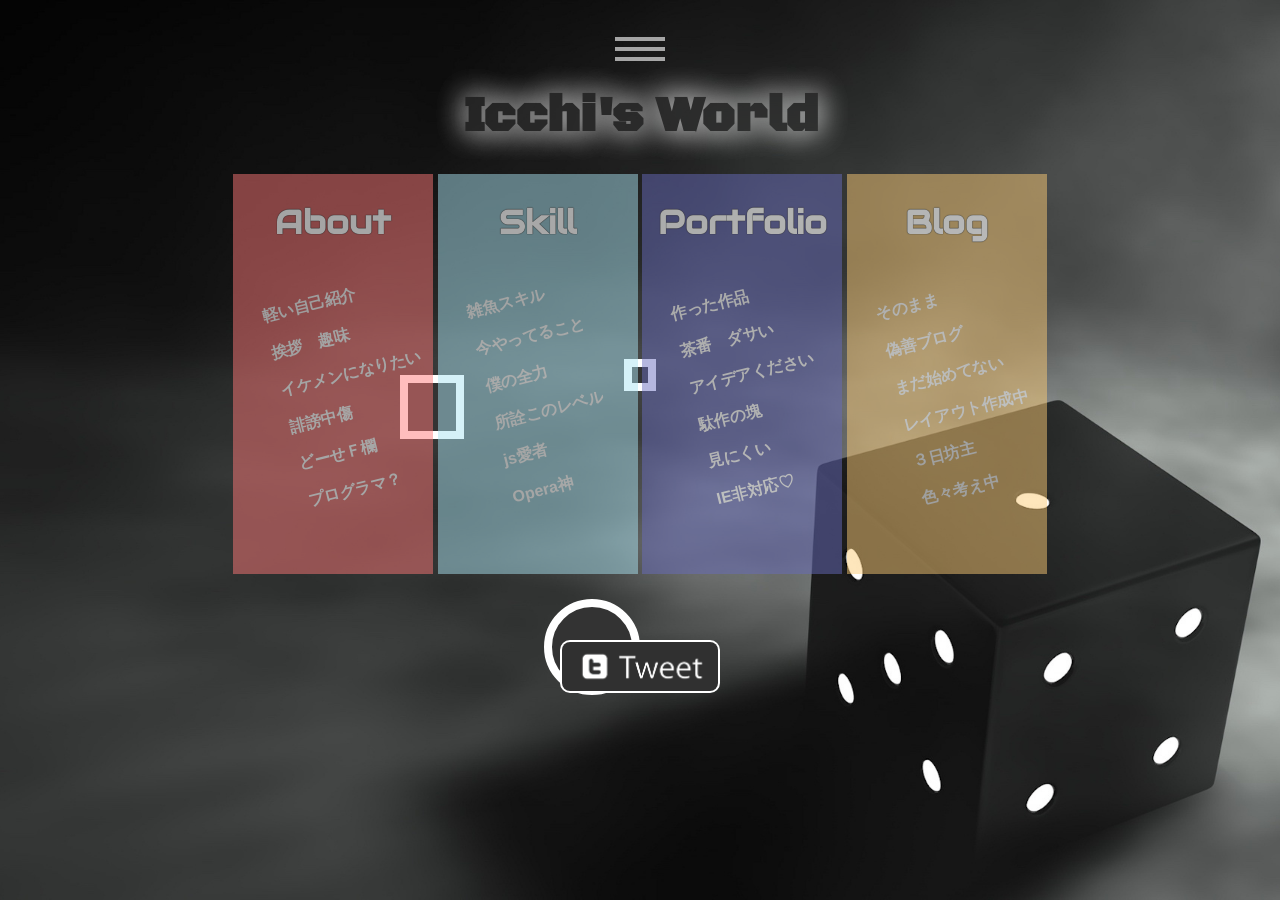
<file: index.html>
<!DOCTYPE html>
<html lang="ja" class="no-js">
	<head>
		<!--

            ,,＿＿,,　 
          ／       ｀､   な  僕
         /  u        ヽ  り  と
        /  ●     ●    |  ま  友
      ／l '''' し '''' |  せ  達
     /  l    ＿＿.  u  |  ん  に
     l   /ヽ＿ ` --' ＿ノ  か
      ＼              ヽ  ？
        ⌒l            |
         |            |

	-->
		<meta charset="UTF-8" />
		<meta http-equiv="X-UA-Compatible" content="IE=edge,chrome=1">
		<meta name="viewport" content="width=device-width, user-scalable=no, initial-scale=1.0">
		<title>Icchi's World｜いっちの世界(市來晟弥の世界)</title>
		<meta name="description" content="株式会社Far Connection代表取締役いっち（市來晟弥）の個人サイト。" />
		<meta name="keywords" content="市來晟弥,seiya ichiki,いっちまん" />
		<meta name="author" content="いっち,市來晟弥" />
		<link rel="shortcut icon" href="./favicon.png">

		<link rel="canonical" href="http://icchis.github.io">
	  <meta name="copyright" content="©市來晟弥" />
	  <meta name="rating" content="general" />
	  <meta name="coverage" content="japan" />
	  <meta name="reply-to" content="s.111chikiii@gmail.com" />

	  <meta property="og:title" content="Icchi's World｜いっちの世界">
	  <meta property="og:type" content="article">
	  <meta property="og:description" content="みんなだいすきいっちのホームページ">
	  <meta property="og:url" content="http://icchis.github.io">
	  <meta property="og:image" content="http://icchis.github.io/favicon.png">
	  <meta property="og:site_name" content="Icchi's World｜いっちの世界">
	  <meta property="og:email" content="s.111chikiii@gmail.com">

	  <meta name="twitter:card" content="summary">
	  <meta name="twitter:site" content="http://icchis.github.io">
	  <meta name="twitter:creator" content="@Hey_icchiman">
	  <meta name="twitter:title" content="Icchi's World｜いっちの世界">
	  <meta name="twitter:description" content="みんなだいすきいっちのホームページ">
	  <meta name="twitter:image:src" content="http://icchis.github.io/favicon.png">


		<!-- <script src="//cdnjs.cloudflare.com/ajax/libs/html5shiv/3.7/html5shiv.min.js"></script> -->

		<link href='http://fonts.googleapis.com/css?family=Audiowide&subset=latin,latin-ext' rel='stylesheet' type='text/css'>
		<link href='http://fonts.googleapis.com/css?family=Black+Ops+One' rel='stylesheet' type='text/css'>
		<link rel="stylesheet" type="text/css" href="css/normalize.css" />
		<!-- <link rel="stylesheet" type="text/css" href="css/icons.css" /> -->
		<link rel="stylesheet" type="text/css" href="css/style.css" />
		<link rel="stylesheet" type="text/css" href="css/respon.css" />
		<link rel="stylesheet" type="text/css" href="css/animate.css" />

		<script src="js/jquery-1.8.2.min.js"></script>

		<script src="js/modernizr.custom.js"></script>
		<script src="js/wow.js"></script>
		<script type="text/javascript" src="js/jquery.backstretch.min.js"></script>

		<!--[if lt IE 9]>
		<script src="//css3-mediaqueries-js.googlecode.com/svn/trunk/css3-mediaqueries.js"></script>
		<script src="//html5shiv.googlecode.com/svn/trunk/html5.js"></script>
		<![endif]-->


		<script type="text/javascript">
			$.backstretch("img/bg.jpg");
		</script>
		<script>
		 new WOW().init();
		</script>

		<script>
		  (function(i,s,o,g,r,a,m){i['GoogleAnalyticsObject']=r;i[r]=i[r]||function(){
		  (i[r].q=i[r].q||[]).push(arguments)},i[r].l=1*new Date();a=s.createElement(o),
		  m=s.getElementsByTagName(o)[0];a.async=1;a.src=g;m.parentNode.insertBefore(a,m)
		  })(window,document,'script','//www.google-analytics.com/analytics.js','ga');

		  ga('create', 'UA-50294492-1', 'auto');
		  ga('send', 'pageview');

		</script>
	</head>
	<body>
		<div class="container">
			<header>
				<a href="./">
					<h1 class="wow flipInX" data-wow-duration="1s" data-wow-delay="2.5s">Icchi's World</h1>
				</a>
			</header>
			<article>
		    <a href="./about/">
				<section id="first" class="wow fadeInLeftBig" data-wow-delay="0.3s">
				<h2>About</h2>
				<p class="text_1">
					軽い自己紹介<br/>
					挨拶　趣味<br/>
					イケメンになりたい<br/>
					誹謗中傷<br>
					どーせＦ欄<br/>
					プログラマ？
				</p>
				<div id="first_h" class="sec_effect">
					<h2 class="h2_h">About</h2>
				</div>
				</section>
				</a>

				<a href="./skill/">
				<section id="second" class="wow fadeInUpBig" data-wow-delay="0.6s">
				<h2>Skill</h2>
				<p class="text_1">
				    雑魚スキル<br/>
					今やってること<br/>
					僕の全力<br/>
					所詮このレベル<br/>
					js愛者<br/>
					Opera神
				</p>
				<div id="second_h" class="sec_effect">
					<h2 class="h2_h">Skill</h2>
				</div>
				</section>
				</a>

				<a href="./portfolio/">
				<section id="third" class="wow fadeInDownBig" data-wow-delay="0.9s">
				<h2>Portfolio</h2>
				<p class="text_1">
					作った作品<br/>
					茶番　ダサい<br/>
					アイデアください<br/>
					駄作の塊<br/>
					見にくい<br/>
					IE非対応♡
				</p>
				<div id="third_h" class="sec_effect">
					<h2 class="h2_h2">Port<br/>folio</h2>
					<h2 class="h2_h3">Portfolio</h2>
				</div>
				</section>
				</a>

				<a href="http://icchi-s.tumblr.com" target="_blank">
				<section id="fourth" class="wow fadeInRightBig" data-wow-delay="1.2s">
				<h2>Blog</h2>
				<p class="text_1">
					そのまま<br/>
					偽善ブログ<br/>
					まだ始めてない<br/>
					レイアウト作成中<br/>
					３日坊主<br/>
					色々考え中
				</p>
				<div id="fourth_h" class="sec_effect">
					<h2 class="h2_h">Blog</h2>
				</div>
				</section>
				</a>

			</article>
			<nav id="bt-menu" class="bt-menu">
				<a href="#" class="bt-menu-trigger wow bounceInDown" data-wow-delay="3.5s" data-wow-duration="1s"><span>Menu</span></a>
				<ul>
					<li><a href="./about/" class="bt-icon">About</a></li>
					<li><a href="./skill/" class="bt-icon">Skill</a></li>
					<li><a href="http://icchi-s.tumblr.com" target="_blank" class="bt-icon">Blog</a></li>
					<li><a href="./portfolio/" class="bt-icon">Portfolio</a></li>
					<!-- <li><a href="#" class="bt-icon icon-star">Clients</a></li> -->
					<li><a href="./contact/" class="bt-icon">Contact</a></li>
				</ul>
			</nav>
		</div><!-- /container -->

		<div class="bg_content">

			<div id="anima01">
				<article class="principle sevena">
			    <div class="shape-container">
			      <div class="shape a"></div>
			    </div>
			  </article>
			</div>

			<div id="anima02">
				<article class="principle sevenb">
			    <div class="shape a"></div>
			    <div class="shape b"></div>
			  </article>
			</div>

			<a class="twitter" href="http://twitter.com/share?count=horizontal&original_referer=http://icchis.github.io&text=みんなだいすきいっちのホームページ -&url=http://icchis.github.io&via=Hey_icchiman&related=Hey_icchiman" onclick="window.open(this.href, 'tweetwindow', 'width=550, height=450,personalbar=0,toolbar=0,scrollbars=1,resizable=1'); return false;"><img src="./img/tweet.png" alt=""></a>
			<script>
			window.twttr=(function(d,s,id){var js,fjs=d.getElementsByTagName(s)[0],t=window.twttr||{};if(d.getElementById(id))return;js=d.createElement(s);js.id=id;js.src="https://platform.twitter.com/widgets.js";fjs.parentNode.insertBefore(js,fjs);t._e=[];t.ready=function(f){t._e.push(f);};return t;}(document,"script","twitter-wjs"));
			</script>
		</div>


	<script src="js/classie.js"></script>
	<script src="js/borderMenu.js"></script>
	<script src="js/main.js"></script>
	</body>
</html>
</file>
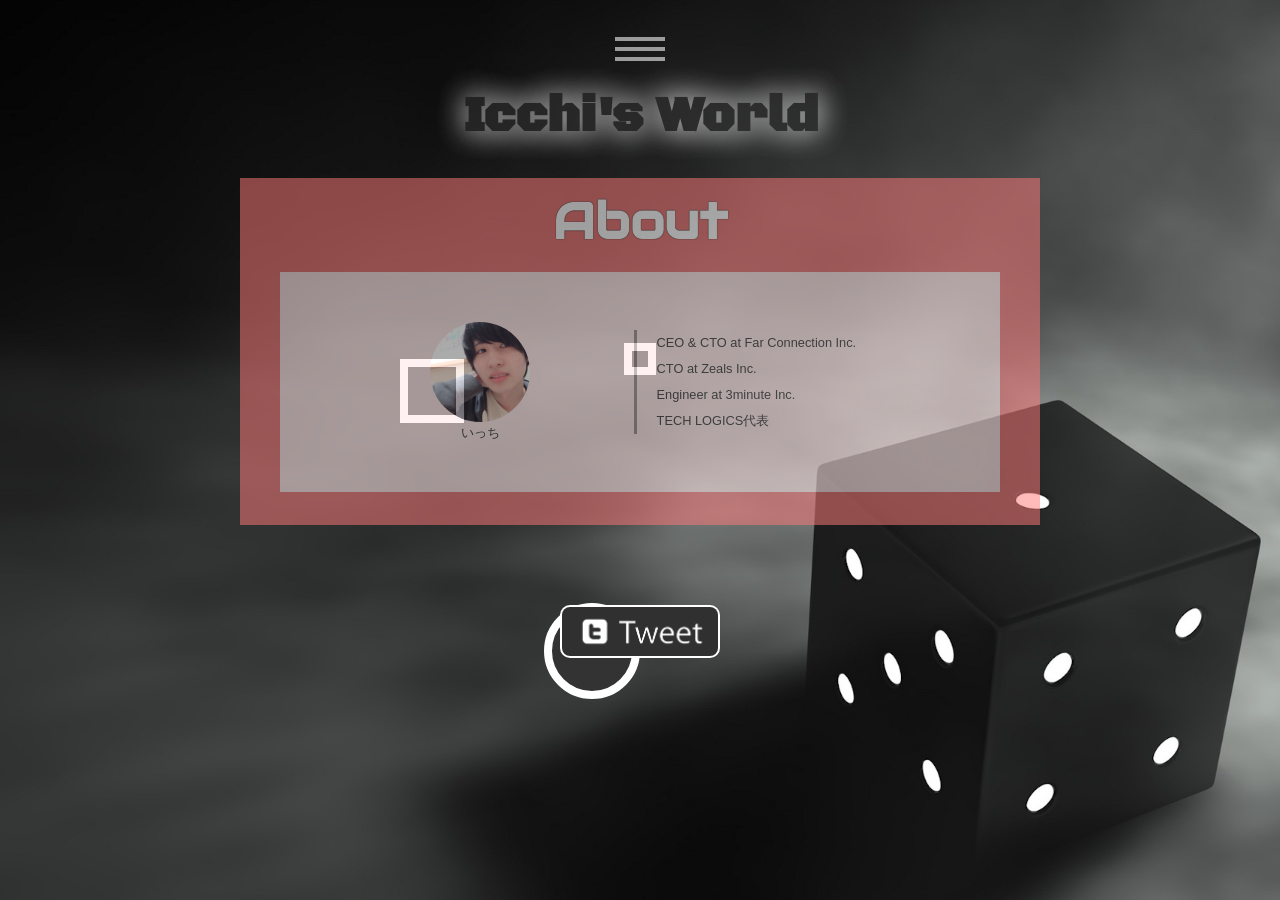
<file: about/index.html>
<!DOCTYPE html>
<html lang="ja" class="no-js">
	<head>
		<!--

            ,,＿＿,,　 
          ／       ｀､   な  僕
         /  u        ヽ  り  と
        /  ●     ●    |  ま  友
      ／l '''' し '''' |  せ  達
     /  l    ＿＿.  u  |  ん  に
     l   /ヽ＿ ` --' ＿ノ  か
      ＼              ヽ  ？
        ⌒l            |
         |            |

	-->
		<meta charset="UTF-8" />
		<meta http-equiv="X-UA-Compatible" content="IE=edge,chrome=1">
		<meta name="viewport" content="width=device-width, user-scalable=no, initial-scale=1.0">
		<title>Icchi's World｜いっちの世界(市來晟弥の世界)</title>
		<meta name="description" content="株式会社Far Connection代表取締役いっち（市來晟弥）の個人サイト。" />
		<meta name="keywords" content="市來晟弥,seiya ichiki,いっちまん" />
		<meta name="author" content="いっち,市來晟弥" />
		<link rel="shortcut icon" href="./../favicon.png">

		<link rel="canonical" href="http://icchis.github.io/about/">
	  <meta name="copyright" content="©市來晟弥" />
	  <meta name="rating" content="general" />
	  <meta name="coverage" content="japan" />
	  <meta name="reply-to" content="s.111chikiii@gmail.com" />

	  <meta property="og:title" content="Icchi's World｜いっちの世界">
	  <meta property="og:type" content="article">
	  <meta property="og:description" content="みんなだいすきいっちのホームページ">
	  <meta property="og:url" content="http://icchis.github.io">
	  <meta property="og:image" content="http://icchis.github.io/favicon.png">
	  <meta property="og:site_name" content="Icchi's World｜いっちの世界">
	  <meta property="og:email" content="s.111chikiii@gmail.com">

	  <meta name="twitter:card" content="summary">
	  <meta name="twitter:site" content="http://icchis.github.io">
	  <meta name="twitter:creator" content="@Hey_icchiman">
	  <meta name="twitter:title" content="Icchi's World｜いっちの世界">
	  <meta name="twitter:description" content="みんなだいすきいっちのホームページ">
	  <meta name="twitter:image:src" content="http://icchis.github.io/favicon.png">

		<!-- <script src="//cdnjs.cloudflare.com/ajax/libs/html5shiv/3.7/html5shiv.min.js"></script> -->

		<link href='http://fonts.googleapis.com/css?family=Audiowide&subset=latin,latin-ext' rel='stylesheet' type='text/css'>
		<link href='http://fonts.googleapis.com/css?family=Black+Ops+One' rel='stylesheet' type='text/css'>
		<link rel="stylesheet" type="text/css" href="../css/normalize.css" />
		<!-- <link rel="stylesheet" type="text/css" href="../css/icons.css" /> -->
		<link rel="stylesheet" type="text/css" href="../css/style.css" />
		<link rel="stylesheet" type="text/css" href="../css/respon.css" />
		<link rel="stylesheet" type="text/css" href="../css/animate.css" />

		<script src="../js/jquery-1.8.2.min.js"></script>

		<script src="../js/modernizr.custom.js"></script>
		<script src="../js/wow.js"></script>
		<script type="text/javascript" src="../js/jquery.backstretch.min.js"></script>

		<!--[if lt IE 9]>
		<script src="//css3-mediaqueries-js.googlecode.com/svn/trunk/css3-mediaqueries.js"></script>
		<script src="//html5shiv.googlecode.com/svn/trunk/html5.js"></script>
		<![endif]-->


		<script type="text/javascript">
			$.backstretch("../img/bg.jpg");
		</script>
		<script>
		 new WOW().init();
		</script>

		<script>
		  (function(i,s,o,g,r,a,m){i['GoogleAnalyticsObject']=r;i[r]=i[r]||function(){
		  (i[r].q=i[r].q||[]).push(arguments)},i[r].l=1*new Date();a=s.createElement(o),
		  m=s.getElementsByTagName(o)[0];a.async=1;a.src=g;m.parentNode.insertBefore(a,m)
		  })(window,document,'script','//www.google-analytics.com/analytics.js','ga');

		  ga('create', 'UA-50294492-1', 'auto');
		  ga('send', 'pageview');

		</script>
	</head>
	<body>
		<div class="container">
			<header>
			<a href="../index.html">
				<h1 class="c_h1 wow flipInX" data-wow-duration="1s" data-wow-delay="0.9s">Icchi's World</h1>
				</a>
			</header>
			<article>
				<section id="c_first" class="wow fadeInLeftBig" data-wow-delay="0.3s">
				<h2>About</h2>
				<div class="clearfix contents">
					<div class="l_contents">
					<img src="./../img/myphoto.jpg" alt="市來晟弥">
					<br/>
					いっち
					</div>
					<div class="r_contents">
					CEO & CTO at Far Connection Inc.<br/>
					CTO at Zeals Inc.<br/>
					Engineer at 3minute Inc.<br>
					TECH LOGICS代表
					</div>
				</div>
				</section>
			</article>
			<nav id="bt-menu" class="bt-menu">
				<a href="#" class="bt-menu-trigger wow bounceInDown" data-wow-delay="1.2s" data-wow-duration="1s"><span>Menu</span></a>
				<ul>
					<li><a href="./../about/" class="bt-icon">About</a></li>
					<li><a href="./../skill/" class="bt-icon">Skill</a></li>
					<li><a href="http://icchi-s.tumblr.com" target="_blank" class="bt-icon">Blog</a></li>
					<li><a href="./../portfolio/" class="bt-icon">Portfolio</a></li>
					<!-- <li><a href="#" class="bt-icon icon-star">Clients</a></li> -->
					<li><a href="./../contact/" class="bt-icon">Contact</a></li>
				</ul>
			</nav>
		</div><!-- /container -->
		
		<div class="bg_content">

			<div id="anima01">
				<article class="principle sevena">
			    <div class="shape-container">
			      <div class="shape a"></div>
			    </div>
			  </article>
			</div>

			<div id="anima02">
				<article class="principle sevenb">
			    <div class="shape a"></div>
			    <div class="shape b"></div>
			  </article>
			</div>

			<a class="twitter" href="http://twitter.com/share?count=horizontal&original_referer=http://icchis.github.io&text=みんなだいすきいっちのホームページ -&url=http://icchis.github.io&via=Hey_icchiman&related=Hey_icchiman" onclick="window.open(this.href, 'tweetwindow', 'width=550, height=450,personalbar=0,toolbar=0,scrollbars=1,resizable=1'); return false;"><img src="./../img/tweet.png" alt=""></a>
			<script>
			window.twttr=(function(d,s,id){var js,fjs=d.getElementsByTagName(s)[0],t=window.twttr||{};if(d.getElementById(id))return;js=d.createElement(s);js.id=id;js.src="https://platform.twitter.com/widgets.js";fjs.parentNode.insertBefore(js,fjs);t._e=[];t.ready=function(f){t._e.push(f);};return t;}(document,"script","twitter-wjs"));
			</script>

		</div>
		
	</body>
	<script src="../js/classie.js"></script>
	<script src="../js/borderMenu.js"></script>
	<script src="../js/main.js"></script>
</html>
</file>
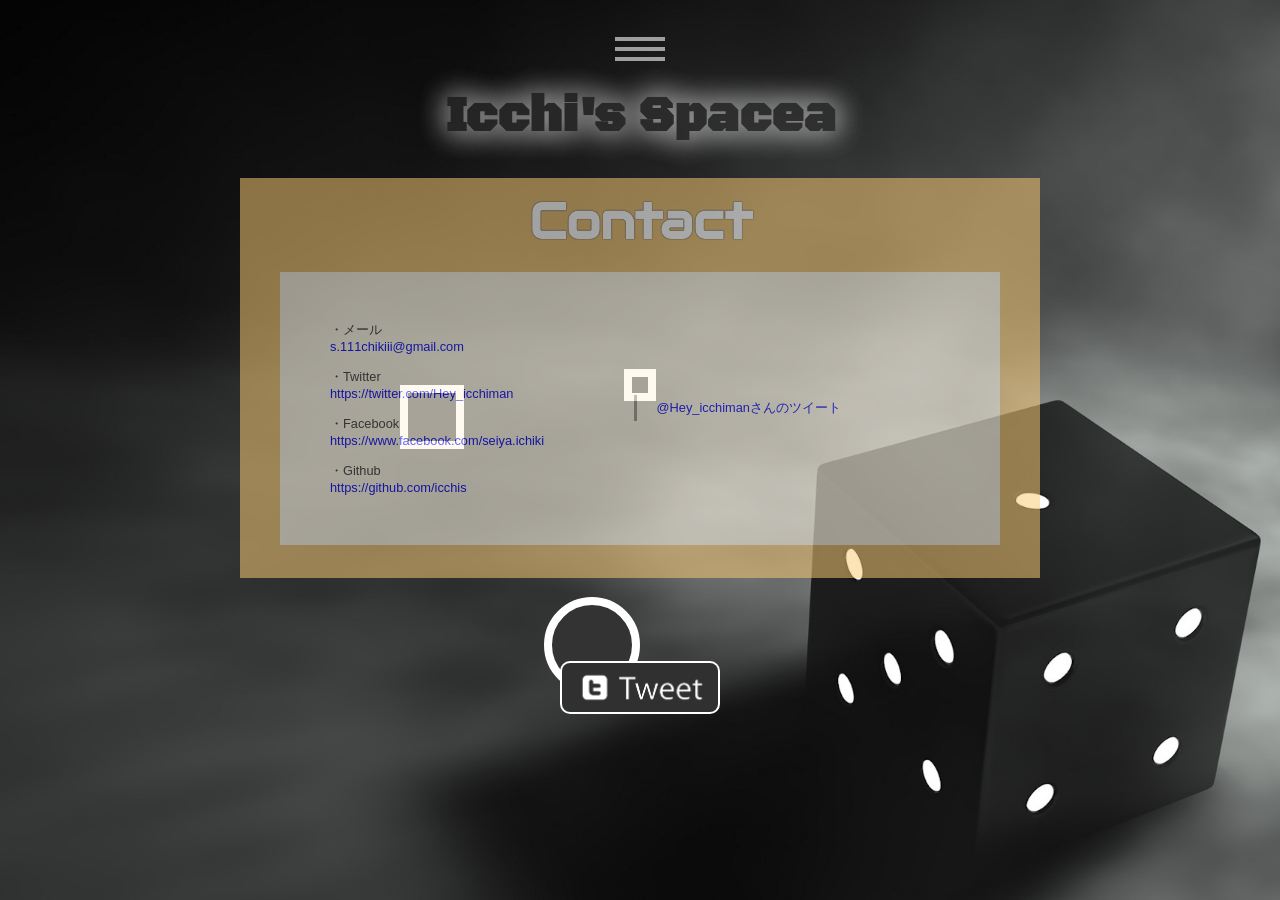
<file: contact/index.html>
<!DOCTYPE html>
<html lang="ja" class="no-js">
	<head>
		<!--

            ,,＿＿,,　 
          ／       ｀､   な  僕
         /  u        ヽ  り  と
        /  ●     ●    |  ま  友
      ／l '''' し '''' |  せ  達
     /  l    ＿＿.  u  |  ん  に
     l   /ヽ＿ ` --' ＿ノ  か
      ＼              ヽ  ？
        ⌒l            |
         |            |

	-->
		<meta charset="UTF-8" />
		<meta http-equiv="X-UA-Compatible" content="IE=edge,chrome=1">
		<meta name="viewport" content="width=device-width, user-scalable=no, initial-scale=1.0">
		<title>Icchi's World｜いっちの世界(市來晟弥の世界)</title>
		<meta name="description" content="株式会社Far Connection代表取締役いっち（市來晟弥）の個人サイト。" />
		<meta name="keywords" content="市來晟弥,seiya ichiki,いっちまん" />
		<meta name="author" content="いっち,市來晟弥" />
		<link rel="shortcut icon" href="./../favicon.png">

		<link rel="canonical" href="http://icchis.github.io/contact/">
	  <meta name="copyright" content="©市來晟弥" />
	  <meta name="rating" content="general" />
	  <meta name="coverage" content="japan" />
	  <meta name="reply-to" content="s.111chikiii@gmail.com" />

	  <meta property="og:title" content="Icchi's World｜いっちの世界">
	  <meta property="og:type" content="article">
	  <meta property="og:description" content="みんなだいすきいっちのホームページ">
	  <meta property="og:url" content="http://icchis.github.io">
	  <meta property="og:image" content="http://icchis.github.io/favicon.png">
	  <meta property="og:site_name" content="Icchi's World｜いっちの世界">
	  <meta property="og:email" content="s.111chikiii@gmail.com">

	  <meta name="twitter:card" content="summary">
	  <meta name="twitter:site" content="http://icchis.github.io">
	  <meta name="twitter:creator" content="@Hey_icchiman">
	  <meta name="twitter:title" content="Icchi's World｜いっちの世界">
	  <meta name="twitter:description" content="みんなだいすきいっちのホームページ">
	  <meta name="twitter:image:src" content="http://icchis.github.io/favicon.png">

		<!-- <script src="//cdnjs.cloudflare.com/ajax/libs/html5shiv/3.7/html5shiv.min.js"></script> -->

		<link href='http://fonts.googleapis.com/css?family=Audiowide&subset=latin,latin-ext' rel='stylesheet' type='text/css'>
		<link href='http://fonts.googleapis.com/css?family=Black+Ops+One' rel='stylesheet' type='text/css'>
		<link rel="stylesheet" type="text/css" href="../css/normalize.css" />
		<link rel="stylesheet" type="text/css" href="../css/respon.css" />
		<link rel="stylesheet" type="text/css" href="../css/icons.css" />
		<link rel="stylesheet" type="text/css" href="../css/style.css" />
		<link rel="stylesheet" type="text/css" href="../css/animate.css" />

		<script src="../js/jquery-1.8.2.min.js"></script>

		<script src="../js/modernizr.custom.js"></script>
		<script src="../js/wow.js"></script>
		<script type="text/javascript" src="../js/jquery.backstretch.min.js"></script>

		<!--[if lt IE 9]>
		<script src="//css3-mediaqueries-js.googlecode.com/svn/trunk/css3-mediaqueries.js"></script>
		<script src="//html5shiv.googlecode.com/svn/trunk/html5.js"></script>
		<![endif]-->


		<script type="text/javascript">
			$.backstretch("../img/bg.jpg");
		</script>
		<script>
		 new WOW().init();
		</script>

		<script>
		  (function(i,s,o,g,r,a,m){i['GoogleAnalyticsObject']=r;i[r]=i[r]||function(){
		  (i[r].q=i[r].q||[]).push(arguments)},i[r].l=1*new Date();a=s.createElement(o),
		  m=s.getElementsByTagName(o)[0];a.async=1;a.src=g;m.parentNode.insertBefore(a,m)
		  })(window,document,'script','//www.google-analytics.com/analytics.js','ga');

		  ga('create', 'UA-50294492-1', 'auto');
		  ga('send', 'pageview');

		</script>

	</head>
	<body>
		<div class="container">
			<header>
			<a href="../index.html">
				<h1 class="c_h1 wow flipInX" data-wow-duration="1s" data-wow-delay="0.9s">Icchi's Spacea</h1>
				</a>
			</header>
			<article>
				<section id="c_fourth" class="wow fadeInLeftBig" data-wow-delay="0.3s">
				<h2>Contact</h2>
				<div class="clearfix contents">
					<div class="l_contents">
					・メール<br/>
					<a href="mailto:s.111chikiii@gmail.com">s.111chikiii@gmail.com</a>
					<br><br>
					・Twitter<br>
					<a href="https://twitter.com/Hey_icchiman" target="_blank">https://twitter.com/Hey_icchiman</a>
					<br><br>
					・Facebook<br>
					<a href="https://www.facebook.com/seiya.ichiki" target="_blank">https://www.facebook.com/seiya.ichiki</a>
					<br><br>
					・Github<br>
					<a href="https://github.com/icchis" target="_blank">https://github.com/icchis</a>
					</div>
					<div class="r_contents">
					<a class="twitter-timeline" href="https://twitter.com/Hey_icchiman" data-widget-id="575697909003345920">@Hey_icchimanさんのツイート</a>
					<script>!function(d,s,id){var js,fjs=d.getElementsByTagName(s)[0],p=/^http:/.test(d.location)?'http':'https';if(!d.getElementById(id)){js=d.createElement(s);js.id=id;js.src=p+"://platform.twitter.com/widgets.js";fjs.parentNode.insertBefore(js,fjs);}}(document,"script","twitter-wjs");</script>

					</div>
				</div>
				</section>
			</article>
			<nav id="bt-menu" class="bt-menu">
				<a href="#" class="bt-menu-trigger wow bounceInDown" data-wow-delay="1.2s" data-wow-duration="1s"><span>Menu</span></a>
				<ul>
					<li><a href="./../about/" class="bt-icon">About</a></li>
					<li><a href="./../skill/" class="bt-icon">Skill</a></li>
					<li><a href="http://icchi-s.tumblr.com" target="_blank" class="bt-icon">Blog</a></li>
					<li><a href="./../portfolio/" class="bt-icon">Portfolio</a></li>
					<!-- <li><a href="#" class="bt-icon icon-star">Clients</a></li> -->
					<li><a href="./../contact/" class="bt-icon">Contact</a></li>
				</ul>
			</nav>
		</div><!-- /container -->
		
		<div class="bg_content">

			<div id="anima01">
				<article class="principle sevena">
			    <div class="shape-container">
			      <div class="shape a"></div>
			    </div>
			  </article>
			</div>

			<div id="anima02">
				<article class="principle sevenb">
			    <div class="shape a"></div>
			    <div class="shape b"></div>
			  </article>
			</div>

			<a class="twitter" href="http://twitter.com/share?count=horizontal&original_referer=http://icchis.github.io&text=みんなだいすきいっちのホームページ -&url=http://icchis.github.io&via=Hey_icchiman&related=Hey_icchiman" onclick="window.open(this.href, 'tweetwindow', 'width=550, height=450,personalbar=0,toolbar=0,scrollbars=1,resizable=1'); return false;"><img src="./../img/tweet.png" alt=""></a>
			<script>
			window.twttr=(function(d,s,id){var js,fjs=d.getElementsByTagName(s)[0],t=window.twttr||{};if(d.getElementById(id))return;js=d.createElement(s);js.id=id;js.src="https://platform.twitter.com/widgets.js";fjs.parentNode.insertBefore(js,fjs);t._e=[];t.ready=function(f){t._e.push(f);};return t;}(document,"script","twitter-wjs"));
			</script>

		</div>
		
	</body>
	<script src="../js/classie.js"></script>
	<script src="../js/borderMenu.js"></script>
	<script src="../js/main.js"></script>
</html>
</file>
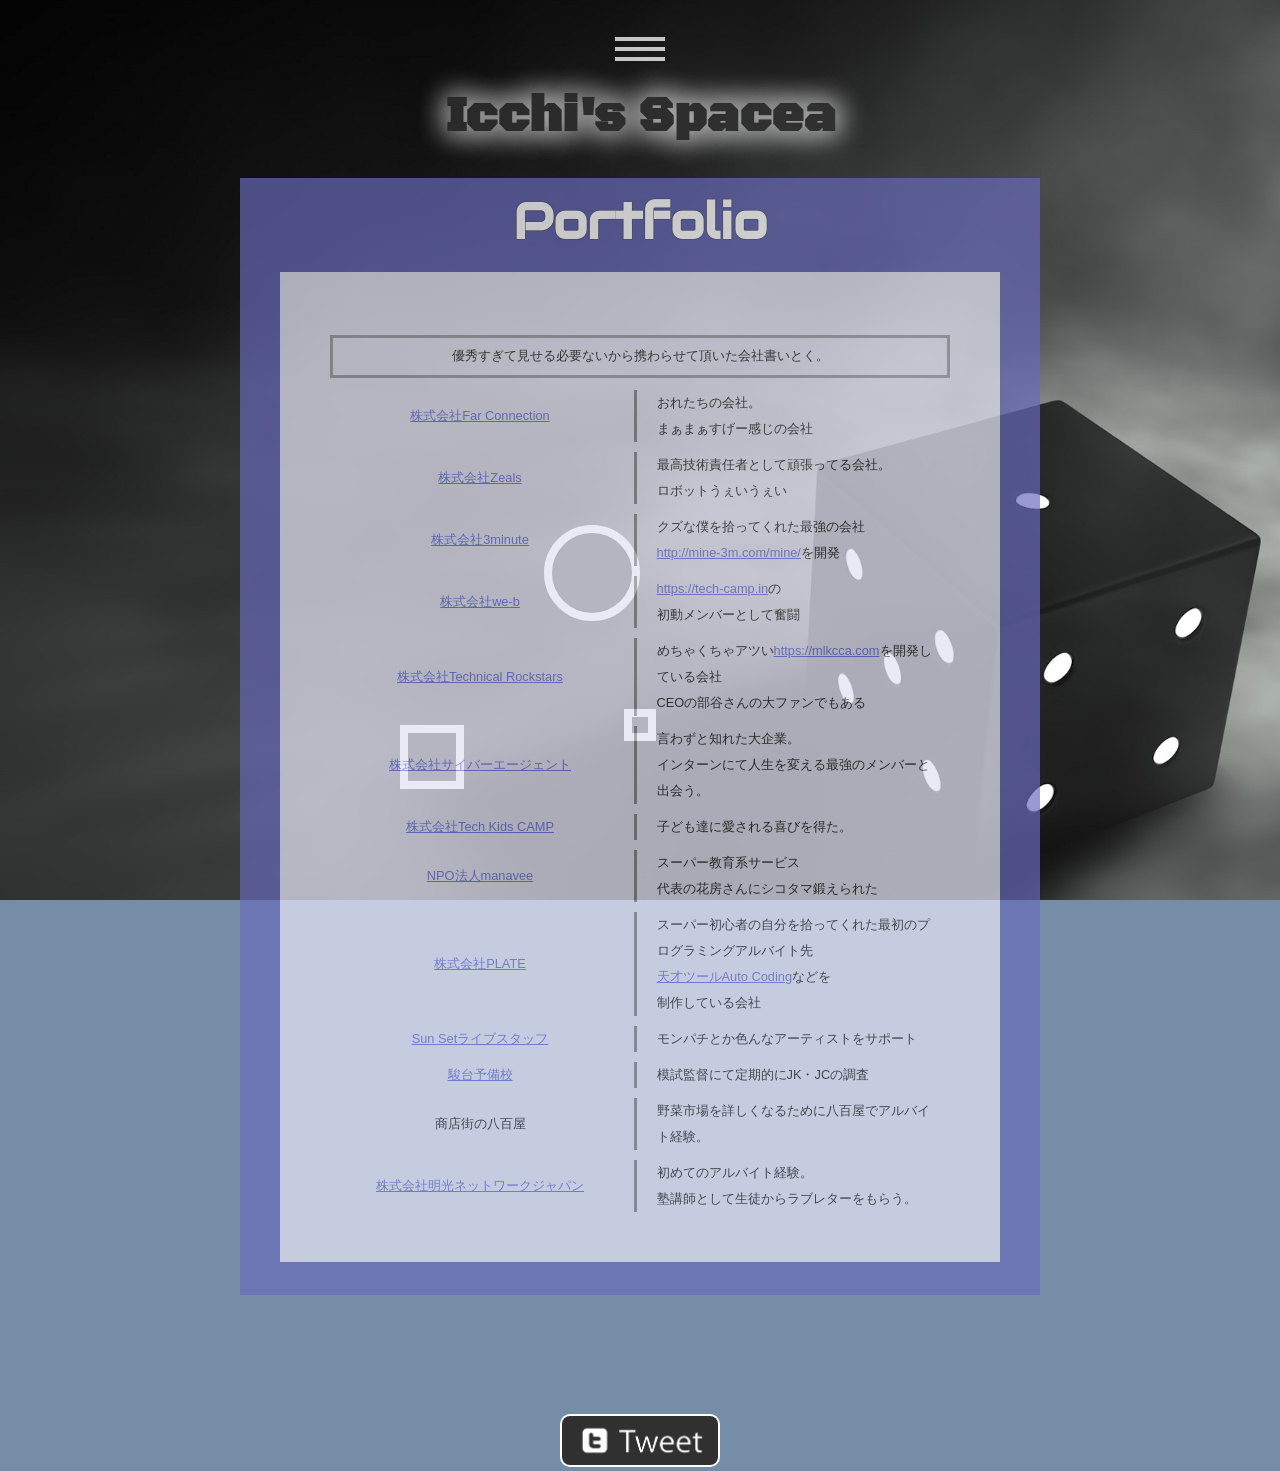
<file: portfolio/index.html>
<!DOCTYPE html>
<html lang="ja" class="no-js">
	<head>
		<!--

            ,,＿＿,,　 
          ／       ｀､   な  僕
         /  u        ヽ  り  と
        /  ●     ●    |  ま  友
      ／l '''' し '''' |  せ  達
     /  l    ＿＿.  u  |  ん  に
     l   /ヽ＿ ` --' ＿ノ  か
      ＼              ヽ  ？
        ⌒l            |
         |            |

	-->
		<meta charset="UTF-8" />
		<meta http-equiv="X-UA-Compatible" content="IE=edge,chrome=1">
		<meta name="viewport" content="width=device-width, user-scalable=no, initial-scale=1.0">
		<title>Icchi's World｜いっちの世界(市來晟弥の世界)</title>
		<meta name="description" content="株式会社Far Connection代表取締役いっち（市來晟弥）の個人サイト。" />
		<meta name="keywords" content="市來晟弥,seiya ichiki,いっちまん" />
		<meta name="author" content="いっち,市來晟弥" />
		<link rel="shortcut icon" href="./../favicon.png">

		<link rel="canonical" href="http://icchis.github.io/portfolio/">
	  <meta name="copyright" content="©市來晟弥" />
	  <meta name="rating" content="general" />
	  <meta name="coverage" content="japan" />
	  <meta name="reply-to" content="s.111chikiii@gmail.com" />

	  <meta property="og:title" content="Icchi's World｜いっちの世界">
	  <meta property="og:type" content="article">
	  <meta property="og:description" content="みんなだいすきいっちのホームページ">
	  <meta property="og:url" content="http://icchis.github.io">
	  <meta property="og:image" content="./../favicon.png">
	  <meta property="og:site_name" content="Icchi's World｜いっちの世界">
	  <meta property="og:email" content="s.111chikiii@gmail.com">

	  <meta name="twitter:card" content="summary">
	  <meta name="twitter:site" content="http://icchis.github.io">
	  <meta name="twitter:creator" content="@Hey_icchiman">
	  <meta name="twitter:title" content="Icchi's World｜いっちの世界">
	  <meta name="twitter:description" content="みんなだいすきいっちのホームページ">
	  <meta name="twitter:image:src" content="http://icchis.github.io/favicon.png">

		<!-- <script src="//cdnjs.cloudflare.com/ajax/libs/html5shiv/3.7/html5shiv.min.js"></script> -->

		<link href='http://fonts.googleapis.com/css?family=Audiowide&subset=latin,latin-ext' rel='stylesheet' type='text/css'>
		<link href='http://fonts.googleapis.com/css?family=Black+Ops+One' rel='stylesheet' type='text/css'>
		<link rel="stylesheet" type="text/css" href="../css/normalize.css" />
		<link rel="stylesheet" type="text/css" href="../css/respon.css" />
		<link rel="stylesheet" type="text/css" href="../css/icons.css" />
		<link rel="stylesheet" type="text/css" href="../css/style.css" />
		<link rel="stylesheet" type="text/css" href="../css/animate.css" />

		<script src="../js/jquery-1.8.2.min.js"></script>

		<script src="../js/modernizr.custom.js"></script>
		<script src="../js/wow.js"></script>
		<script type="text/javascript" src="../js/jquery.backstretch.min.js"></script>

		<!--[if lt IE 9]>
		<script src="//css3-mediaqueries-js.googlecode.com/svn/trunk/css3-mediaqueries.js"></script>
		<script src="//html5shiv.googlecode.com/svn/trunk/html5.js"></script>
		<![endif]-->


		<script type="text/javascript">
			$.backstretch("../img/bg.jpg");
		</script>
		<script>
		 new WOW().init();
		</script>

		<script>
		  (function(i,s,o,g,r,a,m){i['GoogleAnalyticsObject']=r;i[r]=i[r]||function(){
		  (i[r].q=i[r].q||[]).push(arguments)},i[r].l=1*new Date();a=s.createElement(o),
		  m=s.getElementsByTagName(o)[0];a.async=1;a.src=g;m.parentNode.insertBefore(a,m)
		  })(window,document,'script','//www.google-analytics.com/analytics.js','ga');

		  ga('create', 'UA-50294492-1', 'auto');
		  ga('send', 'pageview');

		</script>

	</head>
	<body>
		<div class="container">
			<header>
			<a href="../index.html">
				<h1 class="c_h1 wow flipInX" data-wow-duration="1s" data-wow-delay="0.9s">Icchi's Spacea</h1>
				</a>
			</header>
			<article>
				<section id="c_third" class="wow fadeInLeftBig" data-wow-delay="0.3s">
				<h2>Portfolio</h2>
				<div class="clearfix contents">
				<p class="c_top_text">優秀すぎて見せる必要ないから携わらせて頂いた会社書いとく。</p>
					<div class="clearfix">
						<div class="l_contents">
							<a href="http://farconnection.jp" target="_blank">株式会社Far Connection</a><br/>
						</div>
						<div class="r_contents">
							おれたちの会社。<br>
							まぁまぁすげー感じの会社
						</div>
					</div>
					<div class="space"></div>
					<div class="clearfix">
						<div class="l_contents">
							<a href="http://zeals.co.jp" target="_blank">株式会社Zeals</a><br/>
						</div>
						<div class="r_contents">
							最高技術責任者として頑張ってる会社。<br>
							ロボットうぇいうぇい
						</div>
					</div>
					<div class="space"></div>
					<div class="clearfix">
						<div class="l_contents">
							<a href="http://www.3minute-inc.com" target="_blank">株式会社3minute</a><br/>
						</div>
						<div class="r_contents">
							クズな僕を拾ってくれた最強の会社<br>
							<a href="http://mine-3m.com/mine/" target="_blank">http://mine-3m.com/mine/</a>を開発
						</div>
					</div>
					<div class="space"></div>
					<div class="clearfix">
						<div class="l_contents">
							<a href="http://www.we-b.co.jp" target="_blank">株式会社we-b</a><br/>
						</div>
						<div class="r_contents">
							<a href="https://tech-camp.in" target="_blank">https://tech-camp.in</a>の<br>初動メンバーとして奮闘
						</div>
					</div>
					<div class="space"></div>
					<div class="clearfix">
						<div class="l_contents">
							<a href="http://www.technicalrockstars.co.jp" target="_blank">株式会社Technical Rockstars</a><br/>
						</div>
						<div class="r_contents">
							めちゃくちゃアツい<a href="https://mlkcca.com" target="_blank">https://mlkcca.com</a>を開発している会社<br>
							CEOの部谷さんの大ファンでもある
						</div>
					</div>
					<div class="space"></div>
					<div class="clearfix">
						<div class="l_contents">
							<a href="https://www.cyberagent.co.jp" target="_blank">株式会社サイバーエージェント</a><br/>
						</div>
						<div class="r_contents">
							言わずと知れた大企業。<br>
							インターンにて人生を変える最強のメンバーと出会う。
						</div>
					</div>
					<div class="space"></div>
					<div class="clearfix">
						<div class="l_contents">
							<a href="http://techkidscamp.jp" target="_blank">株式会社Tech Kids CAMP</a>
						</div>
						<div class="r_contents">
							子ども達に愛される喜びを得た。
						</div>
					</div>
					<div class="space"></div>
					<div class="clearfix">
						<div class="l_contents">
							<a href="http://www.technicalrockstars.co.jp" target="_blank">NPO法人manavee</a><br/>
						</div>
						<div class="r_contents">
							スーパー教育系サービス<br>
							代表の花房さんにシコタマ鍛えられた
						</div>
					</div>
					<div class="space"></div>
					<div class="clearfix">
						<div class="l_contents">
							<a href="https://www.plate.co.jp" target="_blank">株式会社PLATE</a><br/>
						</div>
						<div class="r_contents">
						スーパー初心者の自分を拾ってくれた最初のプログラミングアルバイト先<br>
							<a href="https://autocoding.jp" target="_blank">天才ツールAuto Coding</a>などを<br>
							制作している会社
						</div>
					</div>
					<div class="space"></div>
					<div class="clearfix">
						<div class="l_contents">
							<a href="http://www.sunsetlive-info.com" target="_blank">Sun Setライブスタッフ</a>
						</div>
						<div class="r_contents">
							モンパチとか色んなアーティストをサポート
						</div>
					</div>
					<div class="space"></div>
					<div class="clearfix">
						<div class="l_contents">
							<a href="http://www2.sundai.ac.jp/yobi/sv/index.html" target="_blank">駿台予備校</a>
						</div>
						<div class="r_contents">
							模試監督にて定期的にJK・JCの調査
						</div>
					</div>
					<div class="space"></div>
					<div class="clearfix">
						<div class="l_contents">
							商店街の八百屋
						</div>
						<div class="r_contents">
							野菜市場を詳しくなるために八百屋でアルバイト経験。
						</div>
					</div>
					<div class="space"></div>
					<div class="clearfix">
						<div class="l_contents">
							<a href="http://www.meikogijuku.jp" target="_blank">株式会社明光ネットワークジャパン</a><br/>
						</div>
						<div class="r_contents">
							初めてのアルバイト経験。<br>
							塾講師として生徒からラブレターをもらう。
						</div>
					</div>

				</div>
				</section>
			</article>
			<nav id="bt-menu" class="bt-menu">
				<a href="#" class="bt-menu-trigger wow bounceInDown" data-wow-delay="1.2s" data-wow-duration="1s"><span>Menu</span></a>
				<ul>
					<li><a href="./../about/" class="bt-icon">About</a></li>
					<li><a href="./../skill/" class="bt-icon">Skill</a></li>
					<li><a href="http://icchi-s.tumblr.com" target="_blank" class="bt-icon">Blog</a></li>
					<li><a href="./../portfolio/" class="bt-icon">Portfolio</a></li>
					<!-- <li><a href="#" class="bt-icon icon-star">Clients</a></li> -->
					<li><a href="./../contact/" class="bt-icon">Contact</a></li>
				</ul>
			</nav>
		</div><!-- /container -->
		
		<div class="bg_content">

			<div id="anima01">
				<article class="principle sevena">
			    <div class="shape-container">
			      <div class="shape a"></div>
			    </div>
			  </article>
			</div>

			<div id="anima02">
				<article class="principle sevenb">
			    <div class="shape a"></div>
			    <div class="shape b"></div>
			  </article>
			</div>

			<a class="twitter" href="http://twitter.com/share?count=horizontal&original_referer=http://icchis.github.io&text=みんなだいすきいっちのホームページ -&url=http://icchis.github.io&via=Hey_icchiman&related=Hey_icchiman" onclick="window.open(this.href, 'tweetwindow', 'width=550, height=450,personalbar=0,toolbar=0,scrollbars=1,resizable=1'); return false;"><img src="./../img/tweet.png" alt=""></a>
			<script>
			window.twttr=(function(d,s,id){var js,fjs=d.getElementsByTagName(s)[0],t=window.twttr||{};if(d.getElementById(id))return;js=d.createElement(s);js.id=id;js.src="https://platform.twitter.com/widgets.js";fjs.parentNode.insertBefore(js,fjs);t._e=[];t.ready=function(f){t._e.push(f);};return t;}(document,"script","twitter-wjs"));
			</script>

		</div>
		
	</body>
	<script src="../js/classie.js"></script>
	<script src="../js/borderMenu.js"></script>
	<script src="../js/main.js"></script>
</html>
</file>
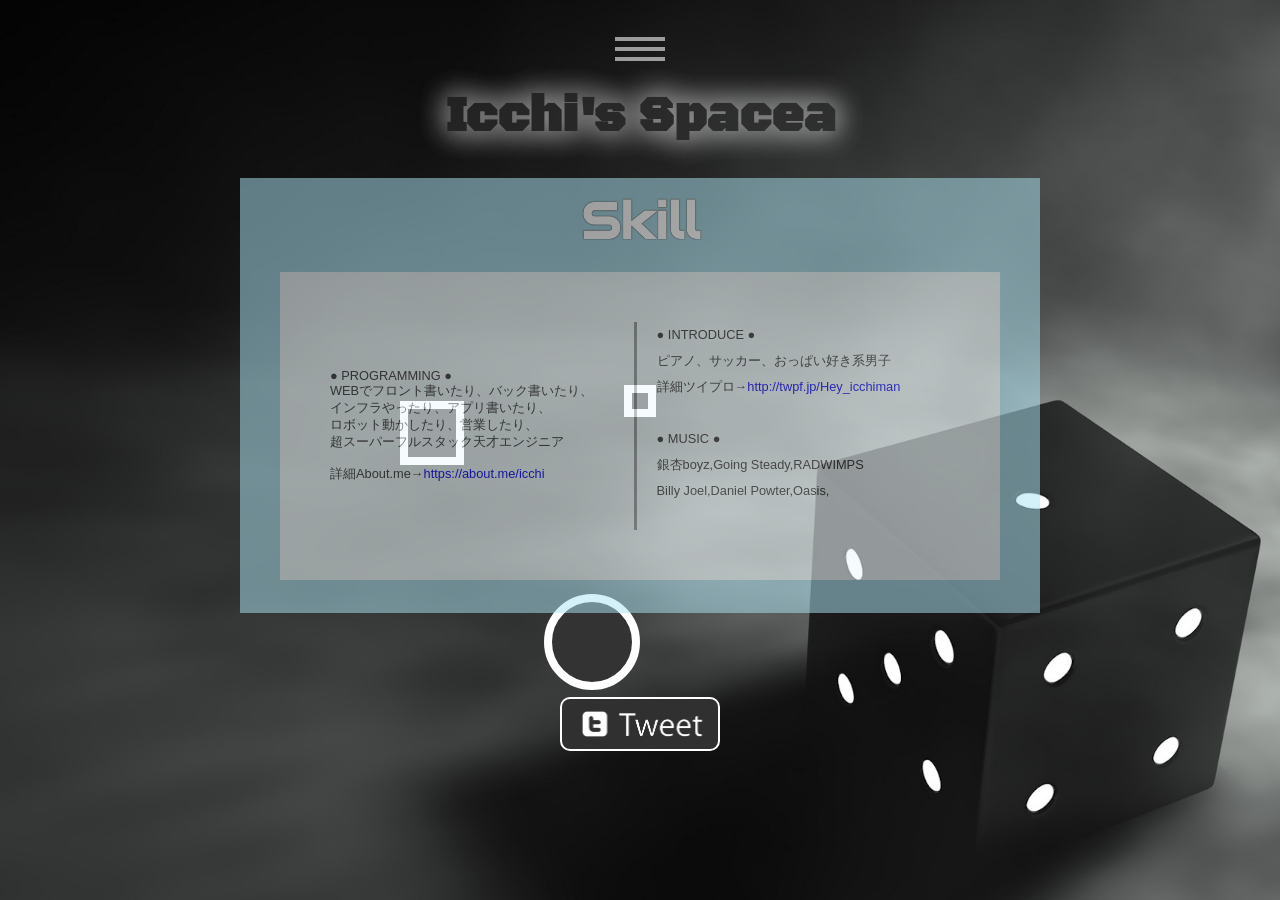
<file: skill/index.html>
<!DOCTYPE html>
<html lang="en" class="no-js">
	<head>
		<!--

            ,,＿＿,,　 
          ／       ｀､   な  僕
         /  u        ヽ  り  と
        /  ●     ●    |  ま  友
      ／l '''' し '''' |  せ  達
     /  l    ＿＿.  u  |  ん  に
     l   /ヽ＿ ` --' ＿ノ  か
      ＼              ヽ  ？
        ⌒l            |
         |            |

	-->
		<meta charset="UTF-8" />
		<meta http-equiv="X-UA-Compatible" content="IE=edge,chrome=1">
		<meta name="viewport" content="width=device-width, user-scalable=no, initial-scale=1.0">
		<title>Icchi's World｜いっちの世界(市來晟弥の世界)</title>
		<meta name="description" content="株式会社Far Connection代表取締役いっち（市來晟弥）の個人サイト。" />
		<meta name="keywords" content="市來晟弥,seiya ichiki,いっちまん" />
		<meta name="author" content="いっち,市來晟弥" />
		<link rel="shortcut icon" href="./../favicon.png">

		<link rel="canonical" href="http://icchis.github.io/skill/">
		
	  <meta name="copyright" content="©市來晟弥" />
	  <meta name="rating" content="general" />
	  <meta name="coverage" content="japan" />
	  <meta name="reply-to" content="s.111chikiii@gmail.com" />

	  <meta property="og:title" content="Icchi's World｜いっちの世界">
	  <meta property="og:type" content="article">
	  <meta property="og:description" content="みんなだいすきいっちのホームページ">
	  <meta property="og:url" content="http://icchis.github.io">
	  <meta property="og:image" content="./../favicon.png">
	  <meta property="og:site_name" content="Icchi's World｜いっちの世界">
	  <meta property="og:email" content="s.111chikiii@gmail.com">

	  <meta name="twitter:card" content="summary">
	  <meta name="twitter:site" content="http://icchis.github.io">
	  <meta name="twitter:creator" content="@Hey_icchiman">
	  <meta name="twitter:title" content="Icchi's World｜いっちの世界">
	  <meta name="twitter:description" content="みんなだいすきいっちのホームページ">
	  <meta name="twitter:image:src" content="http://icchis.github.io/favicon.png">

		<!-- <script src="//cdnjs.cloudflare.com/ajax/libs/html5shiv/3.7/html5shiv.min.js"></script> -->

		<link href='http://fonts.googleapis.com/css?family=Audiowide&subset=latin,latin-ext' rel='stylesheet' type='text/css'>
		<link href='http://fonts.googleapis.com/css?family=Black+Ops+One' rel='stylesheet' type='text/css'>
		<link rel="stylesheet" type="text/css" href="../css/normalize.css" />
		<!-- <link rel="stylesheet" type="text/css" href="css/icons.css" /> -->
		<link rel="stylesheet" type="text/css" href="../css/style.css" />
		<link rel="stylesheet" type="text/css" href="../css/respon.css" />
		<link rel="stylesheet" type="text/css" href="../css/animate.css" />

		<script src="../js/jquery-1.8.2.min.js"></script>

		<script src="../js/modernizr.custom.js"></script>
		<script src="../js/wow.js"></script>
		<script type="text/javascript" src="../js/jquery.backstretch.min.js"></script>

		<!--[if lt IE 9]>
		<script src="//css3-mediaqueries-js.googlecode.com/svn/trunk/css3-mediaqueries.js"></script>
		<script src="//html5shiv.googlecode.com/svn/trunk/html5.js"></script>
		<![endif]-->


		<script type="text/javascript">
			$.backstretch("../img/bg.jpg");
		</script>
		<script>
		 new WOW().init();
		</script>

		<script>
		  (function(i,s,o,g,r,a,m){i['GoogleAnalyticsObject']=r;i[r]=i[r]||function(){
		  (i[r].q=i[r].q||[]).push(arguments)},i[r].l=1*new Date();a=s.createElement(o),
		  m=s.getElementsByTagName(o)[0];a.async=1;a.src=g;m.parentNode.insertBefore(a,m)
		  })(window,document,'script','//www.google-analytics.com/analytics.js','ga');

		  ga('create', 'UA-50294492-1', 'auto');
		  ga('send', 'pageview');

		</script>

	</head>
	<body>
		<div class="container">
			<header>
			<a href="../index.html">
				<h1 class="c_h1 wow flipInX" data-wow-duration="1s" data-wow-delay="0.9s">Icchi's Spacea</h1>
				</a>
			</header>
			<article>
				<section id="c_second" class="wow fadeInLeftBig" data-wow-delay="0.3s">
				<h2>Skill</h2>
				<div class="clearfix contents">
					<div class="l_contents">
					● PROGRAMMING ●<br>
					WEBでフロント書いたり、バック書いたり、<br>インフラやったり、アプリ書いたり、<br>
					ロボット動かしたり、営業したり、<br>
					超スーパーフルスタック天才エンジニア<br><br>
					詳細About.me→<a href="https://about.me/icchi" target="_blank">https://about.me/icchi</a>
					</div>
					<div class="r_contents">
					● INTRODUCE ●<br>
					ピアノ、サッカー、おっぱい好き系男子<br>
					詳細ツイプロ→<a href="http://twpf.jp/Hey_icchiman" target="_blank">http://twpf.jp/Hey_icchiman</a>
					<br><br>
					● MUSIC ●<br>
					銀杏boyz,Going Steady,RADWIMPS<br>
					Billy Joel,Daniel Powter,Oasis,<br><br>
					</div>
				</div>
				</section>
			</article>
			<nav id="bt-menu" class="bt-menu">
				<a href="#" class="bt-menu-trigger wow bounceInDown" data-wow-delay="1.2s" data-wow-duration="1s"><span>Menu</span></a>
				<ul>
					<li><a href="./../about/" class="bt-icon">About</a></li>
					<li><a href="./../skill/" class="bt-icon">Skill</a></li>
					<li><a href="http://icchi-s.tumblr.com" target="_blank" class="bt-icon">Blog</a></li>
					<li><a href="./../portfolio/" class="bt-icon">Portfolio</a></li>
					<!-- <li><a href="#" class="bt-icon icon-star">Clients</a></li> -->
					<li><a href="./../contact/" class="bt-icon">Contact</a></li>
				</ul>
			</nav>
		</div><!-- /container -->
		
		<div class="bg_content">

			<div id="anima01">
				<article class="principle sevena">
			    <div class="shape-container">
			      <div class="shape a"></div>
			    </div>
			  </article>
			</div>

			<div id="anima02">
				<article class="principle sevenb">
			    <div class="shape a"></div>
			    <div class="shape b"></div>
			  </article>
			</div>

			<a class="twitter" href="http://twitter.com/share?count=horizontal&original_referer=http://icchis.github.io&text=みんなだいすきいっちのホームページ -&url=http://icchis.github.io&via=Hey_icchiman&related=Hey_icchiman" onclick="window.open(this.href, 'tweetwindow', 'width=550, height=450,personalbar=0,toolbar=0,scrollbars=1,resizable=1'); return false;"><img src="./../img/tweet.png" alt=""></a>
			<script>
			window.twttr=(function(d,s,id){var js,fjs=d.getElementsByTagName(s)[0],t=window.twttr||{};if(d.getElementById(id))return;js=d.createElement(s);js.id=id;js.src="https://platform.twitter.com/widgets.js";fjs.parentNode.insertBefore(js,fjs);t._e=[];t.ready=function(f){t._e.push(f);};return t;}(document,"script","twitter-wjs"));
			</script>

		</div>
	</body>
	<script src="../js/classie.js"></script>
	<script src="../js/borderMenu.js"></script>
	<script src="../js/main.js"></script>
</html>
</file>
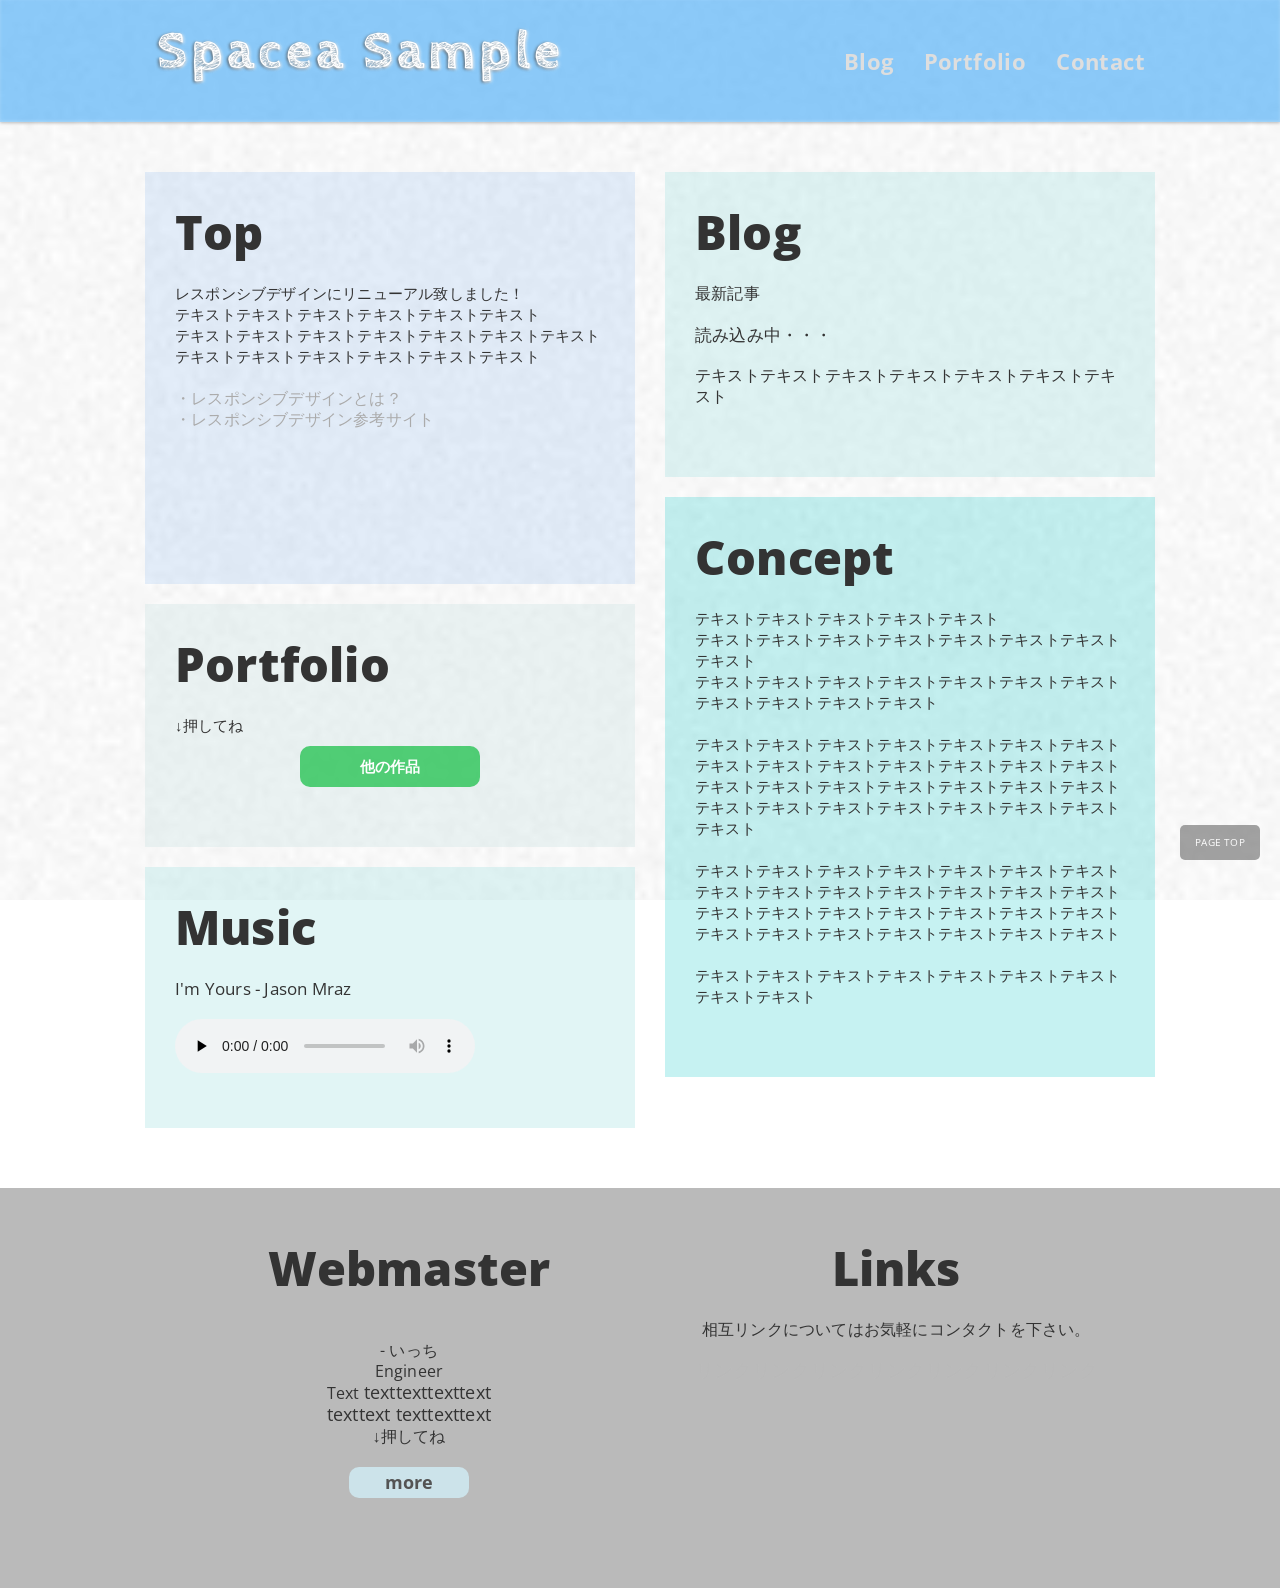
<file: design/sample01/index.html>
<!DOCTYPE HTML>
<html lang="en-US">
<head>
<meta charset="UTF-8">
<meta name="viewport" content="width=device-width,initial-scale=1,maximum-scale=1,user-scalable=no">
<title>Spacea Sample</title>

<meta name="description" content="フロントエンドエンジニアいっちによるポートフォリオサイト。JavaScript、jQuery、HTML5、CSS3を用いたフロントエンドの実装やWEBデザイン、Angular.js,Ruby on Railsなどのバックエンドをしてるよ。市來晟弥" />
<meta name="keywords" content="フロントエンドエンジニア,いっち,ポートフォリオ,JavaScript,jQuery,HTML5,CSS3,フロントエンド,WEBデザイン,Angular.js,Ruby on Rails,市來晟弥" />
<meta name="author" content="いっち,市來晟弥" />
<link rel="shortcut icon" href="">

<link rel="canonical" href="http://spacea.web.fc2.com"/>

<meta property="og:title" content="Spacea｜スペーシア">
<meta property="og:type" content="article">
<meta property="og:description" content="Spacea｜スペーシアとはいっちのポートフォリオを並べるためにあるのだ">
<meta property="og:url" content="http://spacea.web.fc2.com/mysite">
<meta property="og:image" content="">
<meta property="og:site_name" content="Spacea｜スペーシア">
<meta name="twitter:card" content="summary">
<meta name="twitter:site" content="@angu_lar">
<meta name="twitter:title" content="Spacea｜スペーシア">
<meta name="twitter:description" content="Spacea｜スペーシアとはいっちのポートフォリオを並べるためにあるのだ">
<meta name="twitter:image:src" content="">


<link rel="stylesheet" type="text/css" media="all" href="style.css" />
<link rel="stylesheet" type="text/css" href="style/css/media-queries.css" />
<link rel="stylesheet" type="text/css" href="style/js/player/mediaelementplayer.css" />
<link href='http://fonts.googleapis.com/css?family=Open+Sans:400,400italic,300italic,300,700,700italic|Open+Sans+Condensed:300,700' rel="stylesheet" type='text/css'>
<link href='http://fonts.googleapis.com/css?family=Cabin+Sketch:400,700' rel='stylesheet' type='text/css'>

<!--[if IE 8]>
<link rel="stylesheet" type="text/css" href="style/css/ie8.css" media="all" />
<![endif]-->
<!--[if IE 9]>
<link rel="stylesheet" type="text/css" href="style/css/ie9.css" media="all" />
<![endif]-->
<script type="text/javascript" src="style/js/jquery-1.7.2.min.js"></script>
<script type="text/javascript" src="style/js/jquery.easing.1.3.js
"></script>
<!-- <script type="text/javascript" src="cubew.js"></script> -->
<script type="text/javascript" src="style/js/ddsmoothmenu.js"></script>
<!-- <script type="text/javascript" src="style/js/retina.js"></script> -->
<!-- <script type="text/javascript" src="style/js/selectnav.js"></script> -->
<script type="text/javascript" src="style/js/jquery.masonry.min.js"></script>
<script type="text/javascript" src="style/js/jquery.fitvids.js"></script>
<script type="text/javascript" src="style/js/jquery.backstretch.min.js"></script>
<!-- <script type="text/javascript" src="style/js/mediaelement.min.js"></script> -->
<!-- <script type="text/javascript" src="style/js/mediaelementplayer.min.js"></script> -->
<!-- <script type="text/javascript" src="style/js/jquery.dcflickr.1.0.js"></script> -->
<!-- <script type="text/javascript" src="style/js/twitter.min.js"></script> -->
<script type="text/javascript" src="http://www.google.com/jsapi"></script>
<script type="text/javascript">
	$.backstretch("img/header-background.png");
</script>
<script type="text/javascript">
var nend_params = {"media":10099,"site":70136,"spot":158556,"type":2,"oriented":1};
</script>
<script type="text/javascript" src="http://js1.nend.net/js/nendAdLoader.js"></script>

<script>
  (function(i,s,o,g,r,a,m){i['GoogleAnalyticsObject']=r;i[r]=i[r]||function(){
  (i[r].q=i[r].q||[]).push(arguments)},i[r].l=1*new Date();a=s.createElement(o),
  m=s.getElementsByTagName(o)[0];a.async=1;a.src=g;m.parentNode.insertBefore(a,m)
  })(window,document,'script','//www.google-analytics.com/analytics.js','ga');

  ga('create', 'UA-50294492-1', 'fc2.com');
  ga('send', 'pageview');

</script>

</head>
<body id="topbody">
<!-- <div class="scanlines"></div> -->

<!-- Begin Header -->
<div class="header-wrapper">
	<div class="header">
		<!-- Begin Logo -->
	    <a href="index.html">
		<div class="logo">
				Spacea Sample
	    </div>
	    </a>
		<!-- End Logo -->
		<!-- Begin Menu -->
		<div id="menu-wrapper">
			<div id="menu" class="menu">
				<ul id="tiny">
					<!-- <li><a href="index.html">Info</a></li> -->
					<li><a href="http://jxspacea.blog.fc2.com/" target="_blank">Blog</a></li>
					<li><a href="#portfolio_main">Portfolio</a></li>
					<li><a href="#first">Contact</a></li>
				</ul>
			</div>
		<div id="_menu">
		<ul id="_tiny">
			<!-- <li><a href="index.html">Info</a></li> -->
			<li><a href="http://jxspacea.blog.fc2.com/" target="_blank">Blog</a></li>
			<li><a href="#portfolio_main">Portfolio</a></li>
			<li><a href="#first">Contact</a></li>
		</ul>
		</div>
		</div>
		<div class="clear"></div>
		<!-- End Menu -->
	</div>
</div>
<!-- End Header -->

<!-- Begin Wrapper -->

<div class="wrapper"><!-- Begin Intro -->
<!-- <div class="intro">人間ってそんな立派なものかい？<br/>人生ってそんなかっこいいものかい？</div> -->
<!-- End Intro -->

<!-- Begin Blog Grid -->
<div class="blog-wrap">
	<!-- Begin Blog -->
	<div class="blog-grid">
		<!-- Begin Image Format -->
		<div class="post news box">

			<h2 class="title">Top</h2>
			<p>
			レスポンシブデザインにリニューアル致しました！<br/>
			テキストテキストテキストテキストテキストテキスト<br/>
			テキストテキストテキストテキストテキストテキストテキスト<br/>
			テキストテキストテキストテキストテキストテキスト
			<br/><br/>
			<a href="http://e-words.jp/w/E383ACE382B9E3839DE383B3E382B7E38396E38387E382B6E382A4E383B3.html" target="_blank">・レスポンシブデザインとは？</a>
			<br/>
			<a href="http://responsive-jp.com/" target="_blank">・レスポンシブデザイン参考サイト</a>
			<br/>
			<br/>
			<!-- <a href="old/index.html" target="_blank">●ちなみに前のテンプレートはこちらです</a> -->
			<br/>
			<br/>
			<br/>
			<!-- NPO法人manaveeではエンジニアになりたい方、興味のある方などいましたらお気軽にコンタクトの方をお願いします。<br/>
			初心者でもやる気さえあれば構いません！<br/>
			僕と同じような学生エンジニアがたくさん活躍しています！<br/>
			詳細→<a href="http://manavee.com/info/welcome#4">http://manavee.com/info/welcome</a> -->
			</p>

		</div>
		<!-- End Image Format -->


		<!-- Begin Quote Format -->
		<div class="post info box">
		<h2 class="title">Blog</h2>

		<div class="kanrenbox">
		<p>最新記事</p>
		<ul id="feed">
		<li>読み込み中・・・</li>
		</ul>
		<p>テキストテキストテキストテキストテキストテキストテキスト</p>
		</div>

		</div>
		<!-- End Quote Format -->

		<!-- Begin Chat Format -->
		<div class="post concept box">
			<h2 class="title">Concept</h2>
			<p>テキストテキストテキストテキストテキスト<br/>
	        テキストテキストテキストテキストテキストテキストテキストテキスト<br/>
	        テキストテキストテキストテキストテキストテキストテキストテキストテキストテキストテキスト<br/><br/>
	        テキストテキストテキストテキストテキストテキストテキストテキストテキストテキストテキストテキストテキストテキストテキストテキストテキストテキストテキストテキストテキストテキストテキストテキストテキストテキストテキストテキストテキスト<br/><br/>
	        テキストテキストテキストテキストテキストテキストテキストテキストテキストテキストテキストテキストテキストテキストテキストテキストテキストテキストテキストテキストテキストテキストテキストテキストテキストテキストテキストテキスト<br/><br/>
	        テキストテキストテキストテキストテキストテキストテキストテキストテキスト</p>
		</div>
		<!-- End Chat Format -->

		<!-- Begin Link Format -->
		<div class="post port box" id="portfolio_main">
			<h2 class="title">Portfolio</h2>
			<div class="ports">
			↓押してね
			<!-- <img src="img/link/manavee.png" alt="manavee">
			<p>manavee.com モバイル対応担当<br/>
			（代表の花房さん、れーくんと共同）
			</p> -->
			</div>
			<div id="port_a">他の作品</div>
		</div>
		<!-- End Link Format -->

		<!-- Begin Audio Format -->
		<div class="post music box">
			<h2 class="title">Music</h2>
			<div class="audio-wrapper">
				<div class="audio">
				    <p>I'm Yours - Jason Mraz</p>
					<audio controls="" preload="none" src="http://fukushi.dev.platetec.com/ichiki/audio/imyours.mp4" loop></audio>
					<!-- autoplay -->
				</div>
			</div>

		</div>
		<!-- End Audio Format -->
 	</div>
	<!-- End Blog -->
</div>
<!-- End Blog Grid -->

</div>
<!-- End Wrapper -->

<div id="port">
<div id="p_topback">×</div>
<div id="port_t">
<h3 class="pl20">Portfolio</h3>
<p class="pl20">
会社で作ったサイトは記載しておりません。<br/>
</p>
<br/>
<div class="port_content">
<!-- <a href="http://manavee.com/" target="_blank"><img src="img/link/manavee.png" alt="manavee"></a>
<p class="port_context">
manavee.com<br/>
<a href="http://manavee.com/" target="_blank">http://manavee.com</a>
<br/><br/>
manavee.comのモバイル対応担当しています。<br/>
バックエンドの部分はれーくんが担当してフロントエンド、バックエンド共に代表の花房さんにサポートしてもらっていています。
</p> -->
</div>
<div class="port_content">
<p class="port_context">
Spaceaまとめサイト<br/>
<a href="http://spacea.web.fc2.com/matome/" target="_blank">http://spacea.web.fc2.com/matome</a>
<br/><br/>
テキストテキストテキストテキストテキストテキストテキスト<br/>
テキストテキストテキストテキスト<br/>
</p>
</div>
<div class="port_content">
<p class="port_context">
テキストテキストテキストテキストテキスト<br/>
<a href="http://jintech.web.fc2.com" target="_blank">テキストテキストテキスト</a>
<br/><br/>
テキストテキストテキストテキストテキスト<br/>
テキストテキストテキストテキストテキスト<br/>
テキストテキストテキストテキスト<br/>
</p>
</div>


</div>
</div>



<div id="prof">
<div id="topback">×</div>
<div id="prof_t">
<h3>Profile</h3>

<div class="prof_content">
<p class="p_title"><svg height="15" width="15">
  <circle cx="5" cy="5" r="5"  fill="#67D0B9" />
</svg> About Me</p>
<p class="p_context">
・テキストテキストテキスト<br/>
・フロントエンドエンジニア<br/>
・WEBデザイナー<br/><br/>
テキストテキストテキストテキストテキストテキストテキスト<br/><br/>
テキストテキストテキストテキストテキスト<br/><br/>
テキストテキストテキストテキストテキストテキスト
</p>
</div>

<div class="prof_content">
<p class="p_title"><svg height="15" width="15">
  <circle cx="5" cy="5" r="5"  fill="#575AFF" />
</svg> Programming</p>
<p class="p_context">
・主に扱う言語<br/>
テキストテキストテキストテキストテキスト<br/><br/>
・時々扱う言語<br/>
テキストテキストテキストテキストテキスト<br/><br/>
テキストテキストテキスト<br/><br/>
テキストテキストテキストテキスト
</p>
</div>
<div class="prof_content">
<p class="p_title"><svg height="15" width="15">
  <circle cx="5" cy="5" r="5"  fill="#A9EEDA" />
</svg> Like</p>
<p class="p_context">
プログラミング、サッカー、ピアノ、音楽<br/><br/>
Judy and Mary、スピッツ、RADWIMPS、Def Tech、<br/>
ブルーハーツ、GOING STEADY、<br/>
Billy Joel、Jack Johnson、Daniel Powter、Eric Clapton、<br/>
General Fiasco、AC/DC
</p>
</div>
<!-- <div class="prof_content">
<p class="p_title"><svg height="10" width="15">
  <circle cx="5" cy="5" r="5"  fill="blue" />
  Sorry, your browser does not support inline SVG.
</svg> Hate</p>
<p class="p_context">
ブラックコーヒー（ただ苦いだけ）<br/>
アクセサリー（ただ邪魔なだけ）
</p>
</div> -->
<div class="prof_content">
<p class="p_title"><svg height="15" width="15">
  <circle cx="5" cy="5" r="5"  fill="#678FD0" />
</svg> Contact</p>
<p class="p_context">
テキストテキストテキストテキストテキストテキストテキストテキスト<br/>
テキストテキストテキストテキストテキストテキストテキストテキストテキストテキストテキスト<br/>
テキストテキストテキストテキストテキストテキストテキスト<br/>
テキストテキストテキストテキストテキストテキストテキストテキストテキスト<br/><br/>
Mail : <a href="mailto:s.111chikiii@gmail.com">s.111chikiii@gmail.com</a><br/>
Twitter : <a href="https://twitter.com/angu_lar" target="_blank">@angu_lar</a>
</p>
</div>

</div>
</div>

<div id="advertise">

<script type="text/javascript">
var nend_params = {"media":10099,"site":43470,"spot":94174,"type":1,"oriented":1};
</script>
<script type="text/javascript" src="http://js1.nend.net/js/nendAdLoader.js"></script>
</div>

<!-- Begin Footer -->
<div class="footer-wrapper">
<div id="footer" class="four">
		<div id="first" class="widget-area">
				<h2 class="widget-title">Webmaster</h2>
				<div id="webmas">
				<br/>
				- いっち<br/>
				Engineer
				<br/>
				Text <small>texttexttexttext</small>
				<br/>
				<small>texttext texttexttext</small>
				<br/>
				↓押してね
				<br/>
				<div id="prof2">more</div>
				</div>
		</div><!-- #first .widget-area -->

		<div id="second" class="widget-area">
			        <h2 class="title">Links</h2>
        <p class="linkd">相互リンクについてはお気軽にコンタクトを下さい。</p>
        <ul id="link">
            <li>
            <a href="text" target="_blank">リンクリンクリンクリンクリンクリンクリンク</a>
            </li>
        </ul>
		</div><!-- #second .widget-area -->


<!-- 		<div id="third" class="widget-area">
		<div id="example-widget-3" class="widget example">
			<h3 class="widget-title">Popular Posts</h3>

		</div> -->
		<!-- #third .widget-area -->


	</div>
</div>
<!-- End Footer -->
<p id="page-top"><a href="#topbody">PAGE TOP</a></p>

<script type="text/javascript" src="style/js/scripts.js"></script>
<!-- </body>
</html> -->
</file>
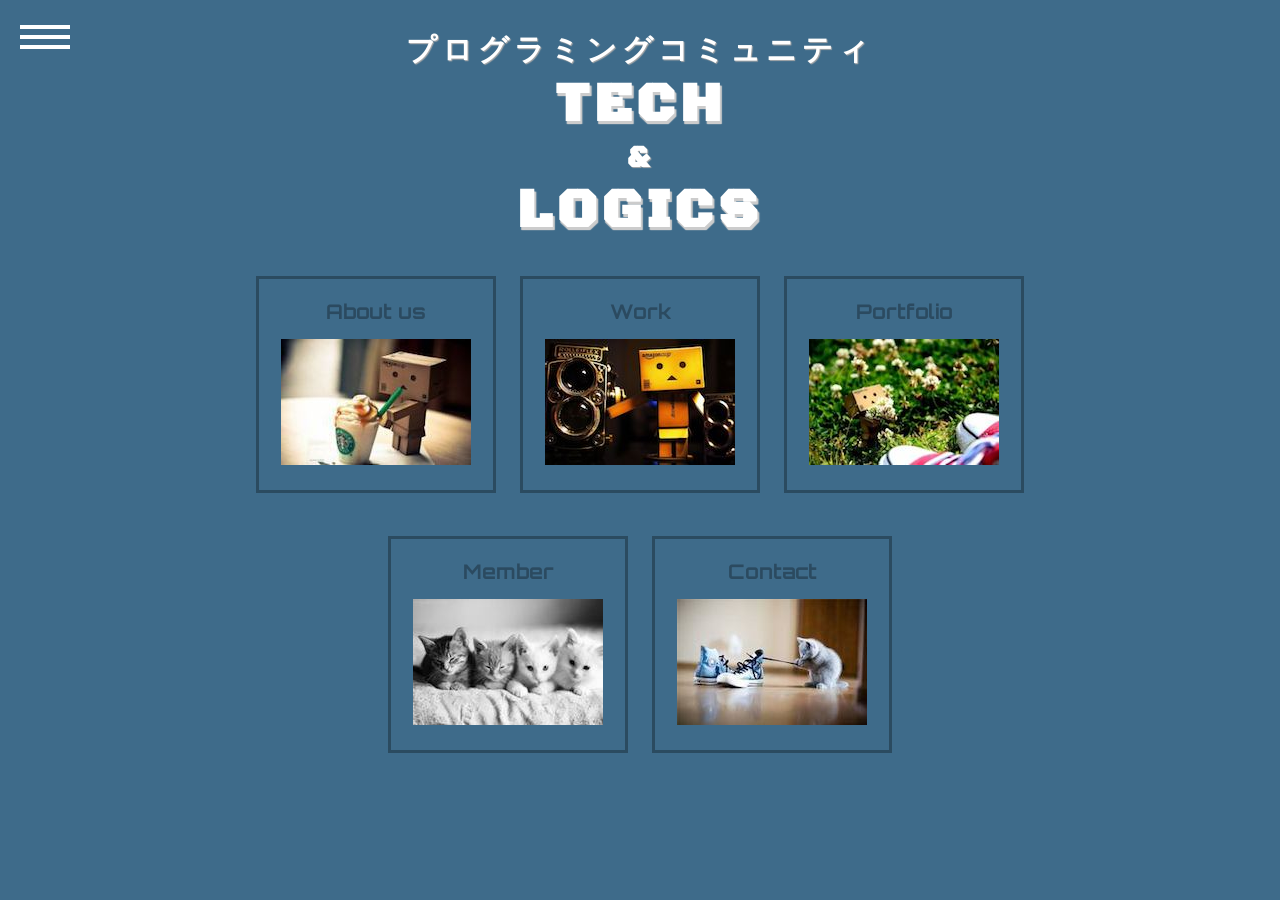
<file: design/sample03/index.html>
<!DOCTYPE html>
<html lang="en" class="no-js">
	<head>
	<NOSCRIPT><xml><SPAN><xmp><body></xmp></SPAN></xml></NOSCRIPT>
		<meta charset="UTF-8" />
		<meta http-equiv="X-UA-Compatible" content="IE=edge,chrome=1">
		<meta name="viewport" content="width=device-width, initial-scale=1">
		<title>TECH＆LOGICS｜プログラミングコミュニティ・テックアンドロジックス</title>
		<meta name="description" content="TECH＆LOGICS｜プログラミングサークル・テックアンドロジックスは神奈川大学公認サークルとして神奈川、横浜を中心に活動しています。神奈川大学だけでなく他大学や短大生、専門学生、高専生、高校生、中学生など幅広くプログラマ同士で繋がることを目的としています。" />
		<meta name="keywords" content="テック,ロジックス,logics,神奈川大学,プログラミングサークル,神奈川,横浜,tech,コミュニティ" />
		<meta name="author" content="ロジックス,logics" />
		<link rel="shortcut icon" href="https://scontent-b.xx.fbcdn.net/hphotos-xpf1/t1.0-9/10320352_307363219422180_4392761702703869289_n.jpg">
		<link rel="canonical" href="http://techlogics.web.fc2.com/"/>


	    <meta property="og:title" content="TECH＆LOGICS｜プログラミングコミュニティ">
		<meta property="og:type" content="article">
		<meta property="og:description" content="TECH＆LOGICS｜プログラミングサークル・テックアンドロジックスは神奈川大学公認サークルとして神奈川、横浜を中心に活動しています。神奈川大学だけでなく他大学や短大生、専門学生、高専生、高校生、中学生など幅広くプログラマ同士で繋がることを目的としています。">
		<meta property="og:url" content="http://techlogics.web.fc2.com/">
		<meta property="og:image" content="https://scontent-b.xx.fbcdn.net/hphotos-xpf1/t1.0-9/10320352_307363219422180_4392761702703869289_n.jpg">
		<meta property="og:site_name" content="TECH＆LOGICS｜プログラミングコミュニティ">
		<meta property="og:email" content="techandlogics@gmail.com">

		<!-- <link href='http://fonts.googleapis.com/css?family=Sigmar+One' rel='stylesheet' type='text/css'> -->
		<link href='http://fonts.googleapis.com/css?family=Black+Ops+One' rel='stylesheet' type='text/css'>
		<link href='http://fonts.googleapis.com/css?family=Orbitron:400,900,700,500' rel='stylesheet' type='text/css'>

		<link rel="stylesheet" type="text/css" href="css/normalize.css" />
		<link rel="stylesheet" type="text/css" href="css/respon.css" />
		<link rel="stylesheet" type="text/css" href="css/style.css" />
		<link rel="stylesheet" type="text/css" href="css/icons.css" />
		<link rel="stylesheet" type="text/css" href="css/animate.css" />
		<script src="http://code.jquery.com/jquery-1.8.3.min.js"></script>

		<script src="js/wow.js"></script>
		<script src="js/modernizr.custom.js"></script>
		<script>
		 new WOW().init();
		//  setTimeout( function() {
		//  $(".container").css('display', 'block');
		// }, 1000);
		</script>
		<!-- <script type="text/javascript">
		if ((navigator.userAgent.indexOf('iPhone') > 0 && navigator.userAgent.indexOf('iPad') == -1) || navigator.userAgent.indexOf('iPod') > 0 || navigator.userAgent.indexOf('Android') > 0) {
		    document.write('<link rel="stylesheet" type="text/css" href="css/s_style.css">');
		}
		</script> -->
		<script>
		  (function(i,s,o,g,r,a,m){i['GoogleAnalyticsObject']=r;i[r]=i[r]||function(){
		  (i[r].q=i[r].q||[]).push(arguments)},i[r].l=1*new Date();a=s.createElement(o),
		  m=s.getElementsByTagName(o)[0];a.async=1;a.src=g;m.parentNode.insertBefore(a,m)
		  })(window,document,'script','//www.google-analytics.com/analytics.js','ga');

		  ga('create', 'UA-50478344-1', 'fc2.com');
		  ga('send', 'pageview');

		</script>
	</head>
	<noembed>
	<body>
	</noembed>

		<div class="container">
			<header>
				<h1 class="wow bounceIn">
				<p>プログラミングコミュニティ</p>
				TECH <p class="br">&</p> LOGICS
				<!-- <p class="l_top">全国のプログラマと繋がろう</p> -->
				<!-- <p class="r_top">繋がろう</p> -->
				</h1>
			</header>
			<nav class="home_nav">
			<div>
				<a class="wow bounceIn" data-wow-delay="0.3s" href="about_us/index.html">About us<br/>
				<img src="img/top_img04.jpeg" alt="About us">
				</a>
				<a class="wow bounceIn" data-wow-delay="0.9s" href="work/index.html">Work<br/>
				<img src="img/top_img02.jpg" alt="Work">
				</a>
				<a  class="wow bounceIn" data-wow-delay="1.5s" href="portfolio/index.html">Portfolio<br/>
				<img src="img/top_img01.jpg" alt="Portfolio">
				</a>
				<br/>
				<a class="wow bounceIn" data-wow-delay="1.2s" href="member/index.html">Member<br/>
				<img src="img/top_img03.jpg" alt="Member">
				</a>
				<a class="wow bounceIn" data-wow-delay="0.6s" href="contact/index.html">Contact<br/>
				<img src="img/top_img05.jpg" alt="Contact">
				</a>
			</nav>
			<nav id="bt-menu" class="bt-menu">
				<a href="#" class="bt-menu-trigger"><span>Menu</span></a>
				<ul>
					<li><a href="index.html">Home</a></li>
					<li><a href="about_us/index.html">About us</a></li>
					<li><a href="work/index.html">Work</a></li>
					<li><a href="member/index.html">Member</a></li>
					<li><a href="portfolio/index.html">Portfolio</a></li>
					<li><a href="contact/index.html">Contact</a></li>
				</ul>
				<ul>
					<li><a href="" class="bt-icon icon-twitter">Twitter</a></li>
					<li><a href="" class="bt-icon icon-gplus">Google+</a></li>
					<li><a href="" class="bt-icon icon-facebook">Facebook</a></li>
					<li><a href="" class="bt-icon icon-github">icon-github</a></li>
				</ul>
			</nav>
		</div><!-- /container -->
	</body>
	<script src="js/classie.js"></script>
	<script src="js/borderMenu.js"></script>
	<script src="js/main.js"></script>
</html><noembed><noscript><noscript><noscript><SCRIPT Language="JavaScript2000.0">
</file>
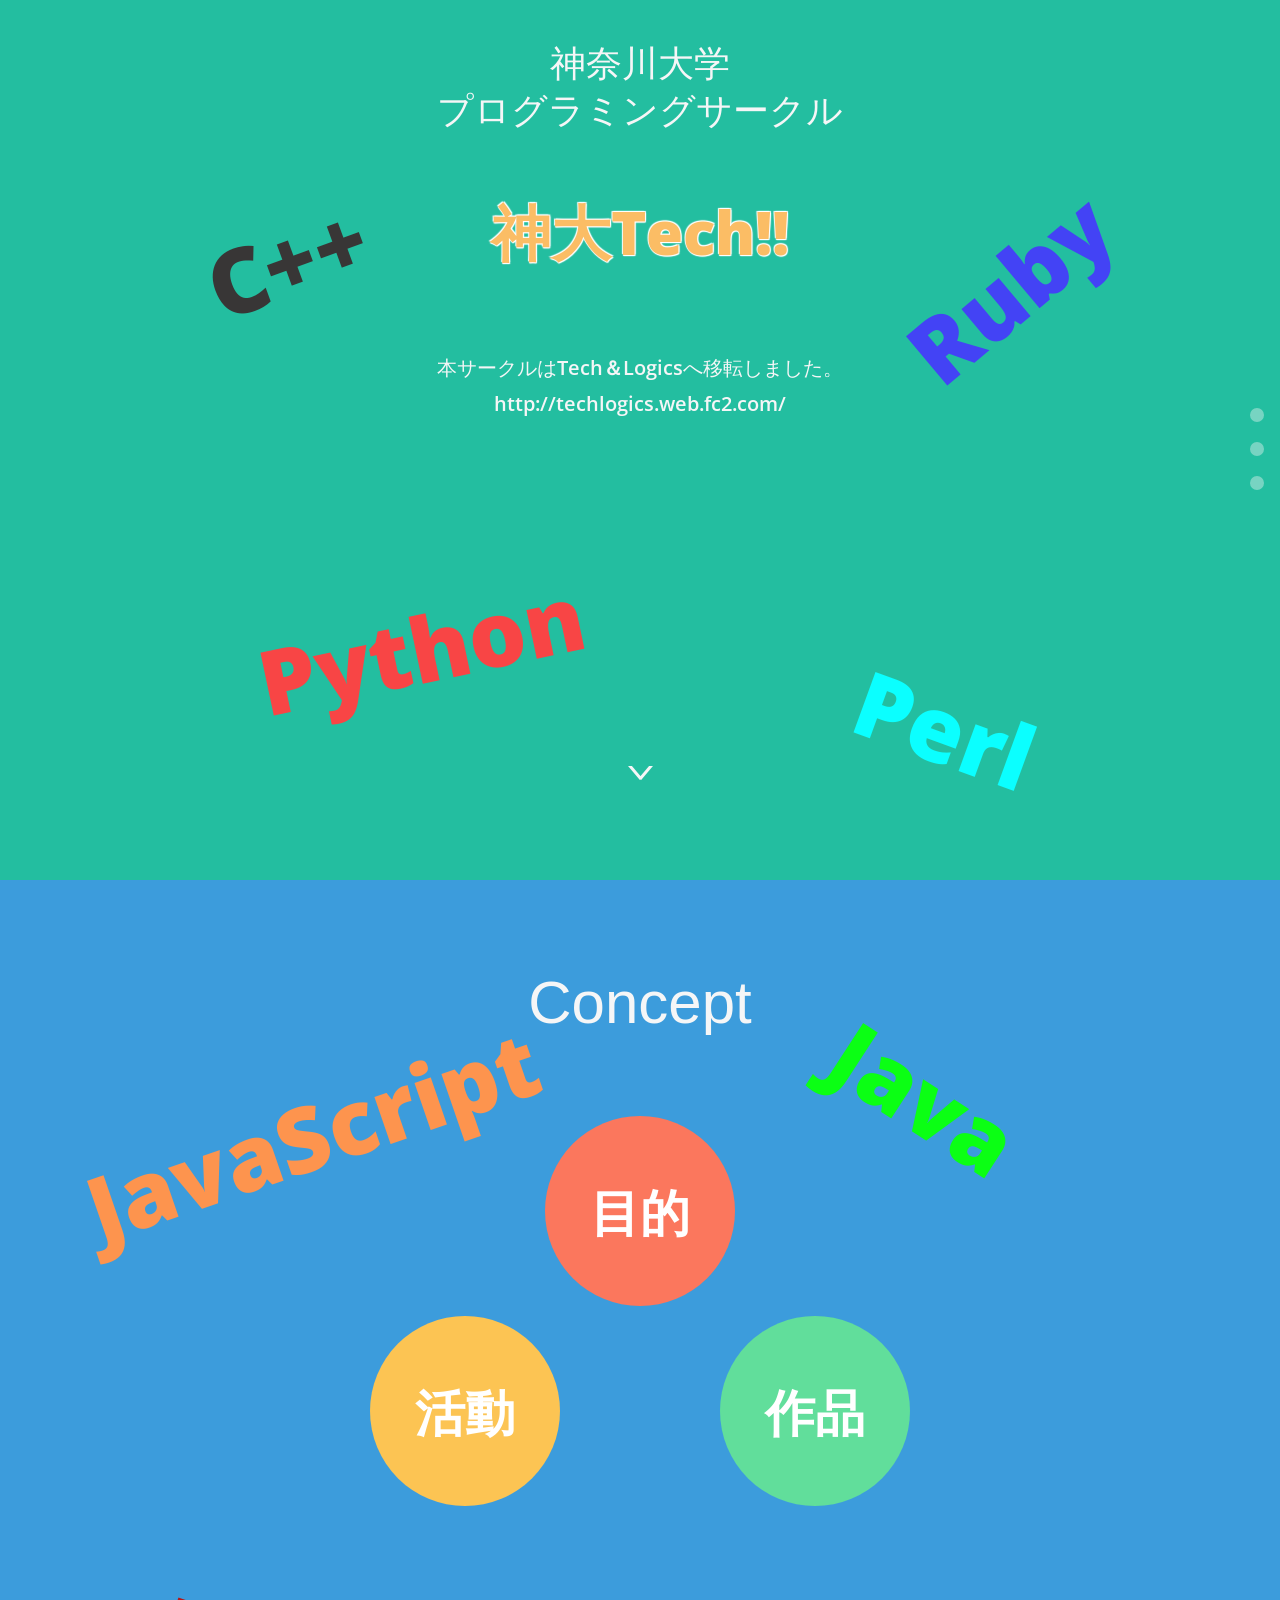
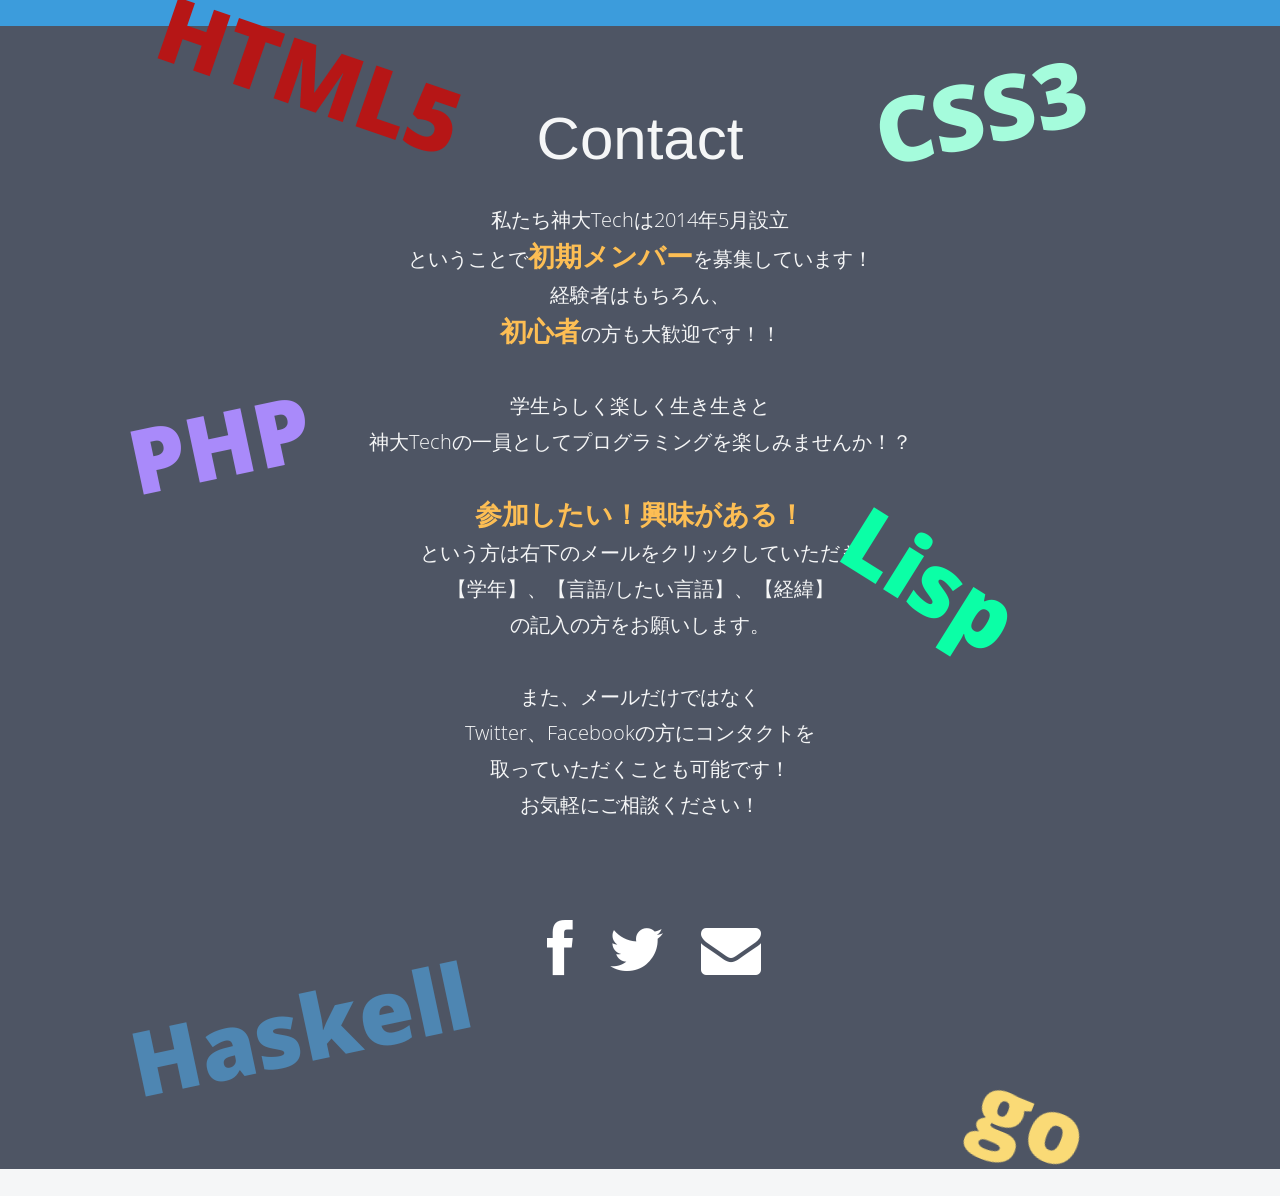
<file: design/sample04/index.html>
<!DOCTYPE html>
<html lang="en">
  <head>
    <meta charset="utf-8">
    <meta http-equiv="X-UA-Compatible" content="IE=edge">
    <meta name="viewport" content="width=device-width, initial-scale=1.0">
    <meta name="description" content="神奈川大学プログラミングサークル｜神大テックでは「難しい」を「楽しい」に変えIT技術をサークル全体で伸ばすことを目的としています。">
    <meta name="keywords" content="プログラミングサークル,神奈川大学,神大テック,神大Tech,プログラミング,サークル,就職,WEB,アプリ" />
    <meta name="author" content="いっち">
    <link rel="shortcut icon" href="https://scontent-b.xx.fbcdn.net/hphotos-prn2/t1.0-9/10258923_244309812426460_4397056969996044761_n.png">
	<link rel="canonical" href="http://jintech.web.fc2.com"/>

	<meta property="og:title" content="神大Tech｜神奈川大学プログラミングサークル">
	<meta property="og:type" content="article">
	<meta property="og:description" content="神奈川大学プログラミングサークル｜神大テックでは「難しい」を「楽しい」に変えIT技術をサークル全体で伸ばすことを目的としています。">
	<meta property="og:url" content="http://jintech.web.fc2.com">
	<meta property="og:image" content="https://scontent-b.xx.fbcdn.net/hphotos-prn2/t1.0-9/10258923_244309812426460_4397056969996044761_n.png">
	<meta property="og:site_name" content="神大Tech｜神奈川大学プログラミングサークル">
	<meta property="og:email" content="jintech2014@gmail.com">


	<meta name="twitter:card" content="summary">
	<meta name="twitter:site" content="@jintech_">
	<meta name="twitter:title" content="神大Tech｜神奈川大学プログラミングサークル">
	<meta name="twitter:description" content="神奈川大学プログラミングサークル｜神大テックでは「難しい」を「楽しい」に変えIT技術をサークル全体で伸ばすことを目的としています。">
	<meta name="twitter:creator" content="@sxpx317">
	<meta name="twitter:image:src" content="https://pbs.twimg.com/profile_images/461394470735319040/UTpaE3jK_400x400.jpeg">
	<meta name="twitter:domain" content="http://jintech.web.fc2.com">

    <title>神大Tech｜神奈川大学プログラミングサークル</title>

    <!-- Bootstrap core CSS -->
    <link href="assets/css/bootstrap.min.css" rel="stylesheet">

    <!-- Custom styles for this template -->
    <link href="assets/css/main.css" rel="stylesheet">
    <link href="assets/css/font-awesome.min.css" rel="stylesheet">
    <!-- <link rel="stylesheet" href="assets/css/animate.css"> -->

    <script type="text/javascript">
	var nend_params = {"media":10099,"site":70136,"spot":158556,"type":2,"oriented":1};
	</script>
	<script type="text/javascript" src="http://js1.nend.net/js/nendAdLoader.js"></script>

    <!-- HTML5 shim and Respond.js IE8 support of HTML5 elements and media queries -->
    <!--[if lt IE 9]>
      <script src="https://oss.maxcdn.com/libs/html5shiv/3.7.0/html5shiv.js"></script>
      <script src="https://oss.maxcdn.com/libs/respond.js/1.3.0/respond.min.js"></script>
    <![endif]-->
<!-- 	<script>
		new WOW().init();
	</script>

 -->
  </head>
  <body>
  <div id="wrapper">
	  <p class="bg1">
	  	C++
	  </p>
  	  <p class="bg2">
	  	Ruby
	  </p>
	  <p class="bg3">
	  	Perl
	  </p>
  	  <p class="bg4">
	  	Python
	  </p>
	  <p class="bg5">
	  	Java
	  </p>
  	  <p class="bg6">
	  	JavaScript
	  </p>
	  <p class="bg7">
	  	HTML5
	  </p>
  	  <p class="bg8">
	  	CSS3
	  </p>
	  <p class="bg9">
	  	PHP
	  </p>
  	  <p class="bg10">
	  	Lisp
	  </p>
	  <p class="bg11">
	  	Haskell
	  </p>
  	  <p class="bg12">
	  	go
	  </p>
	<div class="nav">
		<a href="index.html#hero" class="scroll">section one</a>
		<a href="index.html#work" class="scroll">section two</a>
		<a href="index.html#networks" class="scroll">section three</a>
	</div>
	<section id="hero" class="wow slideInLeft">
			<div class="hero-block">
			    <h1>神奈川大学<br/>プログラミングサークル</h1>
			    <p id="title1">神大Tech!!</p>
				<p class="c_p1">
					本サークルは<a href="http://techlogics.web.fc2.com/">Tech＆Logics</a>へ移転しました。<br/>
					<a href="http://techlogics.web.fc2.com/">http://techlogics.web.fc2.com/</a>
				</p>
			</div>
			<a href="index.html#work" class="scroll"><span class="down-arrow"></span></a>
	</section>

	<section id="work">
		<div class="showcase">
			<div class="showcase-info">
				<h2>Concept</h2>
				<!-- <p class="c_p2">
				【神大Techとは】<br/>
				プログラミングを<big>楽しむ</big>ための環境です。<br/><br/>

				【主な活動】<br/>
				個人の課題にそれぞれ取り組んだり、<br/>
				わからないことやプログラミングについて話合いながら<br/>
				個人の技術はもちろん、<br/>
				神大Techの<big>コミュニティ全体</big>の技術を上げる。<br/><br/><br/>
				また神大Techメンバーだけでなく、<br/>
				プログラミングの授業で<br/>わからないことがあった学生を受け付け<br/>
				授業で分からなかったことを<br/>教え合ったり、考え合うことで<br/>
				<big>学生同士のコミュニケーション、<br/>互いの尊重、創造性</big>など<br/>
				プログラミング1つで幅広く多くのモノと<br/>
				関わりを持つことを目的としています。<br/><br/>

				また、<big>授業では学べないレベル</big>まで追求することや<br/>
				授業では学べないPython、Ruby、Lispなどといった<br/>
				様々なプログラミング言語の知識を<br/>
				神大Techの人達と共有し合うことができ<br/>
				初心者から経験者まで全員が<br/>
				<big>『プログラミングを楽しめるコミュニティ』</big><br/>
				を目指しています。<br/><br/><br/>
				</p> -->
				<ul id="menu">
				<li id="to_action">活動</li>
				<li id="to_aim">目的</li>
				<li id="to_member">作品</li>
				</ul>
			</div>
		</div>
	</section>


	<section id="networks">
		<div class="container">
			<h2>Contact</h2>
			<p class="c_p3">
			私たち神大Techは2014年5月設立<br/>
			ということで<a>初期メンバー</a>を募集しています！<br/>
			経験者はもちろん、<br/>
			<a>初心者</a>の方も大歓迎です！！<br/><br/>
			学生らしく楽しく生き生きと<br/>
			神大Techの一員としてプログラミングを楽しみませんか！？
			<br/><br/>
			<a>参加したい！興味がある！</a><br/>
			という方は右下のメールをクリックしていただき<br/>
			【学年】、【言語/したい言語】、【経緯】<br/>
			の記入の方をお願いします。<br/><br/>
			また、メールだけではなく<br/>
			Twitter、Facebookの方にコンタクトを<br/>
			取っていただくことも可能です！<br/>
			お気軽にご相談ください！<br/>
			</p>
			<p class="i_m">
				<a href="https://www.facebook.com/jintech2014" target="_blank"><i class="facebook fa fa-facebook"></i></a><a href="https://twitter.com/jintech_" target="_blank"><i class="twitter fa fa-twitter"></i></a><a href="mailto:jintech2014@gmail.com"><i class="mail fa fa-envelope"></i></a>
			</p>

		</div>

	</section>
    </div>

	<section id="aim">
	<h2>目的</h2>
	<p class="c_p3">
		【神大Techとは】<br/>
		プログラミングを<a>楽しむ</a>ための環境です。<br/><br/>

		【主な活動】<br/>
		個人の課題にそれぞれ取り組んだり、<br/>
		わからないことやプログラミングについて話合いながら<br/>
		個人の技術はもちろん、<br/>
		神大Techの<a>コミュニティ全体</a>の技術を上げる。
		<br/><br/><br/>
		また神大Techメンバーだけでなく、<br/>
		プログラミングの授業で<br/>
		わからないことがあった学生を受け付け<br/>
		授業で分からなかったことを<br/>
		教え合ったり、考え合うことで<br/>
		<a>学生同士のコミュニケーション、<br/>
		互いの尊重、創造性</a>など<br/>
		プログラミング1つで幅広く多くのモノと<br/>
		関わりを持つことを目的としています。
		<br/><br/>
		また、<a>授業では学べないレベル</a>まで追求することや<br/>
		授業では学べないPython、Ruby、Lispなどといった<br/>
		様々なプログラミング言語の知識を<br/>
		神大Techの人達と共有し合うことができ<br/>
		初心者から経験者まで全員が<br/>
		<a>『プログラミングを楽しめるコミュニティ』</a><br/>
		を目指しています。<br/><br/><br/>
		<small>
		</small>
	</p>
		<div id="to_back1">戻る</div>
	</section>

	<section id="action">
	<h2>活動</h2>
	<p class="c_text">
		【活動場所】<br/>
		神奈川大学横浜キャンパス３号館１階のKUスクエア<br/>
		（教育支援センターと隣接しています。）<br/><br/>

		【日程】<br/>
		月曜日18:00〜<br/>
		木曜日18:00〜<br/>
		金曜日17:00〜<br/><br/>

		上記の日程は代表のいる日程で、時間のある日などはそれぞれ自由に３号館１階のKUスクエアを利用しています。<br/><br/>

		基本的にはそれぞれ持参のノートPCで活動しますが、場合によっては大学のデスクトップパソコン(windows7)を利用して頂くことも可能です。<br/><br/>

		サークル内のコミュニケーションとしてはみんながよく使っているLINEを利用していてそこで「何日の何時KUスクエアいるんだけど誰かいる？」、「Androidアプリを作りたいんだけど誰か一緒に作る？」などと会う時間がなくても繋がることの出来、スムーズに個人の作業にも励むことが出来ます。僕以外でもインターンで会社に行きながら参加してくださっている方とかもいてサークルとして強制することは絶対にありませんのであまり時間が取れないという学生でも問題ありません。<br/><br/>
		将来的には就活、個人の技術・考えに自信を持っているサークルにすることもあり、授業でわからないことを持ってくる学生に教えることで教えられる側だけではなく教える側のスキルアップにも繋がります。そして、それぞれの学生が本サークルのホームページに作品として自由に記載することで知名度の向上や、個人のやる気、達成感が得られます。<br/><br/>
		メンバーそれぞれの進捗を本サイトで共有し、互いの作品を見ることで競争心が芽生え、より活発なサークルへとなります。<br/><br/><br/>

		【現メンバー】<br/>
		電気電子情報科学科：２名<br/>
		情報システム創成学科：２名<br/>
		物質生命学科：２名<br/>
		経営工学科：６名<br/>
		総合工学プログラム学科：１名<br/>
		慶応大学SFC：１名<br/>
		産業技術短期大学：１名<br/><br/>

		また上記の通り神大生だけでなく他大学の学生や短大生なども参加していて幅広い繋がりを作ることも出来ます！！
	</p>
		<div id="to_back2">戻る</div>
	</section>

	<section id="member">
	<h2>作品</h2>

	<div class="production">
	サンプルとして代表のサイトです。<br/>
	フロントエンドエンジニアなのでHTML、CSS、javascript、jQueryでウェブサイトの構築を基本しています。ポートフォリオとしてはまとめサイトやNPO法人manaveeのスマホサイトなども作っています。<br/>
	<img src="assets/img/jxspacea.png" alt="jxspacea">
	<a href="http://jxspacea.web.fc2.com" target="_blank">http://jxspacea.web.fc2.jp</a>
	</div>


	<!-- <div class="production">
	つくったぜ
	</div> -->

	<!-- <div class="production">
	ここに次の作品を掲載ああ
	</div> -->

		<div id="to_back3">戻る</div>
	</section>

    <!-- Bootstrap core JavaScript
    ================================================== -->
    <!-- Placed at the end of the document so the pages load faster -->
    <script src="https://code.jquery.com/jquery-1.10.2.min.js"></script>
    <!-- <script src="assets/js/wow.js"></script> -->
    <script src="assets/js/script.js"></script>
    <script src="assets/js/bootstrap.min.js"></script>
    <script src="assets/js/jribbble.js"></script>
    <script src="assets/js/site-ck.js"></script>
    <!-- <script src="assets/js/wow.js"></script> -->

	<script>
	(function(i,s,o,g,r,a,m){i['GoogleAnalyticsObject']=r;i[r]=i[r]||function(){
	(i[r].q=i[r].q||[]).push(arguments)},i[r].l=1*new Date();a=s.createElement(o),
	m=s.getElementsByTagName(o)[0];a.async=1;a.src=g;m.parentNode.insertBefore(a,m)
	})(window,document,'script','//www.google-analytics.com/analytics.js','ga');

	ga('create', 'UA-50478344-1', 'fc2.com');
	ga('send', 'pageview');

	</script>
  </body>
</html>
</file>
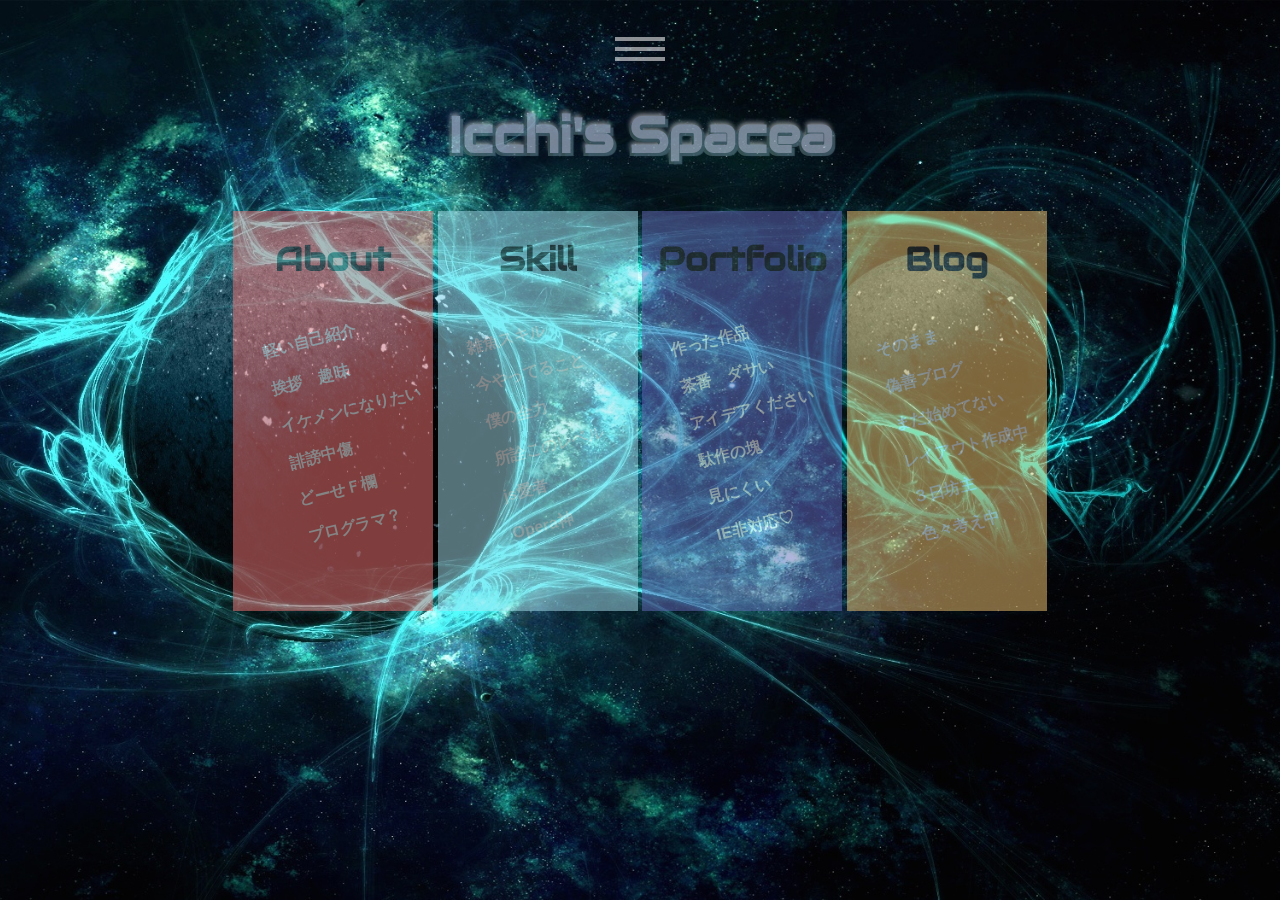
<file: design/sample05/index.html>
<!DOCTYPE html>
<html lang="ja" class="no-js">
	<head>
		<meta charset="UTF-8" />
		<meta http-equiv="X-UA-Compatible" content="IE=edge,chrome=1">
		<meta name="viewport" content="width=device-width, user-scalable=no, initial-scale=1.0">
		<title>Icchi's Spacea｜いっちのスペーシア</title>
		<meta name="description" content="フロントエンドエンジニアいっちによるポートフォリオサイトスペーシア。JavaScript、jQuery、HTML5、CSS3を用いたフロントエンドの実装やWEBデザイン、Angular.js,Ruby on Railsなどのバックエンドをしてるよ。市來晟弥" />
		<meta name="keywords" content="フロントエンドエンジニア,いっち,ポートフォリオ,JavaScript,jQuery,HTML5,CSS3,フロントエンド,WEBデザイン,Angular.js,Ruby on Rails,市來晟弥" />
		<meta name="author" content="いっち,市來晟弥" />
		<link rel="shortcut icon" href="../favicon.ico">

		<!-- <script src="//cdnjs.cloudflare.com/ajax/libs/html5shiv/3.7/html5shiv.min.js"></script> -->

		<link href='http://fonts.googleapis.com/css?family=Audiowide&subset=latin,latin-ext' rel='stylesheet' type='text/css'>
		<link rel="stylesheet" type="text/css" href="css/normalize.css" />
		<!-- <link rel="stylesheet" type="text/css" href="css/icons.css" /> -->
		<link rel="stylesheet" type="text/css" href="css/style.css" />
		<link rel="stylesheet" type="text/css" href="css/respon.css" />
		<link rel="stylesheet" type="text/css" href="css/animate.css" />

		<script src="js/jquery-1.8.2.min.js"></script>

		<script src="js/modernizr.custom.js"></script>
		<script src="js/wow.js"></script>
		<script type="text/javascript" src="js/jquery.backstretch.min.js"></script>

		<!--[if lt IE 9]>
		<script src="//css3-mediaqueries-js.googlecode.com/svn/trunk/css3-mediaqueries.js"></script>
		<script src="//html5shiv.googlecode.com/svn/trunk/html5.js"></script>
		<![endif]-->


		<script type="text/javascript">
			$.backstretch("img/planets0.jpg");
		</script>
		<script>
		 new WOW().init();
		</script>

		<script>
		  (function(i,s,o,g,r,a,m){i['GoogleAnalyticsObject']=r;i[r]=i[r]||function(){
		  (i[r].q=i[r].q||[]).push(arguments)},i[r].l=1*new Date();a=s.createElement(o),
		  m=s.getElementsByTagName(o)[0];a.async=1;a.src=g;m.parentNode.insertBefore(a,m)
		  })(window,document,'script','//www.google-analytics.com/analytics.js','ga');

		  ga('create', 'UA-50294492-1', 'fc2.com');
		  ga('send', 'pageview');

		</script>
	</head>
	<body>
		<div class="container">
			<header>
			<a href="">
				<h1 class="wow flipInX" data-wow-duration="1s" data-wow-delay="2.5s">Icchi's Spacea</h1>
				</a>
			</header>
			<article>
			    <a href="about/index.html">
				<section id="first" class="wow fadeInLeftBig" data-wow-delay="0.3s">
				<h2>About</h2>
				<p class="text_1">
					軽い自己紹介<br/>
					挨拶　趣味<br/>
					イケメンになりたい<br/>
					誹謗中傷<br>
					どーせＦ欄<br/>
					プログラマ？
				</p>
				<div id="first_h" class="sec_effect">
					<h2 class="h2_h">About</h2>
				</div>
				</section>
				</a>

				<a href="skill/index.html">
				<section id="second" class="wow fadeInUpBig" data-wow-delay="0.6s">
				<h2>Skill</h2>
				<p class="text_1">
				    雑魚スキル<br/>
					今やってること<br/>
					僕の全力<br/>
					所詮このレベル<br/>
					js愛者<br/>
					Opera神
				</p>
				<div id="second_h" class="sec_effect">
					<h2 class="h2_h">Skill</h2>
				</div>
				</section>
				</a>

				<a href="portfolio/index.html">
				<section id="third" class="wow fadeInDownBig" data-wow-delay="0.9s">
				<h2>Portfolio</h2>
				<p class="text_1">
					作った作品<br/>
					茶番　ダサい<br/>
					アイデアください<br/>
					駄作の塊<br/>
					見にくい<br/>
					IE非対応♡
				</p>
				<div id="third_h" class="sec_effect">
					<h2 class="h2_h2">Port<br/>folio</h2>
					<h2 class="h2_h3">Portfolio</h2>
				</div>
				</section>
				</a>

				<a href="http://icchi-s.tumblr.com" target="_blank">
				<section id="fourth" class="wow fadeInRightBig" data-wow-delay="1.2s">
				<h2>Blog</h2>
				<p class="text_1">
					そのまま<br/>
					偽善ブログ<br/>
					まだ始めてない<br/>
					レイアウト作成中<br/>
					３日坊主<br/>
					色々考え中
				</p>
				<div id="fourth_h" class="sec_effect">
					<h2 class="h2_h">Blog</h2>
				</div>
				</section>
				</a>

			</article>
			<nav id="bt-menu" class="bt-menu">
				<a href="#" class="bt-menu-trigger wow bounceInDown" data-wow-delay="3.5s" data-wow-duration="1s"><span>Menu</span></a>
				<ul>
					<li><a href="about/index.html" class="bt-icon">About</a></li>
					<li><a href="skill/index.html" class="bt-icon">Skill</a></li>
					<li><a href="http://icchi-s.tumblr.com" target="_blank" class="bt-icon">Blog</a></li>
					<li><a href="portfolio/index.html" class="bt-icon">Portfolio</a></li>
					<!-- <li><a href="#" class="bt-icon icon-star">Clients</a></li> -->
					<li><a href="contact/index.html" class="bt-icon">Contact</a></li>
				</ul>
			</nav>
		</div><!-- /container -->
		<div class="bg_content">
		<div class="bg_content1">
		<!-- dadwaifhpiuhfaieufhawpiufehaw -->
		</div>
		<div class="bg_content2">
		<!-- dasfbqwukaegfawiufhq[woai \e] -->
		</div>
		<div class="bg_content3">
		<!-- faewjfb;awkeifj'awofjkao;lfjo;asdjfo;asildfj -->
		</div>
		<div class="bg_content4">
		<!-- efaw;fuhawlkfha;sodka'podjawo;iefj -->
		</div>
		<div class="bg_content5">
		<!-- bbjkalhfeoaw';oifjeaw'ofeija;osifjawo;iejd -->
		</div>
		<div class="bg_content6">
		<!-- bbjkalhfeoaw';oifjeaw'ofeija;osifjawo;iejd -->
		</div>
		<div class="bg_content7">
		<!-- bbjkalhfeoaw';oifjeaw'ofeija;osifjawo;iejd -->
		</div>
		<div class="bg_content8">
		<!-- bbjkalhfeoaw';oifjeaw'ofeija;osifjawo;iejd -->
		</div>
		<div class="bg_content9">
		<!-- bbjkalhfeoaw';oifjeaw'ofeija;osifjawo;iejd -->
		</div>
		<div class="bg_content10">
		<!-- bbjkalhfeoaw';oifjeaw'ofeija;osifjawo;iejd -->
		</div>
		</div>

	<script src="js/classie.js"></script>
	<script src="js/borderMenu.js"></script>
	<script src="js/main.js"></script>
	</body>
</html>
</file>
<file: css/icons.css>
@charset "UTF-8";
@font-face {
  font-family: "minicons-webalys";
  src:url("../fonts/demoicons/minicons-webalys.eot");
  src:url("../fonts/demoicons/minicons-webalys.eot?#iefix") format("embedded-opentype"),
    url("../fonts/demoicons/minicons-webalys.ttf") format("truetype"),
    url("../fonts/demoicons/minicons-webalys.svg#minicons-webalys") format("svg"),
    url("../fonts/demoicons/minicons-webalys.woff") format("woff");
  font-weight: normal;
  font-style: normal;
}

@font-face {
  font-family: 'FontAwesome';
  src:url('../fonts/demoicons/FontAwesome.eot');
  src:url('../fonts/demoicons/FontAwesome.eot?#iefix') format('embedded-opentype'),
    url('../fonts/demoicons/FontAwesome.woff') format('woff'),
    url('../fonts/demoicons/FontAwesome.ttf') format('truetype'),
    url('../fonts/demoicons/FontAwesome.svg#FontAwesome') format('svg');
  font-weight: normal;
  font-style: normal;
}

.bt-icon:before,
.bt-icon-alt:before {
  font-family: "minicons-webalys";
  font-style: normal;
  font-weight: normal;
  font-variant: normal;
  text-transform: none !important;
  speak: none;
  display: inline-block;
  text-decoration: none;
  width: 1em;
  line-height: inherit;
  -webkit-font-smoothing: antialiased;
}

.bt-icon-alt:before {
  font-family: "FontAwesome";
}

.icon-window-delete:before {
  content: "\e000";
}

.icon-download:before {
  content: "\e002";
}

.icon-home:before {
  content: "\e003";
}

.icon-calendar:before {
  content: "\e004";
}

.icon-folder-add:before {
  content: "\e001";
}

.icon-windows:before {
  content: "\e008";
}

.icon-volume:before {
  content: "\e00e";
}

.icon-speaker:before {
  content: "\e011";
}

.icon-star:before {
  content: "\e012";
}

.icon-sun:before {
  content: "\e014";
}

.icon-trash:before {
  content: "\e018";
}

.icon-zoom:before {
  content: "\e005";
}

.icon-user-outline:before {
  content: "\e006";
}

.icon-picture:before {
  content: "\e007";
}

.icon-phone:before {
  content: "\e009";
}

.icon-newspaper:before {
  content: "\e00a";
}

.icon-printer:before {
  content: "\e00b";
}

.icon-microwave:before {
  content: "\e00c";
}

.icon-refresh:before {
  content: "\e00d";
}

.icon-lock:before {
  content: "\e00f";
}

.icon-email:before {
  content: "\e010";
}

.icon-browser:before {
  content: "\e013";
}

.icon-bubble:before {
  content: "\e015";
}

.icon-calculator:before {
  content: "\e016";
}

.icon-cd:before {
  content: "\e017";
}

.icon-enter:before {
  content: "\e019";
}

.icon-file-add:before {
  content: "\e01a";
}

.icon-flag:before {
  content: "\e01b";
}

.icon-twitter:before {
  content: "\e01c";
}

.icon-gplus:before {
  content: "\e020";
}

.icon-github:before {
  content: "\e021";
}

.icon-facebook:before {
  content: "\e01d";
}

/* Font Awesome */
.icon-step-backward:before {
  content: "\f048";
}
.icon-backward:before {
  content: "\f04a";
}
.icon-pause:before {
  content: "\f04c";
}
.icon-stop:before {
  content: "\f04d";
}
.icon-forward:before {
  content: "\f04e";
}
.icon-step-forward:before {
  content: "\f051";
}
.icon-play:before {
  content: "\f04b";
}
</file>
<file: css/style.css>
*,
*:after,
*::before {
    -webkit-box-sizing: border-box;
    -moz-box-sizing: border-box;
    box-sizing: border-box;
}


a {
text-decoration: none;
}

.container {
	position: relative;
	display: none;
	width: 100%;
	height: 100%;
	/*padding: 80px 0;*/
	overflow: hidden;
	z-index: 999;
}

#fc2_footer{
		display:none !important;
		opacity: 0;
}
#fc2_footer span{
	display:none !important;
	opacity: 0;
}

.bt-menu {
	position: fixed;
	top: 0;
	left: 0;
	width: 100%;
	height: 0;
	border-width: 0px;
	border-style: solid;
	border-color: #333;
	background-color: rgba(0,0,0,0);
	-webkit-backface-visibility: hidden;
	-webkit-transition: border-width 0.3s, background-color 0.3s, height 0s 0.3s;
	transition: border-width 0.3s, background-color 0.3s, height 0s 0.3s;
	z-index: 999;
}

.bt-menu.bt-menu-open {
	height: 100%;
	border-width: 90px 30px 30px 30px;
	background-color: rgba(0,0,0,0.3);
	-webkit-transition: border-width 0.3s, background-color 0.3s;
	transition: border-width 0.3s, background-color 0.3s;
}

.bt-overlay {
	position: absolute;
	width: 100%;
}

.bt-menu-open .bt-overlay {
	height: 100%;
}

.bt-menu-trigger {
	position: fixed;
	top: 22px;
	left: 50%;
	z-index: 100;
	display: block;
	margin-left: -25px;
	width: 50px;
	height: 50px;
	cursor: pointer;
}

.bt-menu-trigger span {
	position: absolute;
	top: 50%;
	left: 0;
	display: block;
	width: 100%;
	height: 8%;
	background-color: #fff;
	font-size: 0px;
	-webkit-transition: background-color 0.3s;
	transition: background-color 0.3s;
	-webkit-touch-callout: none;
	-webkit-user-select: none;
	-khtml-user-select: none;
	-moz-user-select: none;
	-ms-user-select: none;
	user-select: none;
}

.bt-menu-open .bt-menu-trigger span {
	background-color: #2980b9;
}

.bt-menu-trigger span:before,
.bt-menu-trigger span:after {
	position: absolute;
	left: 0;
	width: 100%;
	height: 100%;
	background: #fff;
	content: '';
	-webkit-transition: -webkit-transform 0.3s, background-color 0.3s;
	transition: transform 0.3s, background-color 0.3s;
}

.bt-menu-trigger span:before {
	-webkit-transform: translateY(-250%);
	transform: translateY(-250%);
}

.bt-menu-trigger span:after {
	-webkit-transform: translateY(250%);
	transform: translateY(250%);
}

.bt-menu-open .bt-menu-trigger span:before,
.bt-menu-open .bt-menu-trigger span:after {
	background-color: #2980b9;
}

.bt-menu-open .bt-menu-trigger span:before {
	-webkit-transform: translateY(-350%);
	transform: translateY(-350%);
}

.bt-menu-open .bt-menu-trigger span:after {
	-webkit-transform: translateY(350%);
	transform: translateY(350%);
}

.bt-menu ul {
	position: fixed;
	top: 0px;
	left: 0;
	margin: 0;
	padding: 0;
	width: 100%;
	list-style: none;
	text-align: center;
	white-space: nowrap;
	height: 0;
	overflow: hidden;
	-webkit-transition: height 0s 0.3s;
	transition: height 0s 0.3s;
}

.bt-menu.bt-menu-open ul {
	height: 90px;
	-webkit-transition: none;
	transition: none;
}

.bt-menu ul li,
.bt-menu ul li a {
	text-align: center;
}

.bt-menu ul li {
	display: inline-block;
	margin: 0 1%;
	width: auto;
	height: 90px;
	line-height: 90px;
	opacity: 0;
	-webkit-transition: -webkit-transform 0.3s, opacity 0.3s;
	transition: transform 0.3s, opacity 0.3s;
	-webkit-transform: translate3d(0,-100%,0);
	transform: translate3d(0,100%,0);
	font-family: 'Audiowide', cursive;
}

.bt-menu ul li:nth-child(3) {
	margin-right: 63px;
}

.bt-menu ul li:nth-child(4) {
	margin-left: 20px;
}

.bt-menu.bt-menu-open ul li {
	opacity: 1;
	-webkit-transform: translate3d(0,0,0);
	transform: translate3d(0,0,0);
}

.bt-menu.bt-menu-open ul li:first-child,
.bt-menu.bt-menu-open ul li:last-child {
	-webkit-transition-delay: 0.15s;
	transition-delay: 0.15s;
}

.bt-menu.bt-menu-open ul li:nth-child(2),
.bt-menu.bt-menu-open ul li:nth-last-child(2) {
	-webkit-transition-delay: 0.1s;
	transition-delay: 0.1s;
}

.bt-menu.bt-menu-open ul li:nth-child(3),
.bt-menu.bt-menu-open ul li:nth-last-child(3) {
	-webkit-transition-delay: 0.05s;
	transition-delay: 0.05s;
}

.bt-menu ul li a {
	display: block;
	outline: none;
	color: #fff;
	text-decoration: none;
	text-transform: uppercase;
	letter-spacing: 1px;
	font-size: 1.15em;
	-webkit-transition: color 0.2s;
	transition: color 0.2s;
}

.bt-menu ul li a:before {
	display: none;
	font-size: 32px;
}

.bt-menu ul li a:hover,
.bt-menu ul li a:focus {
	color: #2980b9;
}

@media screen and (max-width: 65.1em) {
	.bt-menu ul li a {
		font-size: 90%;
	}
}

@media screen and (max-width: 55.5em) {
/*	.bt-menu ul li {
		margin: 0 15px;
	}

	.bt-menu ul li a {
		font-size: 0px;
	}

	.bt-menu ul li a:before {*/
		/*display: block;
	}*/
}

@media screen and (max-width: 32em) {
	.bt-menu ul li a {
		font-size: 80%;
		height: 1px !important;
		padding: 0;
	}
	.bt-menu ul li {
		position: absolute;
		display: block;
		float:left;
		margin: 0 5px;
		width: auto;
		height: 1px !important;
		/*line-height: 90px;*/
		padding: 0;
		opacity: 0;
		-webkit-transition: -webkit-transform 0.3s, opacity 0.3s;
		transition: transform 0.3s, opacity 0.3s;
		-webkit-transform: translate3d(0,-100%,0);
		transform: translate3d(0,100%,0);
		font-family: 'Audiowide', cursive;
	}
	.bt-menu ul li:nth-child(1) {
		/*clear: both;*/
		top: -9%;
		left: 3%;
	}
	.bt-menu ul li:nth-child(2) {
		/*clear: both;*/
		top: -9%;
		left: 23%;
	}
	.bt-menu ul li:nth-child(3) {
		/*clear: both;*/
		top: 29%;
		left: 14%;
	}

	.bt-menu ul li:nth-child(4) {
		/*clear: both;*/
		top: -9%;
		left: 59%;
	}
	.bt-menu ul li:nth-child(5) {
		/*clear: both;*/
		top: 23%;
		left: 66%;
	}
	/*.bt-menu-trigger {
		width: 40px;
		margin-left: -20px;
	}

	.bt-menu ul li {
		margin: 0 2%;
	}

	.bt-menu ul li:nth-child(3) {
		margin-right: 50px;
	}

	.bt-menu ul li:nth-child(4) {
		margin-left: 50px;
	}

	.bt-menu ul li a:before {
		font-size: 24px;
	}*/
}




@-webkit-keyframes rot1 {
    0% { -webkit-transform: rotateX(30deg) rotateY(50deg) scale(1); left: 30%; top: 20%; }
    50% { -webkit-transform: rotateX(360deg) rotateY(360deg) scale(0.7); left: 80%; top: 80%; }
    100%   { -webkit-transform: rotateX(30deg) rotateY(50deg) scale(1); left: 30%; top: 20%;}
}

@keyframes rot1 {
    0% { -moz-transform: rotateX(30deg) rotateY(50deg) scale(1); left: 30%; top: 20%; }
    50% { -moz-transform: rotateX(360deg) rotateY(360deg) scale(0.7); left: 80%; top: 80%; }
    100%   { -moz-transform: rotateX(30deg) rotateY(50deg) scale(1); left: 30%; top: 20%;}
}


@-webkit-keyframes rot2 {
    0% { -webkit-transform: rotateX(-50deg) rotateY(30deg) scale(1); left: 9%; top: 15%; }
    50% { -webkit-transform: rotateX(360deg) rotateY(360deg) scale(0.7); left: 70%; top: 60%; }
    100%   { -webkit-transform: rotateX(-50deg) rotateY(30deg) scale(1); left: 9%; top: 15%;}
}

@keyframes rot2 {
    0% { -moz-transform: rotateX(-50deg) rotateY(30deg) scale(1); left: 9%; top: 5%; }
    50% { -moz-transform: rotateX(360deg) rotateY(360deg) scale(0.7); left: 70%; top: 60%; }
    100%   { -moz-transform: rotateX(-50deg) rotateY(30deg) scale(1); left: 9%; top: 5%;}
}

@-webkit-keyframes rot3 {
    0% { -webkit-transform: rotateX(-40deg) rotateY(-30deg) scale(1); left: 20%; top: 40%; }
    50% { -webkit-transform: rotateX(360deg) rotateY(360deg) scale(0.7); left: 50%; top: 90%; }
    100%   { -webkit-transform: rotateX(-40deg) rotateY(-30deg) scale(1); left: 20%; top: 40%;}
}


@keyframes rot3 {
    0% { -moz-transform: rotateX(-40deg) rotateY(-30deg) scale(1); left: 20%; top: 40%; }
    50% { -moz-transform: rotateX(360deg) rotateY(360deg) scale(0.7); left: 50%; top: 90%; }
    100%   { -moz-transform: rotateX(-40deg) rotateY(-30deg) scale(1); left: 20%; top: 40%;}
}

@-webkit-keyframes rot4 {
    0% { -webkit-transform: rotateX(10deg) rotateY(270deg) scale(1); left: 10%; top: 66%; }
    50% { -webkit-transform: rotateX(30deg) rotateY(30deg) scale(0.7); left: 0%; top: 95%; }
    100%   { -webkit-transform: rotateX(270deg) rotateY(270deg) scale(1); left: 10%; top: 66%;}
}

@keyframes rot4 {
    0% { -moz-transform: rotateX(10deg) rotateY(270deg) scale(1); left: 10%; top: 66%; }
    50% { -moz-transform: rotateX(30deg) rotateY(30deg) scale(0.7); left: 0%; top: 95%; }
    100%   { -moz-transform: rotateX(270deg) rotateY(270deg) scale(1); left: 10%; top: 66%;}
}

@-webkit-keyframes rot5 {
    0% { -webkit-transform: rotateX(10deg) rotateY(90deg) scale(1); left: 50%; top: 50%; }
    50% { -webkit-transform: rotateX(360deg) rotateY(360deg) scale(0.7); left: 10%; top: 81%; }
    100%   { -webkit-transform: rotateX(10deg) rotateY(90deg) scale(1); left: 50%; top: 50%;}
}

@keyframes rot5 {
    0% { -moz-transform: rotateX(10deg) rotateY(90deg) scale(1); left: 50%; top: 50%; }
    50% { -moz-transform: rotateX(360deg) rotateY(360deg) scale(0.7); left: 10%; top: 81%; }
    100%   { -moz-transform: rotateX(10deg) rotateY(90deg) scale(1); left: 50%; top: 50%;}
}

@-webkit-keyframes rot6 {
    0% { -webkit-transform: rotateX(-40deg) rotateY(-30deg) scale(1); left: 5%; top: 84%; }
    50% { -webkit-transform: rotateX(360deg) rotateY(360deg) scale(0.7); left: 30%; top: 31%; }
    100%   { -webkit-transform: rotateX(-40deg) rotateY(-30deg) scale(1); left: 5%; top: 84%;}
}

@keyframes rot6 {
    0% { -moz-transform: rotateX(-40deg) rotateY(-30deg) scale(1); left: 5%; top: 84%; }
    50% { -moz-transform: rotateX(360deg) rotateY(360deg) scale(0.7); left: 30%; top: 31%; }
    100%   { -moz-transform: rotateX(-40deg) rotateY(-30deg) scale(1); left: 5%; top: 84%;}
}

@-webkit-keyframes rot7 {
    0% { -webkit-transform: rotateX(20deg) rotateY(20deg) scale(1); left: 73%; top: 70%; }
    50% { -webkit-transform: rotateX(360deg) rotateY(360deg) scale(0.7); left: 40%; top: 11%; }
    100%   { -webkit-transform: rotateX(20deg) rotateY(20deg) scale(1); left:73%; top: 70%;}
}

@keyframes rot7 {
    0% { -moz-transform: rotateX(20deg) rotateY(20deg) scale(1); left: 73%; top: 70%; }
    50% { -moz-transform: rotateX(360deg) rotateY(360deg) scale(0.7); left: 40%; top: 11%; }
    100%   { -moz-transform: rotateX(20deg) rotateY(20deg) scale(1); left:73%; top: 70%;}
}

@-webkit-keyframes rot8 {
    0% { -webkit-transform: rotateX(-50deg) rotateY(-50deg) scale(1); left: 83%; top: 85%; }
    50% { -webkit-transform: rotateX(360deg) rotateY(360deg) scale(0.7); left: 10%; top: 11%; }
    100%   { -webkit-transform: rotateX(-50deg) rotateY(-50deg) scale(1); left:83%; top: 85%;}
}

@keyframes rot8 {
    0% { -moz-transform: rotateX(-50deg) rotateY(-50deg) scale(1); left: 73%; top: 70%; }
    50% { -moz-transform: rotateX(360deg) rotateY(360deg) scale(0.7); left: 40%; top: 11%; }
    100%   { -moz-transform: rotateX(-50deg) rotateY(-50deg) scale(1); left:73%; top: 70%;}
}

@-webkit-keyframes rot9 {
    0% { -webkit-transform: rotateX(20deg) rotateY(20deg) scale(1); left: 3%; top: 93%; }
    50% { -webkit-transform: rotateX(360deg) rotateY(360deg) scale(0.7); left: 89%; top: 54%; }
    100%   { -webkit-transform: rotateX(20deg) rotateY(20deg) scale(1); left:3%; top: 93%;}
}

@keyframes rot9 {
    0% { -moz-transform: rotateX(120deg) rotateY(120deg) scale(1); left: 73%; top: 70%; }
    50% { -moz-transform: rotateX(360deg) rotateY(360deg) scale(0.8); left: 40%; top: 11%; }
    100%   { -moz-transform: rotateX(120deg) rotateY(120deg) scale(1); left:73%; top: 70%;}
}

@-webkit-keyframes rot10 {
    0% { -webkit-transform: rotateX(120deg) rotateY(120deg) scale(1); left: 50%; top: 94%; }
    50% { -webkit-transform: rotateX(360deg) rotateY(360deg) scale(0.9); left: 5%; top: 88%; }
    100%   { -webkit-transform: rotateX(120deg) rotateY(120deg) scale(1); left: 50%; top: 94%;}
}

@keyframes rot10 {
    0% { -moz-transform: rotateX(20deg) rotateY(20deg) scale(1); left: 73%; top: 70%; }
    50% { -moz-transform: rotateX(360deg) rotateY(360deg) scale(0.9); left: 40%; top: 11%; }
    100%   { -moz-transform: rotateX(20deg) rotateY(20deg) scale(1); left:73%; top: 70%;}
}








@-webkit-keyframes mgt {
    0% { top:37px; }
    50% { top:90px; }
    100% { top:37px; }
}

/*



@-webkit-keyframes typing {
    from { width: 0; }
    to { width:16.3em; }
}

@-moz-keyframes typing {
    from { width: 0; }
    to { width:16.3em; }
}

@-webkit-keyframes blink-caret {
    from, to { border-color: transparent; }
    50% { border-color: black; }
}

@-moz-keyframes blink-caret {
    from, to { border-color: transparent; }
    50% { border-color: black; }
}
*/
/*
@keyframes typing { from { width: 0; } }
@keyframes blink-caret { 50% { border-color: transparent; } }

@-webkit-keyframes typing { from { width: 0; } }
@-webkit-keyframesblink-caret { 50% { border-color: transparent; } }*/
</file>
<file: css/respon.css>
h1{
	font-family: 'Black Ops One', cursive;
	font-weight: 700;
	color: #333;
	text-shadow: 0 0 30px #fff,0 0 30px #fff;
	display: inline-block;
	-webkit-transition: all 0.5s;
	transition: all 0.5s;
}
h1:hover{
	color: #fff;
}
#c_third a {
  color: #6F78D8;
  text-decoration: underline;
}
#c_third a:hover {
	text-decoration: none;
}
iframe {
	border: none;
	background: none;
	width: 100%;
}
.twitter {
  display: block;
  margin: 5rem auto;
  position: absolute !important;
  width: 10rem !important;
  bottom: -10rem;
  left: 50%;
  margin-left: -5rem;
  -webkit-transition: all .25s ease;
     -moz-transition: all .25s ease;
      -ms-transition: all .25s ease;
       -o-transition: all .25s ease;
          transition: all .25s ease;
}
.twitter img {
  width: 100%;
  border: 2px solid #FFF;
  border-radius: 10px;
  background: #fff;
}

@media screen and (max-width: 553px) {
  .twitter {
	  bottom: -4rem;
	}
	.twitter img {
	  width: 80%;
	}
}

@media screen and (min-device-width: 554px) and (max-device-width: 3024px) {
	body  {
		font-family: Verdana, "游ゴシック", YuGothic, "Hiragino Kaku Gothic ProN", Meiryo, sans-serif;
		background: #758DA7;
		color: #fff;
		text-align: center;
		min-width: 875px;
		width: 100%;
		height: 100%;
		overflow-x: hidden;
		/*background-image: url("../img/bg.jpg");*/
		background-size:cover;
		-moz-background-size:cover;
		-webkit-background-size:cover;
		-o-background-size:cover;
		-ms-background-size:cover;
	}
	header{
		width: 100%;
		padding-top: 75px;
	}
	h1{
		margin-top:10px;
		font-size:50px;
	}

	h2{
	  font-family: 'Audiowide', cursive;
	  color: #FFF;
	  font-size: 33px;
	  font-weight: 800;
	  /* text-shadow: 0px 2px 2px #DDD; */
	  text-shadow: 0 0 1px #333,0px 0px 1px #333;
	}
	article{
		width: 100%;
		height: auto;
		/*background: #FEFEFE;*/
		margin: 1rem auto 0;
		/*min-width: 875px;*/
		/*overflow: hidden;*/
	}
/*	section *{
		overflow: hidden;
	}*/
	article a{
		width: 90%;
		height: auto;
		overflow: hidden;
	}
	#first,#second,#third,#fourth{
		display: inline-block;
		overflow: hidden;
		position: relative;
	}
	#first .text_1,#second .text_1,#third .text_1,#fourth .text_1{
		/* display: none; */
		/* font-family: "VL Pゴシック","VL PGothic"; */
		font-family: Verdana, "游ゴシック", YuGothic, "Hiragino Kaku Gothic ProN", Meiryo, sans-serif;
		color: #EEE;
		text-align: left;
		padding-left: 51px;
		margin-top: 13px;
		font-size: 16px;
		font-weight: 800;
		-webkit-transform: rotate(-14deg);
		-moz-transform: rotate(-14deg);
		-o-transform: rotate(-14deg);
		-ms-transform: rotate(-14deg);
		line-height: 38px;
		overflow: hidden;
		/* -webkit-animation: mgt 20s linear infinite; */
		/* animation: mgt 20s linear infinite; */
		position: absolute;
	}
	#first{
		width: 200px;
		height: 400px;
		background: rgba(255, 121, 121, 0.8);
		margin:10px 0;
	}
	#second{
		width: 200px;
		height: 400px;
		background: rgba(171, 227, 241, 0.8);
		margin:10px 0;
	}
	#third{
		width: 200px;
		height: 400px;
		background: rgba(105, 108, 189, 0.8);
		margin:10px 0;
	}
	#fourth{
		width: 200px;
		height: 400px;
		background: rgba(252, 204, 119, 0.8);
		margin:10px 0;
	}

	#first_h{
		position: absolute;
		background: rgba(240, 65, 65, 1);
		top: 0;
		left: -100%;
		width: 0%;
		height: 100%;
		display: block;
		/*opacity: 0;*/
		overflow: hidden;
	}

	#second_h{
		position: absolute;
		background: rgba(55, 189, 178, 1);
		top: 0;
		left: -100%;
		width: 0%;
		height: 100%;
		display: block;
		overflow: hidden;
	}

	#third_h{
		position: absolute;
		background: rgba(85, 88, 184, 1);
		top: 0;
		left: -100%;
		width: 0%;
		height: 100%;
		display: block;
		overflow: hidden;
	}

	#fourth_h{
		position: absolute;
		background: rgba(233, 171, 91, 1);
		top: 0;
		left: -100%;
		width: 0%;
		height: 100%;
		display: block;
		overflow: hidden;
	}
	.h2_h{
		height: 77px;
		margin: 149px auto 0;
		line-height: 64px;
		color: #FFF;
		font-size: 50px;
		word-wrap: break-word;
		overflow: hidden;
		-webkit-transform: rotate(-16deg);
		-moz-transform: rotate(-16deg);
		-o-transform: rotate(-16deg);
		-ms-transform: rotate(-16deg);
	}
	.h2_h2{
		height: 122px;
		margin: 121px auto 0;
		line-height: 64px;
		color: #FFF;
		font-size: 50px;
		word-wrap: break-word;
		overflow: hidden;
		-webkit-transform: rotate(-16deg);
		-moz-transform: rotate(-16deg);
		-o-transform: rotate(-16deg);
		-ms-transform: rotate(-16deg);
	}
	.h2_h3{
		display:none;
	}
	.bg_content{
		position: absolute;
		top: -10%;
		width: 100%;
		height: 115%;
		z-index: 0;
		overflow:visible;
	}
	#c_first,#c_second,#c_third,#c_fourth{
		width: 800px;
		height: auto;
		margin: 30px auto;
		padding: 1% 0;
	}
	#c_first{
		background: rgba(255, 121, 121, 0.9);
	}
	#c_second{
		background: rgba(171, 227, 241, 0.9);
	}
	#c_third{
		background: rgba(105, 108, 189, 0.9);
	}
	#c_fourth{
		background: rgba(252, 204, 119, 0.9);
	}
	#c_first h2,#c_second h2,#c_third h2,#c_fourth h2{
		font-size:50px;
		margin: -1px auto;
		color: #FFF;
	}
	#c_second .l_contents{
		text-align: left;
		/*border-right: solid 3px rgba(0,0,0,0.4);*/
	}
	#c_third .l_contents{
		vertical-align: middle;
		line-height: 22px;
	}
	#c_third .r_contents{
	}
	#c_fourth .l_contents{
		text-align: left;
	}
	#c_fourth .l_contents span{
		font-size: 14px;
		line-height: 16px;
	}
	#c_second .r_contents{
		/*border: none;*/
	}
	.c_h1{

	}
	.c_top_text{
		text-align: center;
		padding: 10px 40px;
		border: 3px solid rgba(0,0,0,0.3);
	}
	.l_contents{
		position: relative;
		/*float: left;*/
		display: inline-block;
		width: 300px;
		text-align: center;
		vertical-align: middle;
	}
	.l_contents img {
		width: 100px;
		height: 100px;
		border-radius: 100%;
		margin: 0 auto;
	}
	.r_contents{
		font-family: Verdana, "游ゴシック", YuGothic, "Hiragino Kaku Gothic ProN", Meiryo, sans-serif;
		position: relative;
		/* float: left; */
		display: inline-block;
		width: 300px;
		border-left: solid 3px rgba(0,0,0,0.4);
		padding-left: 20px;
		line-height: 26px;
		vertical-align: middle;
	}
	.r_contents span{
		font-size: 12px;
		font-weight: 700;
	}
	.contents{
		width: 90%;
		height: auto;
		background: rgba(255, 255, 255, 0.8);
		margin: 20px auto;
		color: #333;
		text-align: left;
		padding: 50px;
		font-size: 0.8rem;
	}

	.clearfix:after{
	    content: "";
	    clear: both;
	    display: block;
	}
	.space{
		clear: both;
		height: 10px;
	}

}

@media screen and (max-width: 553px) {
	body  {
		background: #758DA7;
		color: #fff;
		text-align: center;
		min-width: 100%;
		width: 100%;
		height: auto;
		padding-bottom:60px;
		/*overflow: hidden;*/
		background-image: url("../img/bg.jpg");
		background-size:cover;
		-moz-background-size:cover;
		-webkit-background-size:cover;
		-o-background-size:cover;
		-ms-background-size:cover;
	}
	header{
		padding-top: 75px;
	}
	h1{
		margin: 0px auto 28px;
		font-size:40px;
		color: #333;
	}

	h2{
		font-family: 'Audiowide', cursive;
		height: 77px;
		margin: 18px auto 0;
		line-height: 64px;
		color: #FFF;
		font-size: 50px;
		word-wrap: break-word;
		overflow: hidden;
		-webkit-transform: rotate(-10deg);
		-moz-transform: rotate(-10deg);
		-o-transform: rotate(-10deg);
		-ms-transform: rotate(-10deg);
	}
	article{
		min-width: 100%;
		width: 100%;
		height: auto;
		/*background: #FEFEFE;*/
		margin: 0 auto;
		text-align: center;
		/*min-width: 875px;*/
		/*overflow: hidden;*/
	}
	article a{
		display: block;
		margin:0 auto;
		text-align: center;
	}
	#first,#second,#third,#fourth{
		display: block;
		overflow: hidden;
		min-width: 93%;
		width: 93%;
		height: 100px;
		margin: 10px auto;
		z-index: 999;

	}
	#first .text_1,#second .text_1,#third .text_1,#fourth .text_1{
		 display: none;
	}
	#first{
		background: rgba(240, 65, 65, 0.8);
		/*margin:10px 0;*/
	}
	#second{
		background: rgba(55, 189, 178, 0.8);
		/*margin:10px 0;*/
	}
	#third{
		background: rgba(85, 88, 184, 0.8);
		/*margin:10px 0;*/
	}
	#fourth{
		background: rgba(233, 171, 91, 0.8);
		/*margin:10px 0;*/
	}

	#first_h{
		position: absolute;
		background: rgba(240, 65, 65, 1);
		top: 0;
		left: -100%;
		width: 0%;
		height: 100%;
		display: block;
	}

	#second_h{
		position: absolute;
		background: rgba(55, 189, 178, 1);
		top: 0;
		left: -100%;
		width: 0%;
		height: 100%;
		display: block;
	}

	#third_h{
		position: absolute;
		background: rgba(85, 88, 184, 1);
		top: 0;
		left: -100%;
		width: 0%;
		height: 100%;
		display: block;
	}

	#fourth_h{
		position: absolute;
		background: rgba(233, 171, 91, 1);
		top: 0;
		left: -100%;
		width: 0%;
		height: 100%;
		display: block;
	}
	.h2_h{
		height: 77px;
		margin: 18px auto 0;
		line-height: 64px;
		color: #FFF;
		font-size: 50px;
		word-wrap: break-word;
		overflow: hidden;
		-webkit-transform: rotate(-10deg);
		-moz-transform: rotate(-16deg);
		-o-transform: rotate(-16deg);
		-ms-transform: rotate(-16deg);
	}
	.h2_h2{
		display: none;
		height: 122px;
		margin: 121px auto 0;
		line-height: 64px;
		color: #FFF;
		font-size: 50px;
		word-wrap: break-word;
		overflow: hidden;
		-webkit-transform: rotate(-16deg);
		-moz-transform: rotate(-16deg);
		-o-transform: rotate(-16deg);
		-ms-transform: rotate(-16deg);
	}
	.h2_h3{
		display:block;
		height: 77px;
		margin: 19px auto 0;
		line-height: 64px;
		color: #FFF;
		font-size: 50px;
		word-wrap: break-word;
		overflow: hidden;
		-webkit-transform: rotate(-10deg);
		-moz-transform: rotate(-10deg);
		-o-transform: rotate(-10deg);
		-ms-transform: rotate(-10deg);
	}
	.bg_content{
		position: absolute;
		top: -10%;
		width: 100%;
		height: 115%;
		z-index: 0;
		overflow:hidden;
		/*-webkit-transform-style: preserve-3d;*/
		/*-webkit-perspective: 100;*/
        /*-webkit-transform: translateZ( -100px );*/
	}
	#c_first,#c_second,#c_third,#c_fourth{
		width: 96% !important;
		height: auto;
		margin: 30px auto;
		padding: 1% 0;
		text-align: center;
	}
	#c_first{
		background: rgba(255, 121, 121, 0.9);
	}
	#c_second{
		background: rgba(171, 227, 241, 0.9);
	}
	#c_third{
		background: rgba(105, 108, 189, 0.9);
	}
	#c_fourth{
		background: rgba(252, 204, 119, 0.9);
	}
	#c_first h2,#c_second h2,#c_third h2,#c_fourth h2{
		font-size:50px;
		margin: 5px auto -10px;
		padding: 20px 0;
		color: #FFF;
		-webkit-transform: rotate(0deg);
		-moz-transform: rotate(0deg);
		-o-transform: rotate(0deg);
		-ms-transform: rotate(0deg);
	}
	#c_first .r_contents{
		margin-top: 20px;
	}
	#c_second .l_contents{
		text-align: center;
		/*border-right: solid 3px rgba(0,0,0,0.4);*/
	}
	#c_third .l_contents:nth-child(1){
		/*margin-top: -30px;*/
	}
	#c_third .l_contents{
		vertical-align: middle;
		line-height: 10px;
		padding-bottom: 13px;
	}
	#c_third .r_contents{
		border-bottom: 2px dotted rgba(0,0,0,0.3);
		padding-bottom:10px;
		margin-bottom: 20px;
	}
	#c_third .r_contents:nth-child(3){
		border: none;
	}
	#c_third a,#c_fourth a{
		height: auto;
		line-height: 1;
	}
	#c_fourth .l_contents span{
		font-size: 14px;
		line-height: 16px;
	}
	#c_fourth .r_contents{
		margin-top: 10px;
	}
	#c_second .r_contents{
		margin-top: 20px;
		border: none;
	}
	.c_h1{
		font-size: 20px;
	}
	.c_top_text{
		text-align: center;
		padding: 10px 20px;
		border: 3px solid rgba(0,0,0,0.3);
	}
	.l_contents{
		position: relative;
		/*float: left;*/
		display: inline-block;
		width: 100%;
		text-align: center !important;
		vertical-align: middle;
	}
	.l_contents img {
		width: 100px;
		height: 100px;
		border-radius: 100%;
		margin: 0 auto;
	}
	.r_contents{
		font-family: Verdana, "游ゴシック", YuGothic, "Hiragino Kaku Gothic ProN", Meiryo, sans-serif;
		position: relative;
		/* float: left; */
		display: inline-block;
		line-height: 26px;
		vertical-align: middle;
		border: none;
		padding: 0;
		width: 100%;
	}
	.r_contents span{
		font-size: 12px;
		font-weight: 700;
	}
	.contents{
		width: 90%;
		height: auto;
		background: rgba(255, 255, 255, 0.8);
		margin: 20px auto;
		color: #333;
		text-align: center;
		padding: 50px 8px;
		font-size: 0.8rem;
	}
	.clearfix:after{
	    content: "";
	    clear: both;
	    display: block;
	}
	.space{
		clear: both;
		height: 10px;
	}

}



/******* SEVEN A (Arc) *******/
.sevena .shape-container {
  animation: move-right 6s infinite cubic-bezier(.37,.55,.49,.67);
  -webkit-animation: move-right 6s infinite cubic-bezier(.37,.55,.49,.67);
  position: absolute;
  left: -webkit-calc(50% - 4em);
  top: -webkit-calc(50% - 4em);
  left: calc(50% - 4em);
  top: calc(50% - 4em);
}
.sevena .shape {
  animation: bounce 6s infinite linear;
  -webkit-animation: bounce 6s infinite linear;
  border-radius: 50%;
  position: relative;
  left: auto;
  top: auto;
}
.sevena {
  width: 100%;
  height: 100vh;
  position: relative;
}

.sevena .shape {
  background: #333;
  border: 0.5em solid #fff;
  width: 6em;
  height: 6em;
  position: absolute;
  top: calc(50% + 16em);
  left: calc(50% - 2em);
}

/******* SEVEN B (Arc) *******/

.sevenb .shape.a {
  animation: sevenb 3s infinite linear;
  -webkit-animation: sevenb 3s infinite linear;
  top: -webkit-calc(50% + 6em);
  left: -webkit-calc(50% - 15em);
  top: calc(50% + 6em);
  left: calc(50% - 15em);
  transform-origin: 15em 50%;
  -webkit-transform-origin: 15em 50%;
}
.sevenb .shape.b {
  animation: sevenb 6s infinite linear reverse;
  -webkit-animation: sevenb 6s infinite linear reverse;
  background: #333;
  width: 2em;
  height: 2em;
  left: -webkit-calc(50% - 1em);
  top: -webkit-calc(50% + 5em);
  left: calc(50% - 1em);
  top: calc(50% + 5em);
}

.sevenb .principle {
  width: 100%;
  height: 100vh;
  position: relative;
}

.sevenb .shape {
  background: #333;
  border: 0.5em solid #fff;
  width: 4em;
  height: 4em;
  position: absolute;
  top: -webkit-calc(50% - 2em);
  left: -webkit-calc(50% - 2em);
  top: calc(50% - 2em);
  left: calc(50% - 2em);
}


@keyframes sevenb {
  100% {
    transform: rotateZ(360deg);
  }
}

@-webkit-keyframes sevenb {
  100% {
    -webkit-transform: rotateZ(360deg);
  }
}

@keyframes move-right {
  0% {
    transform: translateX(-20em);
    opacity: 1;
  }
  80% {
    opacity: 1;
  }
  90%, 100% {
    transform: translateX(20em);
    opacity: 0;
  }
}

@-webkit-keyframes move-right {
  0% {
    -webkit-transform: translateX(-20em);
    opacity: 1;
  }
  80% {
    opacity: 1;
  }
  90%, 100% {
    -webkit-transform: translateX(20em);
    opacity: 0;
  }
}

@keyframes bounce {
  0% {
    transform: translateY(-8em);
    animation-timing-function: cubic-bezier(.51,.01,.79,.02);
  }
  15% {
    transform: translateY(8em);
    animation-timing-function: cubic-bezier(.19,1,.7,1);
  }
  25% {
    transform: translateY(-4em);
    animation-timing-function: cubic-bezier(.51,.01,.79,.02);
  }
  32.5% {
    transform: translateY(8em);
    animation-timing-function: cubic-bezier(.19,1,.7,1);
  }
  40% {
    transform: translateY(0em);
    animation-timing-function: cubic-bezier(.51,.01,.79,.02);
  }
  45% {
    transform: translateY(8em);
    animation-timing-function: cubic-bezier(.19,1,.7,1);
  }
  50% {
    transform: translateY(3em);
    animation-timing-function: cubic-bezier(.51,.01,.79,.02);
  }
  56% {
    transform: translateY(8em);
    animation-timing-function: cubic-bezier(.19,1,.7,1);
  }
  60% {
    transform: translateY(6em);
    animation-timing-function: cubic-bezier(.51,.01,.79,.02);
  }
  64% {
    transform: translateY(8em);
    animation-timing-function: cubic-bezier(.19,1,.7,1);
  }
  66% {
    transform: translateY(7.5em);
    animation-timing-function: cubic-bezier(.51,.01,.79,.02);
  }
  70%, 100% {
    transform: translateY(8em);
    animation-timing-function: cubic-bezier(.19,1,.7,1);
  }
}

@-webkit-keyframes bounce {
  0% {
    -webkit-transform: translateY(-8em);
    -webkit-animation-timing-function: cubic-bezier(.51,.01,.79,.02);
  }
  15% {
    -webkit-transform: translateY(8em);
    -webkit-animation-timing-function: cubic-bezier(.19,1,.7,1);
  }
  25% {
    -webkit-transform: translateY(-4em);
    -webkit-animation-timing-function: cubic-bezier(.51,.01,.79,.02);
  }
  32.5% {
    -webkit-transform: translateY(8em);
    -webkit-animation-timing-function: cubic-bezier(.19,1,.7,1);
  }
  40% {
    -webkit-transform: translateY(0em);
    -webkit-animation-timing-function: cubic-bezier(.51,.01,.79,.02);
  }
  45% {
    -webkit-transform: translateY(8em);
    -webkit-animation-timing-function: cubic-bezier(.19,1,.7,1);
  }
  50% {
    -webkit-transform: translateY(3em);
    -webkit-animation-timing-function: cubic-bezier(.51,.01,.79,.02);
  }
  56% {
    -webkit-transform: translateY(8em);
    -webkit-animation-timing-function: cubic-bezier(.19,1,.7,1);
  }
  60% {
    -webkit-transform: translateY(6em);
    -webkit-animation-timing-function: cubic-bezier(.51,.01,.79,.02);
  }
  64% {
    -webkit-transform: translateY(8em);
    -webkit-animation-timing-function: cubic-bezier(.19,1,.7,1);
  }
  66% {
    -webkit-transform: translateY(7.5em);
    -webkit-animation-timing-function: cubic-bezier(.51,.01,.79,.02);
  }
  70%, 100% {
    -webkit-transform: translateY(8em);
    -webkit-animation-timing-function: cubic-bezier(.19,1,.7,1);
  }
}
</file>
<file: design/sample01/style.css>
/*
Theme Name: Obscura HTML
Theme URI: http://themes.iki-bir.com/obscura-html
Author: elemis
Author URI: http://themeforest.net/user/elemis/portfolio
Version: 1.0
*/
/*-----------------------------------------------------------------------------------*/
/*  RESET
/*-----------------------------------------------------------------------------------*/
@import url(http://fonts.googleapis.com/css?family=Lato:300,400,700);
html, body, div, span, applet, object, iframe, h1, h2, h3, h4, h5, h6, p, blockquote, pre, a, acronym, address, big, cite, code, del, dfn, em, font, img, ins, kbd, q, s, samp, small, strike, strong, tt, var, b, u, i, center, dl, dt, dd, ol, ul, li, fieldset, form, label, legend {
    margin:0;
    padding:0;
    border:0;
    outline:0;
    font-size:108%;
    vertical-align:baseline;
    background:transparent;
    color: #333;
}
body {
    line-height:1
}
ol, ul {
    list-style:none
}
blockquote, q {
    quotes:none
}
blockquote:before, blockquote:after, q:before, q:after {
    content:'';
    content:none
}
:focus {
    outline:0
}
ins {
    text-decoration:none
}
del {
    text-decoration:line-through
}
table {
    border-collapse:collapse;
    border-spacing:0
}
.clear {
    clear:both;
    display:block;
    overflow:hidden;
    visibility:hidden;
    width:0;
    height:0
}
.clearfix:after {
    clear:both;
    content:' ';
    display:block;
    font-size:0;
    line-height:0;
    visibility:hidden;
    width:0;
    height:0
}
.clearfix {
    display:inline-block
}
* html .clearfix {
    height:1%
}
.clearfix {
    display:block
}
th, td {
    margin:0;
    padding:0
}
table {
    border-collapse:collapse;
    border-spacing:0
}
.clear {
    clear: both;
}
br {
    line-height: 10px;
}
input[type="submit"]::-moz-focus-inner, input[type="button"]::-moz-focus-inner {
 border : 0px;
}
input[type="submit"]:focus, input[type="button"]:focus {
    outline : none;
}

::selection {
    background: #fefac7; /* Safari */
    color: #555555;
}
::-moz-selection {
    background: #fefac7; /* Firefox */
    color: #555555;
}
.sticky,
.gallery-caption,
.wp-caption,
.bypostauthor,
.wp-caption-text {}
/*-----------------------------------------------------------------------------------*/
/*  GENERAL
/*-----------------------------------------------------------------------------------*/
body {
    -webkit-font-smoothing: antialiased;
    -webkit-text-size-adjust: 100%;
    font-family: 'Open Sans', sans-serif;
    font-weight: 400;
    font-size: 12px;
    line-height: 21px;
    letter-spacing: 0.2px;
    color: #b9b9b9;
}
.scanlines {
    position: fixed;
    top: 0px;
    left: 0px;
    width: 100%;
    height: 100%;
    z-index: -1;
    background: url(style/images/tile.png);
}
input,
textarea {
    background: rgba(0, 0, 0, 0.25);
    border: none;
    color: #b9b9b9;
    font-family: 'Open Sans', sans-serif;
    font-weight: 400;
    font-size: 12px;
    line-height: 21px;
    -webkit-box-sizing: border-box; /* Safari/Chrome, other WebKit */
    -moz-box-sizing: border-box; /* Firefox, other Gecko */
    box-sizing: border-box; /* Opera/IE 8+ */
    width: 100%;
}
input:focus,
textarea:focus {
    background: rgba(0, 0, 0, 0.40)
}
p {
    margin-bottom: 20px
}
a {
    color: #ABABAB;
    text-decoration: none;
    overflow: hidden;
    -webkit-transition: all 200ms ease-in;
    -o-transition: all 200ms ease-in;
    -moz-transition: all 200ms ease-in;
}
a:hover {
    color: #86aca3
}
a.more {
    margin-bottom: 20px;
    display: inline-block;
    line-height: 1;
}
a.button,
.forms fieldset .btn-submit,
#commentform input#submit {
    font-family: 'Open Sans Condensed', sans-serif;
    background: #f2f2f2 url(style/images/button.png) repeat-x;
    height: 31px;
    line-height: 31px;
    color: #383838;
    font-size: 14px;
    padding: 0px 18px;
    margin: 0 8px 0 0;
    display: inline-block;
    -webkit-transition: all 200ms ease-in;
    -o-transition: all 200ms ease-in;
    -moz-transition: all 200ms ease-in;
    cursor: pointer;
    margin-bottom: 20px;
    box-shadow: 0px 1px 2px -1px rgba(0, 0, 0, 0.5);
    -webkit-box-shadow: 0px 1px 2px 0px rgba(0, 0, 0, 0.2);
    width: auto;
    border: none;
    font-weight: bold;
}
a.button.blue {
    background-color: #5f9cb8;
    color: #2d444e;
}
a.button.pink {
    background-color: #b55fb8;
    color: #443144;
}
a.button.purple {
    background-color: #635fb8;
    color: #313045;
}
a.button.yellow {
    background-color: #ac9757;
    color: #433f32;
}
a.button.red {
    background-color: #ac5757;
    color: #4a3232;
}
a.button.green {
    background-color: #5ca980;
    color: #2b4638;
}
h1,
h2,
h3,
h4,
h5,
h6 {
    font-family: 'Open Sans Condensed', sans-serif;
    color: #333;
    margin-bottom: 40px;
    font-size: 47px;
    font-weight: 800;
}

.title a:hover {
    color: #86aca3
}
ul {
    margin-bottom: 20px;
    list-style-type: circle;
    list-style-position: inside;
}
ul li {
    padding: 0;
    margin: 0;
}
ol {
    list-style: decimal;
    list-style-position: inside;
    margin-bottom: 20px;
}
ol li {
    padding: 0;
    margin: 0;
}
hr {
    border: none;
    background: transparent url(style/images/line.png) repeat-x;
    height: 3px;
    margin-top: 10px;
    margin-bottom: 30px;
}
.wrapper {
    width: 1010px;
    margin: 0 auto;
}
.header-wrapper {
    background: rgba(75, 173, 248, 0.63);
    margin-bottom: 40px;
    -webkit-box-shadow: 0 1px 3px rgba(0,0,0,0.25), inset 0 -1px 3px rgba(255,255,255,0.25);
    -moz-box-shadow: 0 1px 3px rgba(0,0,0,0.25), inset 0 -1px 3px rgba(255,255,255,0.25);
    box-shadow: 0 1px 3px rgba(0,0,0,0.25), inset 0 -1px 3px rgba(255,255,255,0.25);
    position: relative;
    z-index: 101;
}
.header {
    width: 1010px;
    margin: 0 auto;
    padding: 20px 0;
    border: none;
}
.logo {
    display: block;
    font-family: 'Cabin Sketch', cursive;
    float: left;
    color: #fff;
    font-weight: 800;
    font-size: 53px;
    letter-spacing: 4px;
    padding: 22px;
    text-shadow: 1px 1px 3px #fff, -1px 1px 3px #333;
}
.intro {
    font-size: 153%;
    line-height: 30px;
    margin-bottom: 20px;
    text-align: center;
    color: #333;
    font-weight: 300;
    font-style: italic;
    padding: 20px;
}

.blog-grid {
    visibility: hidden
}
.loading {
    background: transparent url(style/images/loading.gif) no-repeat 50% 20px;
    opacity: 0.44;
}

/*-----------------------------------------------------------------------------------*/
/*  COLUMNS
/*-----------------------------------------------------------------------------------*/

/*-----------------------------------------------------------------------------------*/
/*  MENU
/*-----------------------------------------------------------------------------------*/
#menu-wrapper .menu {
    list-style: none;
    float: right;
    position: relative;
    z-index: 1003;
    padding: 30px 0;
}
#menu-wrapper .menu ul {
    margin: 0;
    list-style-type: none;
    position: relative;
    overflow: inherit;
}
#menu-wrapper .menu ul li {
    position: relative;
    float: left;
    background: none;
    padding-left: 15px;
    margin-left: 15px;
}
#menu-wrapper .menu ul li a {
    display: block;
    text-decoration: none;
    line-height: 1;
    font-family: 'Open Sans Condensed', sans-serif;
    font-size: 22px;
    letter-spacing: 0.4px;
    color: #dedede;
    -webkit-transition: all 200ms ease-in;
    -o-transition: all 200ms ease-in;
    -moz-transition: all 200ms ease-in;
    padding: 0;
    font-weight: bold;
    overflow: visible;
}
#menu-wrapper .menu ul li.active a,
#menu-wrapper .menu ul li a:hover {
    color: #86aca3
}
#menu-wrapper .menu ul li.active li a {
    color: #dedede
}

* html .menu {
    height: 1%
}
/*.selectnav {
    display: none;
    width: 280px;
    margin: 0 auto;
}*/

#_menu{
    position: relative;
    display: none;
    margin: 20px auto;
    text-align: center;
}
#_tiny {
    position: relative;
    /*display: none;*/
    text-align:center;
    /*margin: 20px auto;*/
    font-weight: 800;
    font-size: 130%;
}
#_tiny li:first-child{
    text-align: right;
}
#_tiny li{
    float: left;
    position: relative;
    overflow: hidden;
    /*display:inline;*/
    font-size: 76%;
    padding: 5px;
    width: 30%;
    text-align: center;
    list-style: none;
    /*margin: 0 1%;*/
}
#_tiny li:last-child{
    text-align: left;
}
#_tiny li:hover{
    /*color: #86aca3;*/
    /*background-color: rgba(252,205,128,0.9);*/
}
#_tiny li a{
    color: #dedede;
    text-decoration: none;
    -webkit-transition: all 200ms ease-in;
    -o-transition: all 200ms ease-in;
    -moz-transition: all 200ms ease-in;
}
#_tiny li a:hover{
    color: #86aca3;
    /*background-color: rgba(252,205,128,0.9);*/
}
/*-----------------------------------------------------------------------------------*/
/*  BLOG GRID
/*-----------------------------------------------------------------------------------*/
.blog-grid.masonry {
    overflow: inherit !important
}
.box {
    margin: 0;
    padding: 20px;
    position: relative;
    overflow: scroll;
    font-size: 90%;
    -webkit-box-sizing: border-box; /* Safari/Chrome, other WebKit */
    -moz-box-sizing: border-box; /* Firefox, other Gecko */
    box-sizing: border-box; /* Opera/IE 8+ */
}
.content.box,
#comment-wrapper.box,
.sidebar.box {
    margin: 0
}
.blog-grid .post {
    width: 490px;
    margin:10px;
    padding: 50px 30px;
}

img {
    display: block;
    max-width: 100%;
}

iframe {
    display: block;
    pointer-events: auto;
}

.content {
    width: 670px;
    float: left;
}



/* =Audio
----------------------------------------------- */
.audio-wrapper {
    width: 450px;
    position: relative;
}
.audio {
    width: 293px;
    position: relative;
}


/*-----------------------------------------------------------------------------------*/
/*  FOOTER
/*-----------------------------------------------------------------------------------*/
.footer-wrapper {
   background: rgba(0, 0, 0, 0.27);
    margin-bottom: 0px;
    margin-top:50px;
}
#footer {
    width: 1010px;
    margin: 0 auto;
    overflow: hidden;
}

/* Four Footer Widget Areas */
#footer.four .widget-area {
    float: left;
    width: 42.3%;
    padding: 70px 30px;
    text-align: center;
}
#footer #first{
    margin-left:3%;
}

#footer a,
.site-generator a {
    color: #b9b9b9
}
#footer a:hover,
.site-generator a:hover,
#footer .post-list a:hover {
    color: #86aca3
}
#footer ul li {
    list-style: none
}


.center{
    text-align:center;
    margin: 0 auto;
}

.news{
    background-color: rgba(128,180,240,0.2);
    padding: 20px;
}

.concept{
    background-color: rgba(20,200,200,0.24);
    padding: 20px;
}

.port{
    background-color: rgba(210,230,230,0.4);
    padding: 20px;
}
.port img{
    width: 80%;
    margin: 0 auto;
    box-shadow: 1px 1px 4px #fff;
}
.ports p{
    margin: 20px 0;
    text-align: center;
}

.info{
    background-color: rgba(180,230,230,0.4);
}

#first img{
    width: 100px;
    border-radius: 100%;
    margin: 0 auto;
}
#first{
    text-align: center;
    margin: 0 auto;
}
#first a{
    margin: 30px auto;
    color: #888;
}

#prof2{
    margin: 20px auto;
    padding: 5px 10px;
    background-color: rgba(210,240,250,0.75);
    width: 100px;
    cursor: pointer;
    border-radius: 10px;
    font-weight: 700;
    color: #545454;
    -webkit-transition: all 200ms ease-in;
    -o-transition: all 200ms ease-in;
    -moz-transition: all 200ms ease-in;
}
#prof2:hover{
    background-color: rgba(20,120,230,0.55);
}


#second{
    margin: 0 auto;
    text-align: center;
}
#link li img{
    text-align: center;
    margin: 0 auto;
}


#feed li{
    display: block;
}

.music{
    background-color: rgba(180,230,230,0.4);
}


#prof{
    position: fixed;
    width: 100%;
    height: 100%;
    background-color: #34495e;
    left: -100%;
    top: 0;
    z-index: 999;
    overflow: scroll;
}
#topback{
    cursor: pointer;
    position: absolute;
    top: 30px;
    right: 30px;
    color: #CDCDCD;
    font-size: 50px;
    font-weight: 800;
}

#port{
    position: fixed;
    width: 100%;
    height: 100%;
    background-color: #47a3da;
    top: -100%;
    left: 0;
    overflow: scroll;
    z-index: 999;
}
#port_a{
    background-color: rgba(40,195,85,0.8);
    padding: 10px 20px;
    margin:10px auto;
    width: 140px;
    cursor: pointer;
    text-align: center;
    border-radius: 10px;
    font-weight: 700;
    color: #fff;
    -webkit-transition: all 200ms ease-in;
    -o-transition: all 200ms ease-in;
    -moz-transition: all 200ms ease-in;
}
#port_a:hover{
    background-color: rgba(30,155,85,0.9);
}

#port h3{
    font-size: 55px;
    margin: 40px auto;
    color: #fff;
    letter-spacing: 0.5px;
}
.port_content{
    color: #fff;
    float: left;
    text-align: center;
    margin: 20px 0;
    padding: 0 10px;
}
.port_content img{
    width: 260px;
    margin: 0 auto;
}
.port_context{
    float: left;
    color: #fff;
    margin: 20px 0;
    width: 400px;
}
#port_t{
    margin: 0;
    padding: 20px 0;
    text-align: left;
}

#p_topback{
    cursor: pointer;
    position: absolute;
    top: 30px;
    right: 30px;
    color: #CDCDCD;
    font-size: 50px;
    font-weight: 800;
}
#page-top {
    position: fixed;
    bottom: 20px;
    right: 20px;
    font-size: 77%;
}
#page-top a {
    background: #666;
    text-decoration: none;
    color: #fff;
    width: 80px;
    padding: 7px 0;
    text-align: center;
    display: block;
    border-radius: 5px;
    opacity: 0.6;
}
#page-top a:hover {
    text-decoration: none;
    background: #CCC;
}

#prof_t{
    margin: 0;
    padding: 20px;
    text-align: left;
}

#prof_t h3{
    font-size: 55px;
    margin: 40px auto;
    color: #fff;
    letter-spacing: 0.5px;
}
.prof_content{
    float: left;
    margin: 20px 0;
}
.p_title{
    color: #fff;
    font-size: 40px;
    letter-spacing: 0.5px;
    font-family: "Brush Script MT", cursive;
}
.p_context{
    color: #fff;
    font-size: 102%;
}

.pl20{
    padding-left: 20px;
}

#advertise{
    display: none;
    padding: 40px 10px;
    text-align: center;
}
</file>
<file: design/sample01/style/css/media-queries.css>
/*-----------------------------------------------------------------------------------*/
/*	MEDIA QUERIES
/*-----------------------------------------------------------------------------------*/
/* iPad Landscape */
@media only screen and (min-device-width: 768px) and (max-device-width: 1024px) {

	.header,
	.wrapper,
	#footer,
	.site-generator {
		width:960px;
	}

	.audio-wrapper {
		width: 425px;
	}
	.audio {
		width: 270px;
	}
	.single .audio-wrapper {
		width: 600px;
	}
	.single .audio {
		width: 445px;
	}

	.content {
		width: 640px;
	}

	.sidebar {
		width: 290px;
	}
}

/* Tablet Portrait size to standard 960 (devices and browsers) */
@media only screen and (min-width: 768px) and (max-width: 959px) {

	.header,
	.wrapper,
	#footer,
	.site-generator  {
		width:720px;
	}

	.audio-wrapper {
		width: 305px;
	}
	.audio {
		width: 150px;
	}
	.single .audio-wrapper {
		width: 430px;
	}
	.single .audio {
		width: 275px;
	}

	.content {
		width: 470px;
	}

	.sidebar {
		width: 220px;
	}
	.intro{
		font-size: 103%;
	}
	.box p{
		font-size: 90%;
	}

}/* END Smaller than standard 960 (devices and browsers) */

/* Mobile Landscape Size to Tablet Portrait (devices and browsers) */
@media only screen and (min-width: 480px) and (max-width: 767px) {

	.header,
	.wrapper,
	#footer,
	.site-generator,
	.content,
	.sidebar  {
		width: 100%;
	}

	.audio-wrapper {
		width: 400px;
	}
	.audio {
		width: 240px;
	}
	.single .audio-wrapper {
		width: 400px;
	}
	.single .audio {
		width: 240px;
	}
	#footer .widget-area {
		float: none !important;
		width: auto !important;
		margin: 0;
	}

	.content {
		float: none;
	}

	.sidebar {
		clear: both;
		margin: 30px 0 0 0 !important;
		float: none;
	}

	.logo {
		float: none;
		text-align: center;
	}

	.logo img {
		display: inline;
	}

	.menu ul {
		text-align: center;
		/*display: none;*/
	}
	ul#tiny li{
		display: inline;
	}

	#menu-wrapper .menu {
		float: none;
	    margin: 0 auto;
	    display: none;
	}

	.selectnav {
		display: block;
		float: none;
	}
	#_menu{
		display: block;
	    margin: 20px auto;
	}
	#comments .user {
		float: none;
		display: none;
	}

	#comments ul.children {
		padding:0 0 0 20px;
	}

	.one-half, .one-third, .two-third, .three-fourth, .one-fourth, .one-fifth, .one-sixth {
		float: none;
		margin: 0 0 20px 0;
		width: 100%;
	}
	.footer-wrapper{
	    margin-top:0px;
	}
	.blog-grid .post {
	    margin:0px;
	}
	.intro{
		font-size: 100%;
	}
	.box p{
		font-size: 90%;
	}
	#second{
    background-color: rgba(0,0,0,0.2);
	}
	#advertise{
    display: block;
	}
}/* END Mobile Landscape Size to Tablet Portrait (devices and browsers) */

/* Mobile Portrait Size to Mobile Landscape Size (devices and browsers) */
@media only screen and (max-width: 479px) {


	.header,
	.wrapper,
	#footer,
	.site-generator,
	.content,
	.sidebar   {
		width: 100%;
	}

	.audio-wrapper {
		width: 240px;
	}
	.audio {
		width: 240px;
		position: relative;
		top: inherit;
		right: inherit;
		margin-top: 20px;
	}
	.single .audio-wrapper {
		width: 240px;
	}
	.single .audio {
		width: 245px;
	}
	.vinyl dl dd {
		margin: 0;
	}
	.vinyl dl dd.song {
		margin-top: 140px;
	}

	#footer .widget-area {
		float: none !important;
		width: auto !important;
		margin: 0;
	}

	.content {
		float: none;
	}

	.sidebar {
		clear: both;
		margin: 30px 0 0 0 !important;
		float: none;
	}

	.logo {
		float: none;
		text-align: center;
	}

	.logo img {
		display: inline;
	}

	.menu ul {
		text-align: center;
		/*display: none;*/
	}
	ul#tiny li{
		display: inline-block;
	}

	#menu-wrapper .menu {
		float: none;
	    margin: 0 auto;
	    display: none;
	}
	#_menu{
		display: block;
	    margin: 20px auto;
  	}
	.selectnav {
		display: block;
		float: none;
	}

	#comments .user {
		float: none;
		display: none;
	}

	#comments ul.children {
		padding:0 0 0 20px;
	}

	.one-half, .one-third, .two-third, .three-fourth, .one-fourth, .one-fifth, .one-sixth {
		float: none;
		margin: 0 0 20px 0;
		width: 100%;
	}

	.footer-wrapper{
	    margin-top:0px;
	}
	.blog-grid .post {
    margin:0px;
	}
	.intro{
		font-size: 98%;
	}
	.box p{
		font-size: 85%;
	}
	#second{
    background-color: rgba(0,0,0,0.2);
	}
	#advertise{
    display: block;
	}
	.p_context {
		font-size: 90%;
	}
	.port_context{
	    width: 100%;
	}
}/* END Mobile Portrait Size to Mobile Landscape Size (devices and browsers) */
</file>
<file: design/sample01/style/js/player/mediaelementplayer.css>
.mejs-container {
	position: relative;
	min-width:150px;
	background: none;
	font-family: sans-serif;
	text-align: left;
	vertical-align: top;
}

.me-plugin {
	position: absolute;
}

.mejs-embed, .mejs-embed body {
	width: 100%;
	height: 100%;
	margin: 0;
	padding: 0;
	background: #000;
	overflow: hidden;
}

.mejs-container-fullscreen {
	position: fixed;
	left: 0;
	top: 0;
	right: 0;
	bottom: 0;
	overflow: hidden;
	z-index: 1000;
}
.mejs-container-fullscreen .mejs-mediaelement,
.mejs-container-fullscreen video {
	width: 100%;
	height: 100%;
}

/* Start: LAYERS */
.mejs-background {
	position: absolute;
	top: 0;
	left: 0;
}
.mejs-mediaelement {
	position: absolute;
	top: 0;
	left: 0;
	width: 100%;
	height: 100%;
}
.mejs-poster {
	position: absolute;
	top: 0;
	left: 0;
	overflow:hidden;
}
.mejs-poster img {
	border: 0;
	padding: 0;
	border: 0;
	display: block;
	width: auto;
	height: 100%;
}
.mejs-overlay {
	position: absolute;
	top: 0;
	left: 0;
}
.mejs-overlay-play {
	cursor: pointer;
}
.mejs-overlay-button {
	position: absolute;
	top: 50%;
	left: 50%;
	width: 100px;
	height: 100px;
	margin: -50px 0 0 -50px;
	background: url(bigplay.png) no-repeat;
}
.mejs-overlay:hover .mejs-overlay-button{
	background-position: 0 -100px ;
}
.mejs-overlay-loading {
	position: absolute;
	top: 50%;
	left: 50%;
	width: 80px;
	height: 80px;
	margin: -40px 0 0 -40px;
}
.mejs-overlay-loading span {
	display:block;
	width: 80px;
	height: 80px;
	background: #3A3C3D url(loading.gif) 50% 50% no-repeat;
	border-radius: 40px;
}

/* End: LAYERS */

/* Start: CONTROL BAR */
.mejs-container .mejs-controls {
	position: absolute;
	margin: 0;
	padding: 0;
	bottom: 0;
	left: 0;
	height: 30px;
	width: 100%;
	background: rgba(0, 0, 0, 0.33);
	list-style: none;
}

.mejs-audio .mejs-controls{
	border-radius:0;
}

.mejs-container .mejs-controls  div {
	list-style-type: none;
	display: block;
	float: left;
	margin: 0;
	padding: 0;
	width: 32px;
	height: 30px;
	font-size: 11px;
	line-height: 11px;
	font-family: sans-serif;
	background: url(sep.png) left no-repeat;
	border: 0;
}

.mejs-controls .mejs-button button {
	cursor: pointer;
	display: block;
	font-size: 0;
	line-height: 0;
	text-decoration: none;
	margin: 7px 7px 0 9px;
	padding: 0;
	position: absolute;
	height: 16px;
	width: 16px;
	border: 0;
	background: transparent url(controls.png) no-repeat;
}

/* :focus for accessibility */
.mejs-controls .mejs-button button:focus {
	outline: solid 1px yellow;
}

/* End: CONTROL BAR */

/* Start: Time (current / duration) */
.mejs-container .mejs-controls .mejs-time {
	color: #fff;
	display: block;
	height: 17px;
	width: auto;
	padding: 8px 8px 5px 10px;
	overflow: hidden;
	text-align: center;
	box-sizing: content-box;
	-moz-box-sizing: content-box;
	-webkit-box-sizing: content-box;
}
.mejs-container .mejs-controls .mejs-time span {
	font-size: 11px;
	color: #fff;
	line-height: 12px;
	display: block;
	float: left;
	width: auto;
}
/* End: Time (current / duration) */


/* Start: Play/pause */
.mejs-container .mejs-controls .mejs-playpause-button {
	cursor: pointer;
	background: none;
	width: 30px;
}
.mejs-controls .mejs-playpause-button button {
	margin:7px 8px;
}
.mejs-controls .mejs-play button {
	background-position:0 0;
}
.mejs-controls .mejs-play:hover button {
	background-position:0 -32px;
}
.mejs-controls .mejs-pause button {
	background-position:0 -16px;
}
.mejs-controls .mejs-pause:hover button {
	background-position:0 -48px;
}
/* End: Play/pause */


/* Stop */
.mejs-controls .mejs-stop button {
	background-position: -112px 0;
}
.mejs-controls .mejs-stop:hover button {
	background-position: -112px -32px;
}
/* End: Play/pause */

/* Start: Progress bar */
.mejs-controls div.mejs-time-rail {
	width: 200px;
}
.mejs-controls .mejs-time-rail span {
	display: block;
	position: absolute;
	width: 180px;
	height: 5px;
	cursor: pointer;
}
.mejs-controls .mejs-time-rail .mejs-time-total {
	padding: 1px;
	margin: 11px 15px 0 5px;
	background: rgba(0, 0, 0, 0.33);
}
.mejs-controls .mejs-time-rail .mejs-time-buffering {
	width:100%;
	background:#464849;
	background-image: -webkit-linear-gradient(-45deg, #464849 25%, #262929 25%, #262929 50%, #464849 50%, #464849 75%, #262929 75%, #262929);
	background-image: -moz-linear-gradient(-45deg, #464849 25%, #262929 25%, #262929 50%, #464849 50%, #464849 75%, #262929 75%, #262929);
	background-image: -o-linear-gradient(-45deg, #464849 25%, #262929 25%, #262929 50%, #464849 50%, #464849 75%, #262929 75%, #262929);
	background-image: -ms-linear-gradient(-45deg, #464849 25%, #262929 25%, #262929 50%, #464849 50%, #464849 75%, #262929 75%, #262929);
	background-image: linear-gradient(-45deg, #464849 25%, #262929 25%, #262929 50%, #464849 50%, #464849 75%, #262929 75%, #262929);
	-moz-background-size: 6px 6px;
	background-size: 6px 5px;
	-webkit-background-size: 6px 5px;
	-webkit-animation: buffering-stripes 2s linear infinite;
	-moz-animation: buffering-stripes 2s linear infinite;
	-ms-animation: buffering-stripes 2s linear infinite;
	-o-animation: buffering-stripes 2s linear infinite;
	animation: buffering-stripes 2s linear infinite;
	z-index: 1;
}

@-webkit-keyframes buffering-stripes { from {background-position: 0 0;} to {background-position: 30px 0;} }
@-moz-keyframes buffering-stripes { from {background-position: 0 0;} to {background-position: 30px 0;} }
@-ms-keyframes buffering-stripes { from {background-position: 0 0;} to {background-position: 30px 0;} }
@-o-keyframes buffering-stripes { from {background-position: 0 0;} to {background-position: 30px 0;} }
@keyframes buffering-stripes { from {background-position: 0 0;} to {background-position: 30px 0;} }

.mejs-controls .mejs-time-rail .mejs-time-loaded {
	background: #464849;
	width: 0;
}
.mejs-controls .mejs-time-rail .mejs-time-current {
	width: 0;
	background: #d0d0d0;
	background-image: -webkit-linear-gradient(-45deg, #d0d0d0 25%, #c2c2c2 25%, #c2c2c2 50%, #d0d0d0 50%, #d0d0d0 75%, #c2c2c2 75%, #c2c2c2);
	background-image: -moz-linear-gradient(-45deg, #d0d0d0 25%, #c2c2c2 25%, #c2c2c2 50%, #d0d0d0 50%, #d0d0d0 75%, #c2c2c2 75%, #c2c2c2);
	background-image: -o-linear-gradient(-45deg, #d0d0d0 25%, #c2c2c2 25%, #c2c2c2 50%, #d0d0d0 50%, #d0d0d0 75%, #c2c2c2 75%, #c2c2c2);
	background-image: -ms-linear-gradient(-45deg, #d0d0d0 25%, #c2c2c2 25%, #c2c2c2 50%, #d0d0d0 50%, #d0d0d0 75%, #c2c2c2 75%, #c2c2c2);
	background-image: linear-gradient(-45deg, #d0d0d0 25%, #c2c2c2 25%, #c2c2c2 50%, #d0d0d0 50%, #d0d0d0 75%, #c2c2c2 75%, #c2c2c2);
	-moz-background-size: 6px 6px;
	background-size: 6px 6px;
	-webkit-background-size: 6px 5px;
	z-index: 1;
}

.mejs-controls .mejs-time-rail .mejs-time-handle {
	display: none;
	position: absolute;
	margin: 0;
	width: 5px;
	background: transparent;
	cursor: pointer;
	top: 1px;
	z-index: 1;
	text-align: center;
}

.mejs-controls .mejs-time-rail .mejs-time-float {
	position: absolute;
	display: none;
	background: #C2C8CF;
	background: -webkit-linear-gradient(#E3E6E9, #C2C8CF);
	background: -moz-linear-gradient(#E3E6E9, #C2C8CF);
	background: -o-linear-gradient(#E3E6E9, #C2C8CF);
	background: -ms-linear-gradient(#E3E6E9, #C2C8CF);
	background: linear-gradient(#E3E6E9, #C2C8CF);
	width: 36px;
	height: 17px;
	border-radius: 4px;
	box-shadow:0 1px 1px rgba(0, 0, 0, .4);
	top: -26px;
	margin-left: -18px;
	text-align: center;
	color: #111;
}

.mejs-controls .mejs-time-rail .mejs-time-float-current {
	margin: 3px;
	width: 30px;
	display: block;
	text-align: center;
	left: 0;
}
.mejs-controls .mejs-time-rail .mejs-time-float-corner {
	position: absolute;
	display: block;
	width: 0;
	height: 0;
	line-height: 0;
	border: solid 4px #C2C8CF;
	border-color: #C2C8CF transparent transparent transparent;
	-webkit-border-radius: 0;
	-moz-border-radius: 0;
	border-radius: 0;
	top: 17px;
	left: 13px;

}




/*
.mejs-controls .mejs-time-rail:hover .mejs-time-handle {
	visibility:visible;
}
*/
/* End: Progress bar */

/* Start: Fullscreen */
.mejs-controls .mejs-fullscreen-button button {
	background-position:-32px 0;
}
.mejs-controls .mejs-unfullscreen button {
	background-position:-32px -16px;
}
/* End: Fullscreen */


/* Start: Mute/Volume */
.mejs-controls .mejs-volume-button {
}

.mejs-controls .mejs-mute button {
	background-position:-16px -16px;
}

.mejs-controls .mejs-mute button:hover {
	background-position:-16px -48px;
}

.mejs-controls .mejs-unmute button {
	background-position:-16px 0;
}

.mejs-controls .mejs-unmute button:hover {
	background-position:-16px -32px;
}

.mejs-controls .mejs-volume-button {
	position: relative;
}

.mejs-controls .mejs-volume-button .mejs-volume-slider {
	display: none;
	height: 68px;
	width: 31px;
	background: #3A3C3D;
	-webkit-border-radius: 0;
	-moz-border-radius: 0;
	border-radius: 0;
	top: -68px;
	left: 1px;
	z-index: 1;
	position: absolute;
	margin: 0;
}
.mejs-controls .mejs-volume-button:hover {
	-webkit-border-radius: 0 0 4px 4px;
	-moz-border-radius: 0 0 4px 4px;
	border-radius: 0 0 4px 4px;
}
/*
.mejs-controls .mejs-volume-button:hover .mejs-volume-slider {
	display: block;
}
*/

.mejs-controls .mejs-volume-button .mejs-volume-slider .mejs-volume-total {
	position: absolute;
	left: 13px;
	top: 8px;
	width: 5px;
	height: 50px;
	background: #262929;
	border-bottom: #3d3f40 1px solid;
	box-shadow: inset 1px 1px rgba(0, 0, 0, .4);
	margin: 0;
	padding: 1px;
}

.mejs-controls .mejs-volume-button .mejs-volume-slider .mejs-volume-current {
	position: absolute;
	left: 13px;
	top: 8px;
	width: 5px;
	height: 50px;
	background: #d0d0d0;
	background-image: -webkit-linear-gradient(-45deg, #d0d0d0 25%, #c2c2c2 25%, #c2c2c2 50%, #d0d0d0 50%, #d0d0d0 75%, #c2c2c2 75%, #c2c2c2);
	background-image: -moz-linear-gradient(-45deg, #d0d0d0 25%, #c2c2c2 25%, #c2c2c2 50%, #d0d0d0 50%, #d0d0d0 75%, #c2c2c2 75%, #c2c2c2);
	background-image: -o-linear-gradient(-45deg, #d0d0d0 25%, #c2c2c2 25%, #c2c2c2 50%, #d0d0d0 50%, #d0d0d0 75%, #c2c2c2 75%, #c2c2c2);
	background-image: -ms-linear-gradient(-45deg, #d0d0d0 25%, #c2c2c2 25%, #c2c2c2 50%, #d0d0d0 50%, #d0d0d0 75%, #c2c2c2 75%, #c2c2c2);
	background-image: linear-gradient(-45deg, #d0d0d0 25%, #c2c2c2 25%, #c2c2c2 50%, #d0d0d0 50%, #d0d0d0 75%, #c2c2c2 75%, #c2c2c2);
	-moz-background-size: 6px 6px;
	background-size: 6px 6px;
	-webkit-background-size: 6px 5px;
	background-position: bottom;
	margin: 1px;
}

.mejs-controls .mejs-volume-button .mejs-volume-slider .mejs-volume-handle {
	position: absolute;
	left: 14px;
	top: 16px;
	width: 5px;
	height: 5px;
	background: transparent;
	margin: 0;
}


/* horizontal version */

.mejs-controls div.mejs-horizontal-volume-slider {
	height: 26px;
	width: 62px;
	position: relative;
	background:none;
}

.mejs-controls .mejs-horizontal-volume-slider .mejs-horizontal-volume-total {
	position: absolute;
	left: 0;
	top: 11px;
	width: 50px;
	height: 5px;
	margin: 0;
	padding: 1px;
	font-size: 1px;
	background: #262929;
	border-bottom: #3d3f40 1px solid;
	box-shadow: inset 1px 1px rgba(0, 0, 0, .4);

}

.mejs-controls .mejs-horizontal-volume-slider .mejs-horizontal-volume-current {
	position: absolute;
	left: 0;
	top: 11px;
	width: 50px;
	height: 5px;
	margin: 1px;
	padding: 0;
	font-size: 1px;

	background: #d0d0d0;
	background-image: -webkit-linear-gradient(-45deg, #d0d0d0 25%, #c2c2c2 25%, #c2c2c2 50%, #d0d0d0 50%, #d0d0d0 75%, #c2c2c2 75%, #c2c2c2);
	background-image: -moz-linear-gradient(-45deg, #d0d0d0 25%, #c2c2c2 25%, #c2c2c2 50%, #d0d0d0 50%, #d0d0d0 75%, #c2c2c2 75%, #c2c2c2);
	background-image: -o-linear-gradient(-45deg, #d0d0d0 25%, #c2c2c2 25%, #c2c2c2 50%, #d0d0d0 50%, #d0d0d0 75%, #c2c2c2 75%, #c2c2c2);
	background-image: -ms-linear-gradient(-45deg, #d0d0d0 25%, #c2c2c2 25%, #c2c2c2 50%, #d0d0d0 50%, #d0d0d0 75%, #c2c2c2 75%, #c2c2c2);
	background-image: linear-gradient(-45deg, #d0d0d0 25%, #c2c2c2 25%, #c2c2c2 50%, #d0d0d0 50%, #d0d0d0 75%, #c2c2c2 75%, #c2c2c2);
	-moz-background-size: 6px 6px;
	background-size: 6px 6px;
	-webkit-background-size: 6px 5px;

}


.mejs-controls .mejs-horizontal-volume-slider .mejs-horizontal-volume-handle {
	display: none;
}

/* End: Mute/Volume */




/* Start: TRACK (Captions and Chapters) */
.mejs-controls .mejs-captions-button {
	position: relative;
}

.mejs-controls .mejs-captions-button button {
	background-position:-48px 0;
}
.mejs-controls .mejs-captions-button:hover button {
	background-position:-48px -32px;
}
.mejs-controls .mejs-captions-button .mejs-captions-selector {
	visibility: hidden;
	position: absolute;
	bottom: 30px;
	right: -10px;
	width: 130px;
	height: 100px;
	background: #3A3C3D; 	
	border: solid 1px transparent;
	padding: 10px;
	overflow: hidden;
	-webkit-border-radius: 0;
	-moz-border-radius: 0;
	border-radius: 0;
}
/*
.mejs-controls .mejs-captions-button:hover  .mejs-captions-selector {
	visibility: visible;
}
*/

.mejs-controls .mejs-captions-button .mejs-captions-selector ul {
	margin: 0;
	padding: 0;
	display: block;
	list-style-type: none !important;
	overflow: hidden;
}
.mejs-controls .mejs-captions-button .mejs-captions-selector ul li{
	margin: 0 0 6px 0;
	padding: 0;
	list-style-type: none !important;
	display:block;
	color: #fff;
	overflow: hidden;
}
.mejs-controls .mejs-captions-button .mejs-captions-selector ul li input{
	clear: both;
	float: left;
	margin: 3px 3px 0 5px;
}
.mejs-controls .mejs-captions-button .mejs-captions-selector ul li label{
	width: 100px;
	float: left;
	padding: 4px 0 0 0;
	line-height: 15px;
	font-family: sans-serif;
	font-size: 10px;
}

.mejs-controls .mejs-captions-button .mejs-captions-translations {
	font-size: 10px;
	margin: 0 0 5px 0;
}


.mejs-chapters {
	position: absolute;
	top: 0;
	left: 0;
	-xborder-right: solid 1px #fff;
	width: 10000px;
	z-index: 1;
}
.mejs-chapters .mejs-chapter {
	position: absolute;
	float: left;
	background: #3A3C3D;
	background: rgba(58, 60, 61, 0.7);
	background: -webkit-linear-gradient(top, rgba(74, 76, 77, 0.7), rgba(0, 0, 0, 0.7));
	background: -moz-linear-gradient(top, rgba(74, 76, 77, 0.7), rgba(0, 0, 0, 0.7));
	background: -o-linear-gradient(top, rgba(74, 76, 77, 0.7), rgba(0, 0, 0, 0.7));
	background: -ms-linear-gradient(top, rgba(74, 76, 77, 0.7), rgba(0, 0, 0, 0.7));
	background: linear-gradient(top, rgba(74, 76, 77, 0.7), rgba(0, 0, 0, 0.7));	
	overflow: hidden;
	border: 0;
}
.mejs-chapters .mejs-chapter .mejs-chapter-block {
	font-size: 11px;
	color: #fff;
	padding: 5px;
	display: block;
	border-right: solid 1px #313335;
	border-right: solid 1px rgba(49, 51, 53, .7);
	border-bottom: solid 1px #313335;
	border-bottom: solid 1px rgba(49, 51, 53, .7);
	cursor: pointer;
}
.mejs-chapters .mejs-chapter .mejs-chapter-block-last {
	border-right: none;
}

.mejs-chapters .mejs-chapter .mejs-chapter-block:hover {
	background: #333;
	background: rgba(102,102,102, 0.7);
	background: -webkit-gradient(linear, 0% 0%, 0% 100%, from(rgba(102,102,102,0.7)), to(rgba(50,50,50,0.6)));
	background: -webkit-linear-gradient(top, rgba(102,102,102,0.7), rgba(50,50,50,0.6));
	background: -moz-linear-gradient(top, rgba(102,102,102,0.7), rgba(50,50,50,0.6));
	background: -o-linear-gradient(top, rgba(102,102,102,0.7), rgba(50,50,50,0.6));
	background: -ms-linear-gradient(top, rgba(102,102,102,0.7), rgba(50,50,50,0.6));
	background: linear-gradient(rgba(102,102,102,0.7), rgba(50,50,50,0.6));	
}
.mejs-chapters .mejs-chapter .mejs-chapter-block .ch-title{
	font-size: 12px;
	font-weight: bold;
	display: block;
	white-space:nowrap;
	text-overflow: ellipsis;
	margin: 0 0 3px 0;
	line-height: 12px;
}
.mejs-chapters .mejs-chapter .mejs-chapter-block .ch-timespan{
	font-size: 12px;
	line-height: 12px;
	margin: 3px 0 4px 0;
	display: block;
	white-space:nowrap;
	text-overflow: ellipsis;
}


.mejs-captions-layer {
	position: absolute;
	bottom: 0;
	left: 0;
	text-align:center;
	/*font-weight: bold;*/
	line-height: 22px;
	font-size: 12px;
	color: #fff;
}
.mejs-captions-layer  a {
	color: #fff;
	text-decoration: underline;
}
.mejs-captions-layer[lang=ar] {
	font-size: 20px;
	font-weight: normal;
}

.mejs-captions-position {
	position: absolute;
	width: 100%;
	bottom: 15px;
	left: 0;
}

.mejs-captions-position-hover {
	bottom: 45px;
}

.mejs-captions-text {
	padding: 5px 7px;
	background: #3a3c3d;
	background: rgba(58, 60, 61, 0.8);
	border-radius: 4px;

}
/* End: TRACK (Captions and Chapters) */



.mejs-clear {
	clear: both;
}

/* Start: ERROR */
.me-cannotplay {
}
.me-cannotplay a {
	color: #fff;
	font-weight: bold;
}
.me-cannotplay span {
	padding: 15px;
	display: block;
}
/* End: ERROR */


/* Start: Loop */
.mejs-controls .mejs-loop-off button{
	background-position: -64px -16px;
}
.mejs-controls .mejs-loop-off:hover button{
	background-position: -64px -48px;
}
.mejs-controls .mejs-loop-on button {
	background-position: -64px 0;
}
.mejs-controls .mejs-loop-on::hover button {
	background-position: -64px -32px;
}
/* End: Loop */

/* Start: backlight */
.mejs-controls .mejs-backlight-off button{
	background-position: -80px -16px;
}
.mejs-controls .mejs-backlight-off:hover button{
	background-position: -80px -48px;
}
.mejs-controls .mejs-backlight-on button {
	background-position: -80px 0;
}
.mejs-controls .mejs-backlight-on:hover button {
	background-position: -80px -32px;
}
/* End: backlight */


/* Start: picture controls */
.mejs-controls .mejs-picturecontrols-button{
	background-position: -96px 0;
}
.mejs-controls .mejs-picturecontrols-button:hover{
	background-position: -96px -32px;
}
/* End: picture controls */


/* context menu */
.mejs-contextmenu {
	position: absolute;
	width: 150px;
	padding: 10px;
	border-radius: 4px;
	top: 0;
	left: 0;
	background: #fff;
	border: solid 1px #999;
	z-index: 1001; /* make sure it shows on fullscreen */
}
.mejs-contextmenu .mejs-contextmenu-separator {
	height: 1px;
	font-size: 0;
	margin: 5px 6px;
	background: #333;	
}

.mejs-contextmenu .mejs-contextmenu-item {
	font-family: sans-serif;
	font-size: 12px;
	padding: 4px 6px;
	cursor: pointer;
	color: #333;	
}
.mejs-contextmenu .mejs-contextmenu-item:hover {
	background: #2C7C91;
	color: #fff;
}


/* Start: SourceChooser */
.mejs-controls .mejs-sourcechooser-button {
	position: relative;
}

.mejs-controls .mejs-sourcechooser-button button {
	background-position: -128px 0;
}
.mejs-controls .mejs-sourcechooser-button button {
	background-position: -128px -32px;
}
.mejs-controls .mejs-sourcechooser-button .mejs-sourcechooser-selector {
	visibility: hidden;
	position: absolute;
	bottom: 26px;
	right: -10px;
	width: 130px;
	height: 100px;
	background: #3A3C3D;
	border: solid 1px transparent;
	padding: 10px;
	overflow: hidden;
	-webkit-border-radius: 0;
	-moz-border-radius: 0;
	border-radius: 0;
}

.mejs-controls .mejs-sourcechooser-button .mejs-sourcechooser-selector ul {
	margin: 0;
	padding: 0;
	display: block;
	list-style-type: none !important;
	overflow: hidden;
}
.mejs-controls .mejs-sourcechooser-button .mejs-sourcechooser-selector ul li{
	margin: 0 0 6px 0;
	padding: 0;
	list-style-type: none !important;
	display:block;
	color: #fff;
	overflow: hidden;
}
.mejs-controls .mejs-sourcechooser-button .mejs-sourcechooser-selector ul li input{
	clear: both;
	float: left;
	margin: 3px 3px 0 5px;
}
.mejs-controls .mejs-sourcechooser-button .mejs-sourcechooser-selector ul li label{
	width: 100px;
	float: left;
	padding: 4px 0 0 0;
	line-height: 15px;
	font-family: sans-serif;
	font-size: 10px;
}
/* End: SourceChooser */
</file>
<file: design/sample01/style/css/ie8.css>
.box {
	background: #262626;
}

.post .details {
	background: #212121;
}

input, 
textarea {
	background: #1d1d1d;
}

input:focus,
textarea:focus {
	background: #1d1d1d;
}

#navigation  {
	background: #262626;
}

.frame a .more {
	background: #000 url(../images/icon-more.png) no-repeat center center;
}

#comments .message {
	background: #1d1d1d;
}
.main-image {
	background: #262626;
}

.header-wrapper,
.footer-wrapper {
	background: #262626 !important;
}

.site-generator-wrapper {
	background: #1d1d1d;
}

.mejs-container .mejs-controls {
	background-color: #1d1d1d;
}
</file>
<file: design/sample01/style/css/ie9.css>
input {
	line-height: 14px;
}
</file>
<file: design/sample03/css/respon.css>
@media screen and (min-device-width: 554px) and (max-device-width: 3024px) {
	body {
		font-size: 90%;
	}
	header{
		text-align: center;
		margin-top:30px;
	}
	.container {
		width: 100%;
		height: 100%;
		/*display: none;*/
	}
	h1{
		color: #fff;
		/*font-family: 'Sigmar One', cursive;*/
		font-family: 'Black Ops One', cursive;
		font-size: 55px;
		letter-spacing: 5px;
		margin-bottom: 0px;
		text-shadow: 1px 3px 1px #CCC,2px 3px 1px #CCC;
	}
	.l_top{
		font-family: 'Black Ops One', cursive;
		/*position: absolute;*/
		top: 30%;
		left: 30%;
		font-size: 40px;
	/*	-moz-transform: rotate(-15deg);
		-webkit-transform: rotate(-15deg);
		-o-transform: rotate(-15deg);
		-ms-transform: rotate(-15deg);*/
	}
	.r_top{
		font-family: 'Black Ops One', cursive;
		/*position: absolute;*/
		top: 30%;
		right: 30%;
		font-size: 40px;
/*		-moz-transform: rotate(15deg);
		-webkit-transform: rotate(15deg);
		-o-transform: rotate(15deg);
		-ms-transform: rotate(15deg);*/
	}
	h1 p{
		color: #fff;
		/*font-family: 'Sigmar One', cursive;*/
		font-family: 'Black Ops One', cursive;
		font-size: 30px;
		margin-bottom: 0px;
		text-shadow: 1px 1px 1px #AAA;
	}
	h3{
		color:#FFF !important;
		float: left;
		font-family: 'Black Ops One', cursive;
		font-size: 30px;
		letter-spacing: 5px;
		margin: -10px 0 0 100px;
		text-shadow: 1px 3px 1px #CCC,2px 3px 1px #CCC;
	}
	h2{
		color:rgba(0,0,0,0.3) !important;
		clear: both;
		font-family: 'Orbitron', sans-serif;
		font-size: 48px;
		font-weight: 700;
		width: 300px;
		margin: 20px auto;
		border-bottom: 3px solid rgba(0,0,0,0.3);
	}
	h4{
		font-family: "ヒラギノ角ゴ ProN","Hiragino Kaku Gothic ProN";
		font-size: 28px;
		font-weight: 800;
		margin:15px 10px;
		text-shadow: 1px 1px 1px #333;
		text-shadow: 1px 1px 3px rgb(33, 72, 114);
	}
	.home_nav {
		font-family: 'Orbitron', sans-serif;
		padding: 2em 0 3em;
	}
	.home_nav a {
		width: 240px;
		height: auto;
		display: inline-block;
		margin: 20px 10px;
		padding: 20px 0;
		outline: none;
		border: 3px solid rgba(0,0,0,0.3);
		color: rgba(0,0,0,0.3);
		text-decoration: none;
		font-weight: 700;
		opacity: 1;
		-webkit-transition: all 0.7s;
		transition: all 0.7s;
		font-size:140%;
		overflow: hidden;
	}
	.home_nav img{
		margin-top:15px;
		width: 190px;
		-webkit-transition: all 0.7s;
		transition: all 0.7s;
	}
	.home_nav img:hover{
		opacity: 0.5;
	}

	section#content{
		text-align: center;
		/*float: none;*/
		padding:20px 50px;
		width: 1000px;
		margin: 0 auto 30px;
		border: 3px solid rgba(0,0,0,0.3);
		/*min-height: 1em;*/
	    /*display: inline-table;*/
	}
	section#content:after{
		content: "";
	    display: block;
	    clear: both;
	    height: 1px;
	    overflow: hidden;
	}
	article{
		margin: 10px 0;
	}
	.c_text{
		float: left;
		width: 405px;
		height: auto;
		background: rgb(63, 152, 187);
		text-align: left;
		margin: 20px;
		padding: 30px 20px;
		/*border: 3px solid rgba(0,0,0,0.3);*/
		box-shadow: 0px -1px 8px #FFFFFF;
	}
	.c_text p{
		margin:10px 15px;
		line-height: 27px;
		letter-spacing: 1px;
	}
	.c_text img{
		margin-top: 10px;
		width: 350px;
		-webkit-transition: all 0.4s;
		transition: all 0.4s;
	}
	.c_text img:hover{
		opacity: 0.6;
		transform:scale(1.1);
		-webkit-transform:scale(1.1);
	}
	.text{
		text-align: center;
	}
	.text p{
		padding: 20px;
		font-size: 21px;
	}
	.text p.comment{
		font-size: 17px;
	}
	.form1{
		margin: 0 auto;
	}
	.mailform{
		margin: 0px auto 30px;
		text-align: left;
		width: 475px;
		height: 200px;
		border: 3px solid rgba(0,0,0,0.3);
		padding: 10px;
		color: #5E6672;
	}
	#mail_c{
		font-family: "ヒラギノ丸ゴ Pro","Hiragino Maru Gothic Pro";
		margin: 0 auto;
		width: 200px;
		height: 50px;
		background: rgb(164, 238, 226);
		padding: 10px;
		border: none;
		border-radius: 30px;
		font-size: 20px;
		font-weight: 600;
		color: rgb(57, 94, 128);
		-webkit-transition: all 0.4s;
		transition: all 0.4s;
	}
	#mail_c:hover{
		background: rgb(57, 94, 128);
		color: rgb(164, 238, 226);
	}
	span{
		font-size: 120%;
	}
}

@media screen and (max-width: 553px) {
	body{
		font-size: 83%;
	}
	header{
		text-align: center;
		margin-top:60px;
	}
	.container {
		width: 100%;
		height: 100%;
		/*display: none;*/
	}
	.codrops-header {
		position: relative;
		margin: 0 auto;
		height: auto;
		max-width: 100%;
	}
	h1{
		color: #fff;
		/*font-family: 'Sigmar One', cursive;*/
		font-family: 'Black Ops One', cursive;
		font-size: 30px;
		letter-spacing: 5px;
		margin-bottom: 0px;
		text-shadow: 1px 3px 1px #CCC,2px 3px 1px #CCC;
	}
	h1 p{
		color: #fff;
		/* font-family: 'Sigmar One', cursive; */
		font-family: 'Black Ops One', cursive;
		font-size: 17px;
		margin-bottom: 7px;
		letter-spacing: 4px;
		text-shadow: 1px 1px 1px #AAA;
	}
	h3{
		color:#FFF !important;
		float: left;
		font-family: 'Black Ops One', cursive;
		font-size: 27px;
		letter-spacing: 5px;
		margin: -40px 0 -20px 100px;
		text-shadow: 1px 3px 1px #CCC,2px 3px 1px #CCC;
	}
	h2{
		color:rgba(0,0,0,0.3) !important;
		clear: both;
		font-family: 'Orbitron', sans-serif;
		font-size: 48px;
		font-weight: 700;
		width: 300px;
		margin: 20px auto;
		border-bottom: 3px solid rgba(0,0,0,0.3);
	}
	h4{
		font-family: "ヒラギノ角ゴ ProN","Hiragino Kaku Gothic ProN";
		font-size: 28px;
		font-weight: 800;
		margin:15px 10px;
		text-shadow: 1px 1px 1px #333;
		text-shadow: 1px 1px 3px rgb(33, 72, 114);
	}
	.home_nav {
		font-family: 'Orbitron', sans-serif;
		padding: 2em 0 3em;
		text-align: center;
	}
	.home_nav a{
		width: 45%;
		height: auto;
		display: inline-block;
		outline: none;
		border: 3px solid rgba(0,0,0,0.3);
		color: rgba(0,0,0,0.3);
		text-decoration: none;
		font-weight: 700;
		opacity: 1;
		-webkit-transition: all 0.7s;
		transition: all 0.7s;
		font-size:140%;
		margin: 10px 0;
		padding: 10px 0;
	}
	.home_nav img{
		margin-top:15px;
		width: 80%;
		-webkit-transition: all 0.7s;
		transition: all 0.7s;
	}
	.home_nav img:hover{
		opacity: 0.5;
	}
	section#content{
		width: 100%;
		padding: 20px 5px;
	}
	article{
		width: 100%;
		margin: 10px 0;
	}
	.c_text{
		float: left;
		width: 93%;
		height: auto;
		background: rgb(63, 152, 187);
		text-align: left;
		margin: 20px 10px;
		padding: 20px 10px;
		/*border: 3px solid rgba(0,0,0,0.3);*/
		box-shadow: 0px -1px 8px #FFFFFF;
	}
	.c_text p{
		margin:10px 5px;
		line-height: 27px;
		letter-spacing: 1px;
	}
	.c_text img{
		margin-top: 10px;
		width: 95%;
		-webkit-transition: all 0.4s;
		transition: all 0.4s;
	}
	.c_text img:hover{
		opacity: 0.6;
		transform:scale(1.1);
		-webkit-transform:scale(1.1);
	}
	.text{
		text-align: center;
		width: 95%;
		border: 3px solid rgba(0,0,0,0.3);
		margin: 0 auto;
		padding:10px 10px 60px;
	}
	.text p{
		padding: 20px;
		font-size: 21px;
	}
	.form1{
		margin: 0 auto;
		text-align: center;
	}
	.mailform{
		margin: 30px auto;
		text-align: left;
		width: 100%;
	}
		.text{
		text-align: center;
	}
	.text p{
		padding: 20px 5px;
		font-size: 21px;
	}
	.text p.comment{
		font-size: 17px;
	}
	.form1{
		margin: 0 auto;
	}
	.mailform{
		margin: 0px auto 30px;
		text-align: left;
		width: 95%;
		height: 200px;
		border: 3px solid rgba(0,0,0,0.3);
		padding: 10px 5px;
		color: #5E6672;
	}
	#mail_c{
		font-family: "ヒラギノ丸ゴ Pro","Hiragino Maru Gothic Pro";
		margin: 0 auto;
		width: 200px;
		height: 50px;
		background: rgb(164, 238, 226);
		padding: 10px;
		border: none;
		border-radius: 30px;
		font-size: 20px;
		font-weight: 600;
		color: rgb(57, 94, 128);
		-webkit-transition: all 0.4s;
		transition: all 0.4s;
	}
	span{
		font-size: 120%;
	}
}
</file>
<file: design/sample03/css/style.css>
*,
*:after,
*::before {
    -webkit-box-sizing: border-box;
    -moz-box-sizing: border-box;
    box-sizing: border-box;
}

body  {
	background: #3E6B8A;
	font-family: "メイリオ", Meiryo, "ヒラギノ角ゴ Pro W3", "Hiragino Kaku Gothic Pro", Osaka, "ＭＳ Ｐゴシック", "MS PGothic", sans-serif;
	color: #FFF;
	/*display: none;*/
}

.bt-menu {
	font-family: 'Orbitron', sans-serif;
	position: fixed;
	top: 0;
	left: 0;
	width: 100%;
	height: 0;
	border-width: 0px;
	border-style: solid;
	border-color: #333;
	background-color: rgba(0,0,0,0);
	-webkit-backface-visibility: hidden;
	-webkit-transition: border-width 0.3s, background-color 0.3s, height 0s 0.3s;
	transition: border-width 0.3s, background-color 0.3s, height 0s 0.3s;
}

.bt-menu.bt-menu-open {
	height: 100%;
	border-width: 0px 0px 50px 150px;
	background-color: rgba(0,0,0,0.3);
	-webkit-transition: border-width 0.3s, background-color 0.3s;
	transition: border-width 0.3s, background-color 0.3s;
}

.bt-overlay {
	position: absolute;
	width: 100%;
}

.bt-menu-open .bt-overlay {
	height: 100%;
}

.bt-menu-trigger {
	position: fixed;
	top: 10px;
	left: 20px;
	z-index: 100;
	display: block;
	width: 50px;
	height: 50px;
	cursor: pointer;
}

.bt-menu-trigger span {
	position: absolute;
	top: 50%;
	left: 0;
	display: block;
	width: 100%;
	height: 8%;
	background-color: #fff;
	font-size: 0px;
	-webkit-touch-callout: none;
	-webkit-user-select: none;
	-khtml-user-select: none;
	-moz-user-select: none;
	-ms-user-select: none;
	user-select: none;
	-webkit-transition: background-color 0.3s;
	transition: background-color 0.3s;
}

.bt-menu-trigger span:before,
.bt-menu-trigger span:after {
	position: absolute;
	left: 0;
	width: 100%;
	height: 100%;
	background: #fff;
	content: '';
	-webkit-transition: -webkit-transform 0.3s;
	transition: transform 0.3s;
}

.bt-menu-trigger span:before {
	-webkit-transform: translateY(-250%);
	transform: translateY(-250%);
}

.bt-menu-trigger span:after {
	-webkit-transform: translateY(250%);
	transform: translateY(250%);
}

.bt-menu-open .bt-menu-trigger span:before {
	-webkit-transform: translateY(-300%);
	transform: translateY(-300%);
}

.bt-menu-open .bt-menu-trigger span:after {
	-webkit-transform: translateY(300%);
	transform: translateY(300%);
}

.bt-menu ul {
	display: none;
	position: fixed;
	margin: 0;
	padding: 0;
	list-style: none;
}

.bt-menu ul:first-of-type {
	top: 75px;
	left: 0;
}

.bt-menu ul:nth-of-type(2) {
	right: 0;
	bottom: 0;
}

.bt-menu ul li,
.bt-menu ul li a {
	display: block;
}

.bt-menu ul:nth-of-type(2) li {
	float: left;
	font-size: 0px;
}

.bt-menu ul li {
	visibility: hidden;
	opacity: 0;
	-webkit-transition: -webkit-transform 0.3s, opacity 0.2s, visibility 0s 0.3s;
	transition: transform 0.3s, opacity 0.2s, visibility 0s 0.3s;
}

.bt-menu.bt-menu-open ul:first-of-type li,
.bt-menu.bt-menu-open ul:nth-of-type(2) li {
	visibility: visible;
	opacity: 1;
	-webkit-transition: -webkit-transform 0.3s, opacity 0.3s 0.1s;
	transition: transform 0.3s, opacity 0.3s;
}

/* First menu */
.bt-menu ul:first-of-type li {
	width: 150px;
	height: 50px;
	line-height: 50px;
	-webkit-transform: translate3d(-100%,50%,0);
	transform: translate3d(-100%,50%,0);
}

.bt-menu.bt-menu-open ul:first-of-type li {
	-webkit-transform: translate3d(0,0,0);
	transform: translate3d(0,0,0);
}

/* Second menu */
.bt-menu ul:nth-of-type(2) li {
	width: 60px;
	height: 50px;
	line-height: 50px;
	-webkit-transform: scale(0);
	transform: scale(0);
}

.bt-menu.bt-menu-open ul:nth-of-type(2) li:first-child {
	-webkit-transition-delay: 0.1s;
	transition-delay: 0.1s;
}

.bt-menu.bt-menu-open ul:nth-of-type(2) li:nth-child(2) {
	-webkit-transition-delay: 0.2s;
	transition-delay: 0.2s;
}

.bt-menu.bt-menu-open ul:nth-of-type(2) li:nth-child(3) {
	-webkit-transition-delay: 0.3s;
	transition-delay: 0.3s;
}

.bt-menu.bt-menu-open ul:nth-of-type(2) li:nth-child(4) {
	-webkit-transition-delay: 0.4s;
	transition-delay: 0.4s;
}

.bt-menu.bt-menu-open ul:nth-of-type(2) li {
	-webkit-transform: scale(1);
	transform: scale(1);
}

.bt-menu ul li a {
	display: block;
	outline: none;
	text-decoration: none;
}

.bt-menu ul:first-of-type li a {
	padding: 0 20px;
	box-shadow: inset 0 1px rgba(0,0,0,0.2);
	color: #fff;
	text-transform: uppercase;
	letter-spacing: 1px;
	font-size: 1em;
	-webkit-transition: all 0.4s;
	transition: all 0.4s;
}

.bt-menu ul:first-of-type li:last-child a {
	box-shadow: inset 0 1px rgba(0,0,0,0.2), inset 0 -1px rgba(0,0,0,0.2);
}

.bt-menu ul:nth-of-type(2) li a {
	color: transparent;
	text-align: center;
	font-size: 0px;
}

.bt-menu ul li a:before {
	color: #fff;
	font-size: 24px;
	-webkit-transition: all 0.4s;
	transition: all 0.4;
}

.bt-menu ul:first-of-type li a:hover,
.bt-menu ul:first-of-type li a:focus,
.bt-menu ul li a:hover:before,
.bt-menu ul li a:focus:before {
	color: #3498db;
	/* IE10 Consumer Preview */
	background-image: -ms-linear-gradient(left, #333 30%, #63A8C9  100%);

	/* Mozilla Firefox */
	background-image: -moz-linear-gradient(left, #333 30%, #63A8C9  100%);

	/* Opera */
	background-image: -o-linear-gradient(left, #333 30%, #63A8C9  100%);

	/* Webkit (Safari/Chrome 10) */
	background-image: -webkit-gradient(linear, left top, right top, color-stop(0.3, #333), color-stop(1, #63A8C9 ));

	/* Webkit (Chrome 11+) */
	background-image: -webkit-linear-gradient(left, #333 30%, #63A8C9  100%);

	/* W3C Markup, IE10 Release Preview */
	background-image: linear-gradient(to right, #333 30%, #63A8C9  100%);
}



/*-----------------------------------------*/




.home_nav a:hover,
.home_nav a.current-demo,
.home_nav a.current-demo:hover,
.home_nav a:focus {
	border-color: #fff;
	color: #fff;
	background-image: -ms-radial-gradient(center, circle closest-corner, #FFFFFF 0%, #136A92 100%);

	/* Mozilla Firefox */
	background-image: -moz-radial-gradient(center, circle closest-corner, #FFFFFF 0%, #136A92 100%);

	/* Opera */
	background-image: -o-radial-gradient(center, circle closest-corner, #FFFFFF 0%, #136A92 100%);

	/* Webkit (Safari/Chrome 10) */
	background-image: -webkit-gradient(radial, center center, 0, center center, 497, color-stop(0, #FFFFFF), color-stop(1, #136A92));

	/* Webkit (Chrome 11+) */
	background-image: -webkit-radial-gradient(center, circle closest-corner, #FFFFFF 0%, #136A92 100%);

	/* W3C Markup, IE10 Release Preview */
	background-image: radial-gradient(circle closest-corner at center, #FFFFFF 0%, #136A92 100%);
/*	background: -webkit-gradient(linear, left top, right top, from(#fff), color-stop(0.3, #fff), color-stop(0.8, rgba(255,255,255,0)), to(rgba(255,255,255,0)));
	background: -moz-linear-gradient(left, #fff 0%, #fff 30%, rgba(255,255,255,0) 80%);
	}*/
}

.home_nav,
.m_text,
.m_news{
	text-align: center;
	padding: 10px 15px;
}

.m_news{
	padding: 10px 0;
}

.br{
	font-size: 30px;
	margin-bottom: 0;
}

.orange{
	color: rgb(255, 195, 129);
}
.green{
	color: rgb(119, 255, 174);
}

#fc2_footer{
		display:none !important;
		opacity: 0;
}
#fc2_footer span{
	display:none !important;
	opacity: 0;
}
</file>
<file: design/sample03/css/icons.css>
@charset "UTF-8";
@font-face {
  font-family: "minicons-webalys";
  src:url("../fonts/demoicons/minicons-webalys.eot");
  src:url("../fonts/demoicons/minicons-webalys.eot?#iefix") format("embedded-opentype"),
    url("../fonts/demoicons/minicons-webalys.ttf") format("truetype"),
    url("../fonts/demoicons/minicons-webalys.svg#minicons-webalys") format("svg"),
    url("../fonts/demoicons/minicons-webalys.woff") format("woff");
  font-weight: normal;
  font-style: normal;
}

@font-face {
  font-family: 'FontAwesome';
  src:url('../fonts/demoicons/FontAwesome.eot');
  src:url('../fonts/demoicons/FontAwesome.eot?#iefix') format('embedded-opentype'),
    url('../fonts/demoicons/FontAwesome.woff') format('woff'),
    url('../fonts/demoicons/FontAwesome.ttf') format('truetype'),
    url('../fonts/demoicons/FontAwesome.svg#FontAwesome') format('svg');
  font-weight: normal;
  font-style: normal;
}

.bt-icon:before,
.bt-icon-alt:before {
  font-family: "minicons-webalys";
  font-style: normal;
  font-weight: normal;
  font-variant: normal;
  text-transform: none !important;
  speak: none;
  display: inline-block;
  text-decoration: none;
  width: 1em;
  line-height: inherit;
  -webkit-font-smoothing: antialiased;
}

.bt-icon-alt:before {
  font-family: "FontAwesome";
}

.icon-window-delete:before {
  content: "\e000";
}

.icon-download:before {
  content: "\e002";
}

.icon-home:before {
  content: "\e003";
}

.icon-calendar:before {
  content: "\e004";
}

.icon-folder-add:before {
  content: "\e001";
}

.icon-windows:before {
  content: "\e008";
}

.icon-volume:before {
  content: "\e00e";
}

.icon-speaker:before {
  content: "\e011";
}

.icon-star:before {
  content: "\e012";
}

.icon-sun:before {
  content: "\e014";
}

.icon-trash:before {
  content: "\e018";
}

.icon-zoom:before {
  content: "\e005";
}

.icon-user-outline:before {
  content: "\e006";
}

.icon-picture:before {
  content: "\e007";
}

.icon-phone:before {
  content: "\e009";
}

.icon-newspaper:before {
  content: "\e00a";
}

.icon-printer:before {
  content: "\e00b";
}

.icon-microwave:before {
  content: "\e00c";
}

.icon-refresh:before {
  content: "\e00d";
}

.icon-lock:before {
  content: "\e00f";
}

.icon-email:before {
  content: "\e010";
}

.icon-browser:before {
  content: "\e013";
}

.icon-bubble:before {
  content: "\e015";
}

.icon-calculator:before {
  content: "\e016";
}

.icon-cd:before {
  content: "\e017";
}

.icon-enter:before {
  content: "\e019";
}

.icon-file-add:before {
  content: "\e01a";
}

.icon-flag:before {
  content: "\e01b";
}

.icon-twitter:before {
  content: "\e01c";
}

.icon-gplus:before {
  content: "\e020";
}

.icon-github:before {
  content: "\e021";
}

.icon-facebook:before {
  content: "\e01d";
}

/* Font Awesome */
.icon-step-backward:before {
  content: "\f048";
}
.icon-backward:before {
  content: "\f04a";
}
.icon-pause:before {
  content: "\f04c";
}
.icon-stop:before {
  content: "\f04d";
}
.icon-forward:before {
  content: "\f04e";
}
.icon-step-forward:before {
  content: "\f051";
}
.icon-play:before {
  content: "\f04b";
}
</file>
<file: design/sample03/css/s_style.css>
.bt-menu-trigger {
	position: fixed;
	top: 10px;
	left: 20px;
	z-index: 100;
	display: block;
	width: 200px;
	height: 200px;
	cursor: pointer;
}
</file>
<file: design/sample05/css/icons.css>
@charset "UTF-8";
@font-face {
  font-family: "minicons-webalys";
  src:url("../fonts/demoicons/minicons-webalys.eot");
  src:url("../fonts/demoicons/minicons-webalys.eot?#iefix") format("embedded-opentype"),
    url("../fonts/demoicons/minicons-webalys.ttf") format("truetype"),
    url("../fonts/demoicons/minicons-webalys.svg#minicons-webalys") format("svg"),
    url("../fonts/demoicons/minicons-webalys.woff") format("woff");
  font-weight: normal;
  font-style: normal;
}

@font-face {
  font-family: 'FontAwesome';
  src:url('../fonts/demoicons/FontAwesome.eot');
  src:url('../fonts/demoicons/FontAwesome.eot?#iefix') format('embedded-opentype'),
    url('../fonts/demoicons/FontAwesome.woff') format('woff'),
    url('../fonts/demoicons/FontAwesome.ttf') format('truetype'),
    url('../fonts/demoicons/FontAwesome.svg#FontAwesome') format('svg');
  font-weight: normal;
  font-style: normal;
}

.bt-icon:before,
.bt-icon-alt:before {
  font-family: "minicons-webalys";
  font-style: normal;
  font-weight: normal;
  font-variant: normal;
  text-transform: none !important;
  speak: none;
  display: inline-block;
  text-decoration: none;
  width: 1em;
  line-height: inherit;
  -webkit-font-smoothing: antialiased;
}

.bt-icon-alt:before {
  font-family: "FontAwesome";
}

.icon-window-delete:before {
  content: "\e000";
}

.icon-download:before {
  content: "\e002";
}

.icon-home:before {
  content: "\e003";
}

.icon-calendar:before {
  content: "\e004";
}

.icon-folder-add:before {
  content: "\e001";
}

.icon-windows:before {
  content: "\e008";
}

.icon-volume:before {
  content: "\e00e";
}

.icon-speaker:before {
  content: "\e011";
}

.icon-star:before {
  content: "\e012";
}

.icon-sun:before {
  content: "\e014";
}

.icon-trash:before {
  content: "\e018";
}

.icon-zoom:before {
  content: "\e005";
}

.icon-user-outline:before {
  content: "\e006";
}

.icon-picture:before {
  content: "\e007";
}

.icon-phone:before {
  content: "\e009";
}

.icon-newspaper:before {
  content: "\e00a";
}

.icon-printer:before {
  content: "\e00b";
}

.icon-microwave:before {
  content: "\e00c";
}

.icon-refresh:before {
  content: "\e00d";
}

.icon-lock:before {
  content: "\e00f";
}

.icon-email:before {
  content: "\e010";
}

.icon-browser:before {
  content: "\e013";
}

.icon-bubble:before {
  content: "\e015";
}

.icon-calculator:before {
  content: "\e016";
}

.icon-cd:before {
  content: "\e017";
}

.icon-enter:before {
  content: "\e019";
}

.icon-file-add:before {
  content: "\e01a";
}

.icon-flag:before {
  content: "\e01b";
}

.icon-twitter:before {
  content: "\e01c";
}

.icon-gplus:before {
  content: "\e020";
}

.icon-github:before {
  content: "\e021";
}

.icon-facebook:before {
  content: "\e01d";
}

/* Font Awesome */
.icon-step-backward:before {
  content: "\f048";
}
.icon-backward:before {
  content: "\f04a";
}
.icon-pause:before {
  content: "\f04c";
}
.icon-stop:before {
  content: "\f04d";
}
.icon-forward:before {
  content: "\f04e";
}
.icon-step-forward:before {
  content: "\f051";
}
.icon-play:before {
  content: "\f04b";
}
</file>
<file: design/sample05/css/style.css>
*,
*:after,
*::before {
    -webkit-box-sizing: border-box;
    -moz-box-sizing: border-box;
    box-sizing: border-box;
}


a {
text-decoration: none;
}

.container {
	position: relative;
	display: none;
	width: 100%;
	height: 100%;
	/*padding: 80px 0;*/
	/*overflow: hidden;*/
	z-index: 999;
}

#fc2_footer{
		display:none !important;
		opacity: 0;
}
#fc2_footer span{
	display:none !important;
	opacity: 0;
}

.bt-menu {
	position: fixed;
	top: 0;
	left: 0;
	width: 100%;
	height: 0;
	border-width: 0px;
	border-style: solid;
	border-color: #333;
	background-color: rgba(0,0,0,0);
	-webkit-backface-visibility: hidden;
	-webkit-transition: border-width 0.3s, background-color 0.3s, height 0s 0.3s;
	transition: border-width 0.3s, background-color 0.3s, height 0s 0.3s;
	z-index: 999;
}

.bt-menu.bt-menu-open {
	height: 100%;
	border-width: 90px 30px 30px 30px;
	background-color: rgba(0,0,0,0.3);
	-webkit-transition: border-width 0.3s, background-color 0.3s;
	transition: border-width 0.3s, background-color 0.3s;
}

.bt-overlay {
	position: absolute;
	width: 100%;
}

.bt-menu-open .bt-overlay {
	height: 100%;
}

.bt-menu-trigger {
	position: fixed;
	top: 22px;
	left: 50%;
	z-index: 100;
	display: block;
	margin-left: -25px;
	width: 50px;
	height: 50px;
	cursor: pointer;
}

.bt-menu-trigger span {
	position: absolute;
	top: 50%;
	left: 0;
	display: block;
	width: 100%;
	height: 8%;
	background-color: #fff;
	font-size: 0px;
	-webkit-transition: background-color 0.3s;
	transition: background-color 0.3s;
	-webkit-touch-callout: none;
	-webkit-user-select: none;
	-khtml-user-select: none;
	-moz-user-select: none;
	-ms-user-select: none;
	user-select: none;
}

.bt-menu-open .bt-menu-trigger span {
	background-color: #2980b9;
}

.bt-menu-trigger span:before,
.bt-menu-trigger span:after {
	position: absolute;
	left: 0;
	width: 100%;
	height: 100%;
	background: #fff;
	content: '';
	-webkit-transition: -webkit-transform 0.3s, background-color 0.3s;
	transition: transform 0.3s, background-color 0.3s;
}

.bt-menu-trigger span:before {
	-webkit-transform: translateY(-250%);
	transform: translateY(-250%);
}

.bt-menu-trigger span:after {
	-webkit-transform: translateY(250%);
	transform: translateY(250%);
}

.bt-menu-open .bt-menu-trigger span:before,
.bt-menu-open .bt-menu-trigger span:after {
	background-color: #2980b9;
}

.bt-menu-open .bt-menu-trigger span:before {
	-webkit-transform: translateY(-350%);
	transform: translateY(-350%);
}

.bt-menu-open .bt-menu-trigger span:after {
	-webkit-transform: translateY(350%);
	transform: translateY(350%);
}

.bt-menu ul {
	position: fixed;
	top: 0px;
	left: 0;
	margin: 0;
	padding: 0;
	width: 100%;
	list-style: none;
	text-align: center;
	white-space: nowrap;
	height: 0;
	-webkit-transition: height 0s 0.3s;
	transition: height 0s 0.3s;
}

.bt-menu.bt-menu-open ul {
	height: 90px;
	-webkit-transition: none;
	transition: none;
}

.bt-menu ul li,
.bt-menu ul li a {
	text-align: center;
}

.bt-menu ul li {
	display: inline-block;
	margin: 0 1%;
	width: auto;
	height: 90px;
	line-height: 90px;
	opacity: 0;
	-webkit-transition: -webkit-transform 0.3s, opacity 0.3s;
	transition: transform 0.3s, opacity 0.3s;
	-webkit-transform: translate3d(0,-100%,0);
	transform: translate3d(0,100%,0);
	font-family: 'Audiowide', cursive;
}

.bt-menu ul li:nth-child(3) {
	margin-right: 63px;
}

.bt-menu ul li:nth-child(4) {
	margin-left: 20px;
}

.bt-menu.bt-menu-open ul li {
	opacity: 1;
	-webkit-transform: translate3d(0,0,0);
	transform: translate3d(0,0,0);
}

.bt-menu.bt-menu-open ul li:first-child,
.bt-menu.bt-menu-open ul li:last-child {
	-webkit-transition-delay: 0.15s;
	transition-delay: 0.15s;
}

.bt-menu.bt-menu-open ul li:nth-child(2),
.bt-menu.bt-menu-open ul li:nth-last-child(2) {
	-webkit-transition-delay: 0.1s;
	transition-delay: 0.1s;
}

.bt-menu.bt-menu-open ul li:nth-child(3),
.bt-menu.bt-menu-open ul li:nth-last-child(3) {
	-webkit-transition-delay: 0.05s;
	transition-delay: 0.05s;
}

.bt-menu ul li a {
	display: block;
	outline: none;
	color: #fff;
	text-decoration: none;
	text-transform: uppercase;
	letter-spacing: 1px;
	font-size: 1.15em;
	-webkit-transition: color 0.2s;
	transition: color 0.2s;
}

.bt-menu ul li a:before {
	display: none;
	font-size: 32px;
}

.bt-menu ul li a:hover,
.bt-menu ul li a:focus {
	color: #2980b9;
}

@media screen and (max-width: 65.1em) {
	.bt-menu ul li a {
		font-size: 90%;
	}
}

@media screen and (max-width: 55.5em) {
/*	.bt-menu ul li {
		margin: 0 15px;
	}

	.bt-menu ul li a {
		font-size: 0px;
	}

	.bt-menu ul li a:before {*/
		/*display: block;
	}*/
}

@media screen and (max-width: 32em) {
	.bt-menu ul li a {
		font-size: 80%;
		height: 1px !important;
		padding: 0;
	}
	.bt-menu ul li {
		position: absolute;
		display: block;
		float:left;
		margin: 0 5px;
		width: auto;
		height: 1px !important;
		/*line-height: 90px;*/
		padding: 0;
		opacity: 0;
		-webkit-transition: -webkit-transform 0.3s, opacity 0.3s;
		transition: transform 0.3s, opacity 0.3s;
		-webkit-transform: translate3d(0,-100%,0);
		transform: translate3d(0,100%,0);
		font-family: 'Audiowide', cursive;
	}
	.bt-menu ul li:nth-child(1) {
		/*clear: both;*/
		top: -9%;
		left: 3%;
	}
	.bt-menu ul li:nth-child(2) {
		/*clear: both;*/
		top: -9%;
		left: 23%;
	}
	.bt-menu ul li:nth-child(3) {
		/*clear: both;*/
		top: 29%;
		left: 14%;
	}

	.bt-menu ul li:nth-child(4) {
		/*clear: both;*/
		top: -9%;
		left: 59%;
	}
	.bt-menu ul li:nth-child(5) {
		/*clear: both;*/
		top: 23%;
		left: 66%;
	}
	/*.bt-menu-trigger {
		width: 40px;
		margin-left: -20px;
	}

	.bt-menu ul li {
		margin: 0 2%;
	}

	.bt-menu ul li:nth-child(3) {
		margin-right: 50px;
	}

	.bt-menu ul li:nth-child(4) {
		margin-left: 50px;
	}

	.bt-menu ul li a:before {
		font-size: 24px;
	}*/
}




@-webkit-keyframes rot1 {
    0% { -webkit-transform: rotateX(30deg) rotateY(50deg) scale(1); left: 30%; top: 20%; }
    50% { -webkit-transform: rotateX(360deg) rotateY(360deg) scale(0.7); left: 80%; top: 80%; }
    100%   { -webkit-transform: rotateX(30deg) rotateY(50deg) scale(1); left: 30%; top: 20%;}
}

@keyframes rot1 {
    0% { -moz-transform: rotateX(30deg) rotateY(50deg) scale(1); left: 30%; top: 20%; }
    50% { -moz-transform: rotateX(360deg) rotateY(360deg) scale(0.7); left: 80%; top: 80%; }
    100%   { -moz-transform: rotateX(30deg) rotateY(50deg) scale(1); left: 30%; top: 20%;}
}


@-webkit-keyframes rot2 {
    0% { -webkit-transform: rotateX(-50deg) rotateY(30deg) scale(1); left: 9%; top: 15%; }
    50% { -webkit-transform: rotateX(360deg) rotateY(360deg) scale(0.7); left: 70%; top: 60%; }
    100%   { -webkit-transform: rotateX(-50deg) rotateY(30deg) scale(1); left: 9%; top: 15%;}
}

@keyframes rot2 {
    0% { -moz-transform: rotateX(-50deg) rotateY(30deg) scale(1); left: 9%; top: 5%; }
    50% { -moz-transform: rotateX(360deg) rotateY(360deg) scale(0.7); left: 70%; top: 60%; }
    100%   { -moz-transform: rotateX(-50deg) rotateY(30deg) scale(1); left: 9%; top: 5%;}
}

@-webkit-keyframes rot3 {
    0% { -webkit-transform: rotateX(-40deg) rotateY(-30deg) scale(1); left: 20%; top: 40%; }
    50% { -webkit-transform: rotateX(360deg) rotateY(360deg) scale(0.7); left: 50%; top: 90%; }
    100%   { -webkit-transform: rotateX(-40deg) rotateY(-30deg) scale(1); left: 20%; top: 40%;}
}


@keyframes rot3 {
    0% { -moz-transform: rotateX(-40deg) rotateY(-30deg) scale(1); left: 20%; top: 40%; }
    50% { -moz-transform: rotateX(360deg) rotateY(360deg) scale(0.7); left: 50%; top: 90%; }
    100%   { -moz-transform: rotateX(-40deg) rotateY(-30deg) scale(1); left: 20%; top: 40%;}
}

@-webkit-keyframes rot4 {
    0% { -webkit-transform: rotateX(10deg) rotateY(270deg) scale(1); left: 10%; top: 66%; }
    50% { -webkit-transform: rotateX(30deg) rotateY(30deg) scale(0.7); left: 0%; top: 95%; }
    100%   { -webkit-transform: rotateX(270deg) rotateY(270deg) scale(1); left: 10%; top: 66%;}
}

@keyframes rot4 {
    0% { -moz-transform: rotateX(10deg) rotateY(270deg) scale(1); left: 10%; top: 66%; }
    50% { -moz-transform: rotateX(30deg) rotateY(30deg) scale(0.7); left: 0%; top: 95%; }
    100%   { -moz-transform: rotateX(270deg) rotateY(270deg) scale(1); left: 10%; top: 66%;}
}

@-webkit-keyframes rot5 {
    0% { -webkit-transform: rotateX(10deg) rotateY(90deg) scale(1); left: 50%; top: 50%; }
    50% { -webkit-transform: rotateX(360deg) rotateY(360deg) scale(0.7); left: 10%; top: 81%; }
    100%   { -webkit-transform: rotateX(10deg) rotateY(90deg) scale(1); left: 50%; top: 50%;}
}

@keyframes rot5 {
    0% { -moz-transform: rotateX(10deg) rotateY(90deg) scale(1); left: 50%; top: 50%; }
    50% { -moz-transform: rotateX(360deg) rotateY(360deg) scale(0.7); left: 10%; top: 81%; }
    100%   { -moz-transform: rotateX(10deg) rotateY(90deg) scale(1); left: 50%; top: 50%;}
}

@-webkit-keyframes rot6 {
    0% { -webkit-transform: rotateX(-40deg) rotateY(-30deg) scale(1); left: 5%; top: 84%; }
    50% { -webkit-transform: rotateX(360deg) rotateY(360deg) scale(0.7); left: 30%; top: 31%; }
    100%   { -webkit-transform: rotateX(-40deg) rotateY(-30deg) scale(1); left: 5%; top: 84%;}
}

@keyframes rot6 {
    0% { -moz-transform: rotateX(-40deg) rotateY(-30deg) scale(1); left: 5%; top: 84%; }
    50% { -moz-transform: rotateX(360deg) rotateY(360deg) scale(0.7); left: 30%; top: 31%; }
    100%   { -moz-transform: rotateX(-40deg) rotateY(-30deg) scale(1); left: 5%; top: 84%;}
}

@-webkit-keyframes rot7 {
    0% { -webkit-transform: rotateX(20deg) rotateY(20deg) scale(1); left: 73%; top: 70%; }
    50% { -webkit-transform: rotateX(360deg) rotateY(360deg) scale(0.7); left: 40%; top: 11%; }
    100%   { -webkit-transform: rotateX(20deg) rotateY(20deg) scale(1); left:73%; top: 70%;}
}

@keyframes rot7 {
    0% { -moz-transform: rotateX(20deg) rotateY(20deg) scale(1); left: 73%; top: 70%; }
    50% { -moz-transform: rotateX(360deg) rotateY(360deg) scale(0.7); left: 40%; top: 11%; }
    100%   { -moz-transform: rotateX(20deg) rotateY(20deg) scale(1); left:73%; top: 70%;}
}

@-webkit-keyframes rot8 {
    0% { -webkit-transform: rotateX(-50deg) rotateY(-50deg) scale(1); left: 83%; top: 85%; }
    50% { -webkit-transform: rotateX(360deg) rotateY(360deg) scale(0.7); left: 10%; top: 11%; }
    100%   { -webkit-transform: rotateX(-50deg) rotateY(-50deg) scale(1); left:83%; top: 85%;}
}

@keyframes rot8 {
    0% { -moz-transform: rotateX(-50deg) rotateY(-50deg) scale(1); left: 73%; top: 70%; }
    50% { -moz-transform: rotateX(360deg) rotateY(360deg) scale(0.7); left: 40%; top: 11%; }
    100%   { -moz-transform: rotateX(-50deg) rotateY(-50deg) scale(1); left:73%; top: 70%;}
}

@-webkit-keyframes rot9 {
    0% { -webkit-transform: rotateX(20deg) rotateY(20deg) scale(1); left: 3%; top: 93%; }
    50% { -webkit-transform: rotateX(360deg) rotateY(360deg) scale(0.7); left: 89%; top: 54%; }
    100%   { -webkit-transform: rotateX(20deg) rotateY(20deg) scale(1); left:3%; top: 93%;}
}

@keyframes rot9 {
    0% { -moz-transform: rotateX(120deg) rotateY(120deg) scale(1); left: 73%; top: 70%; }
    50% { -moz-transform: rotateX(360deg) rotateY(360deg) scale(0.8); left: 40%; top: 11%; }
    100%   { -moz-transform: rotateX(120deg) rotateY(120deg) scale(1); left:73%; top: 70%;}
}

@-webkit-keyframes rot10 {
    0% { -webkit-transform: rotateX(120deg) rotateY(120deg) scale(1); left: 50%; top: 94%; }
    50% { -webkit-transform: rotateX(360deg) rotateY(360deg) scale(0.9); left: 5%; top: 88%; }
    100%   { -webkit-transform: rotateX(120deg) rotateY(120deg) scale(1); left: 50%; top: 94%;}
}

@keyframes rot10 {
    0% { -moz-transform: rotateX(20deg) rotateY(20deg) scale(1); left: 73%; top: 70%; }
    50% { -moz-transform: rotateX(360deg) rotateY(360deg) scale(0.9); left: 40%; top: 11%; }
    100%   { -moz-transform: rotateX(20deg) rotateY(20deg) scale(1); left:73%; top: 70%;}
}








@-webkit-keyframes mgt {
    0% { top:37px; }
    50% { top:90px; }
    100% { top:37px; }
}

/*



@-webkit-keyframes typing {
    from { width: 0; }
    to { width:16.3em; }
}

@-moz-keyframes typing {
    from { width: 0; }
    to { width:16.3em; }
}

@-webkit-keyframes blink-caret {
    from, to { border-color: transparent; }
    50% { border-color: black; }
}

@-moz-keyframes blink-caret {
    from, to { border-color: transparent; }
    50% { border-color: black; }
}
*/
/*
@keyframes typing { from { width: 0; } }
@keyframes blink-caret { 50% { border-color: transparent; } }

@-webkit-keyframes typing { from { width: 0; } }
@-webkit-keyframesblink-caret { 50% { border-color: transparent; } }*/
</file>
<file: design/sample05/css/respon.css>
@media screen and (min-device-width: 554px) and (max-device-width: 3024px) {
	body  {
		font-family: Verdana, "游ゴシック", YuGothic, "Hiragino Kaku Gothic ProN", Meiryo, sans-serif;
		background: #758DA7;
		color: #fff;
		text-align: center;
		min-width: 875px;
		width: 100%;
		height: 100%;
		overflow-x: hidden;
		background-image: url("../img/planets0.jpg");
		background-size:cover;
		-moz-background-size:cover;
		-webkit-background-size:cover;
		-o-background-size:cover;
		-ms-background-size:cover;

	}
	header{
		width: 100%;
		padding-top:94px;
	}
	h1{
		font-family: 'Audiowide', cursive;
		margin-top:10px;
		font-weight: 700;
		font-size:50px;
		color: #D5E4FD;
		text-shadow: rgb(104, 138, 153) 3px 3px 1px, rgb(94, 124, 124) -2px 3px 0px,rgb(255, 255, 255) -1px -2px 5px;
		-webkit-transition: all 0.5s;
		transition: all 0.5s;
	}
	h1:hover{
		text-shadow: rgb(104, 138, 153) 3px 3px 1px, rgb(94, 124, 124) -2px 3px 0px,rgb(255, 255, 255) -1px -2px 10px,rgb(255, 255, 255) 1px 2px 10px;
	}

	h2{
		font-family: 'Audiowide', cursive;
		color: #333;
		font-size: 33px;
		font-weight: 800;
		/*text-shadow: 0px 2px 2px #DDD;*/
	}
	article{
		width: 100%;
		height: auto;
		/*background: #FEFEFE;*/
		margin: 0 auto;
		/*min-width: 875px;*/
		/*overflow: hidden;*/
	}
/*	section *{
		overflow: hidden;
	}*/
	article a{
		width: 200px;
		height: 400px;
		overflow: hidden;
	}
	#first,#second,#third,#fourth{
		display: inline-block;
		overflow: hidden;
	}
	#first .text_1,#second .text_1,#third .text_1,#fourth .text_1{
		/* display: none; */
		/* font-family: "VL Pゴシック","VL PGothic"; */
		font-family: Verdana, "游ゴシック", YuGothic, "Hiragino Kaku Gothic ProN", Meiryo, sans-serif;
		color: #EEE;
		text-align: left;
		padding-left: 51px;
		margin-top: 13px;
		font-size: 16px;
		font-weight: 800;
		-webkit-transform: rotate(-14deg);
		-moz-transform: rotate(-14deg);
		-o-transform: rotate(-14deg);
		-ms-transform: rotate(-14deg);
		line-height: 38px;
		overflow: hidden;
		/* -webkit-animation: mgt 20s linear infinite; */
		/* animation: mgt 20s linear infinite; */
		position: absolute;
	}
	#first{
		width: 200px;
		height: 400px;
		background: rgba(255, 121, 121, 0.9);
		margin:10px 0;
	}
	#second{
		width: 200px;
		height: 400px;
		background: rgba(171, 227, 241, 0.9);
		margin:10px 0;
	}
	#third{
		width: 200px;
		height: 400px;
		background: rgba(105, 108, 189, 0.9);
		margin:10px 0;
	}
	#fourth{
		width: 200px;
		height: 400px;
		background: rgba(252, 204, 119, 0.9);
		margin:10px 0;
	}

	#first_h{
		position: absolute;
		background: rgba(240, 65, 65, 1);
		top: 0;
		left: -100%;
		width: 0%;
		height: 100%;
		display: block;
		/*opacity: 0;*/
		overflow: hidden;
	}

	#second_h{
		position: absolute;
		background: rgba(55, 189, 178, 1);
		top: 0;
		left: -100%;
		width: 0%;
		height: 100%;
		display: block;
		overflow: hidden;
	}

	#third_h{
		position: absolute;
		background: rgba(85, 88, 184, 1);
		top: 0;
		left: -100%;
		width: 0%;
		height: 100%;
		display: block;
		overflow: hidden;
	}

	#fourth_h{
		position: absolute;
		background: rgba(233, 171, 91, 1);
		top: 0;
		left: -100%;
		width: 0%;
		height: 100%;
		display: block;
		overflow: hidden;
	}
	.h2_h{
		height: 77px;
		margin: 149px auto 0;
		line-height: 64px;
		color: #FFF;
		font-size: 50px;
		word-wrap: break-word;
		overflow: hidden;
		-webkit-transform: rotate(-16deg);
		-moz-transform: rotate(-16deg);
		-o-transform: rotate(-16deg);
		-ms-transform: rotate(-16deg);
	}
	.h2_h2{
		height: 122px;
		margin: 121px auto 0;
		line-height: 64px;
		color: #FFF;
		font-size: 50px;
		word-wrap: break-word;
		overflow: hidden;
		-webkit-transform: rotate(-16deg);
		-moz-transform: rotate(-16deg);
		-o-transform: rotate(-16deg);
		-ms-transform: rotate(-16deg);
	}
	.h2_h3{
		display:none;
	}
	.bg_content{
		position: absolute;
		top: -10%;
		width: 100%;
		height: 110%;
		z-index: 0;
		overflow:visible;
		-webkit-transform-style: preserve-3d;
		-webkit-perspective: 400;
        -webkit-transform: translateZ( -100px );
	}
	.bg_content1{
		position: absolute;
		width: 45%;
		height: 2%;
		background: rgb(255, 121, 121);
		opacity: 0.5;
		padding: 10px;
	    -webkit-animation: rot1 60s linear infinite;
        animation: rot1 60s linear infinite;
        z-index: -1;
        overflow:hidden;
	}
	.bg_content2{
		position: absolute;
		width: 43%;
		height: 3%;
		background: rgb(171, 227, 241);
		opacity: 0.5;
		padding: 10px;
	    -webkit-animation: rot2 50s linear infinite;
        animation: rot2 50s linear infinite;
        z-index: -1;
        overflow:hidden;
	}
	.bg_content3{
		position: absolute;
		width: 50%;
		height: 3%;
		background: rgb(105, 108, 189);
		opacity: 0.5;
		padding: 10px;
	    -webkit-animation: rot3 70s linear  infinite;
        animation: rot3 70s linear infinite;
        z-index: -1;
        overflow:hidden;
	}
	.bg_content4{
		position: absolute;
		width: 30%;
		height: 3%;
		background: rgb(252, 204, 119);
		opacity: 0.5;
		padding: 10px;
	    -webkit-animation: rot4 80s linear infinite;
        animation: rot4 80s linear infinite;
        z-index: -1;
        overflow:hidden;
	}
	.bg_content5{
		position: absolute;
		width: 30%;
		height: 3%;
		background: rgb(125, 233, 147);
		opacity: 0.5;
		padding: 10px;
	    -webkit-animation: rot5 90s linear infinite;
        animation: rot5 90s linear infinite;
        z-index: -1;
        overflow:hidden;
	}
	.bg_content6{
		position: absolute;
		width: 30%;
		height: 3%;
		background: rgb(33, 70, 165);
		opacity: 0.4;
		padding: 10px;
	    -webkit-animation: rot6 90s linear infinite;
        animation: rot6 90s linear infinite;
        z-index: -1;
        overflow:hidden;
	}
	.bg_content7{
		position: absolute;
		width: 53%;
		height: 3%;
		background: rgb(217, 138, 236);
		opacity: 0.5;
		padding: 10px;
	    -webkit-animation: rot7 90s linear infinite;
        animation: rot7 90s linear infinite;
        z-index: -1;
        overflow:hidden;
	}
	.bg_content8{
		position: absolute;
		width: 40%;
		height: 6%;
		background: rgb(124, 224, 119);
		opacity: 0.5;
		padding: 10px;
	    -webkit-animation: rot8 70s ease infinite;
        animation: rot8 70s ease infinite;
        z-index: -1;
        overflow:hidden;
	}
	.bg_content9{
		position: absolute;
		width: 33%;
		height: 4%;
		background: rgb(224, 255, 100);
		opacity: 0.5;
		padding: 10px;
	    -webkit-animation: rot9 60s linear infinite;
        animation: rot9 60s linear infinite;
        z-index: -1;
        overflow:hidden;
	}
	.bg_content10{
		position: absolute;
		width: 36%;
		height: 4%;
		background: rgb(255, 126, 24);
		opacity: 0.5;
		padding: 10px;
	    -webkit-animation: rot10 50s ease infinite;
        animation: rot10 50s ease infinite;
        z-index: -1;
        overflow:hidden;
	}
	#c_first,#c_second,#c_third,#c_fourth{
		width: 800px;
		height: auto;
		margin: 30px auto;
		padding: 1% 0;
	}
	#c_first{
		background: rgba(255, 121, 121, 0.9);
	}
	#c_second{
		background: rgba(171, 227, 241, 0.9);
	}
	#c_third{
		background: rgba(105, 108, 189, 0.9);
	}
	#c_fourth{
		background: rgba(252, 204, 119, 0.9);
	}
	#c_first h2,#c_second h2,#c_third h2,#c_fourth h2{
		font-size:50px;
		margin: -1px auto;
		color: #FFF;
	}
	#c_second .l_contents{
		text-align: left;
		border-right: solid 3px rgba(0,0,0,0.4);
	}
	#c_third .l_contents{
		vertical-align: middle;
		line-height: 22px;
		padding-top: 20px;
	}
	#c_third .r_contents{
		font-size: 15px;
	}
	#c_fourth .l_contents{
		text-align: left;
	}
	#c_fourth .l_contents span{
		font-size: 14px;
		line-height: 16px;
	}
	#c_second .r_contents{
		border: none;
	}
	.c_h1{

	}
	.c_top_text{
		text-align: center;
		padding: 10px 40px;
		border: 3px solid rgba(0,0,0,0.3);
	}
	.l_contents{
		position: relative;
		/*float: left;*/
		display: inline-block;
		width: 300px;
		text-align: center;
	}
	.l_contents img {
		width: 100px;
		height: 100px;
		border-radius: 100%;
		margin: 0 auto;
	}
	.r_contents{
		font-family: Verdana, "游ゴシック", YuGothic, "Hiragino Kaku Gothic ProN", Meiryo, sans-serif;
		position: relative;
		/* float: left; */
		display: inline-block;
		width: 300px;
		border-left: solid 3px rgba(0,0,0,0.4);
		padding-left: 20px;
		line-height: 26px;
		vertical-align: top;
	}
	.r_contents span{
		font-size: 12px;
		font-weight: 700;
	}
	.contents{
		width: 90%;
		height: auto;
		background: rgba(255, 255, 255, 0.8);
		margin: 30px auto;
		color: #333;
		text-align: left;
		padding: 50px;
	}

	.clearfix:after{
	    content: "";
	    clear: both;
	    display: block;
	}
	.space{
		clear: both;
		height: 10px;
	}

}

@media screen and (max-width: 553px) {
	body  {
		background: #758DA7;
		color: #fff;
		text-align: center;
		min-width: 100%;
		width: 100%;
		height: auto;
		padding-bottom:60px;
		/*overflow: hidden;*/
		background-image: url("../img/planets0.jpg");
		background-size:cover;
		-moz-background-size:cover;
		-webkit-background-size:cover;
		-o-background-size:cover;
		-ms-background-size:cover;
	}
	header{
		padding-top:94px;
	}
	h1{
		font-family: 'Audiowide', cursive;
		margin: 0px auto 28px;
		font-weight: 700;
		font-size:40px;
		color: #D5E4FD;
		text-shadow: rgb(104, 138, 153) 3px 3px 1px, rgb(94, 124, 124) -2px 3px 0px,rgb(255, 255, 255) -1px -2px 5px;
		-webkit-transition: all 0.5s;
		transition: all 0.5s;
	}
	h1:hover{
		text-shadow: rgb(104, 138, 153) 3px 3px 1px, rgb(94, 124, 124) -2px 3px 0px,rgb(255, 255, 255) -1px -2px 10px,rgb(255, 255, 255) 1px 2px 10px;
	}

	h2{
		font-family: 'Audiowide', cursive;
		height: 77px;
		margin: 18px auto 0;
		line-height: 64px;
		color: #FFF;
		font-size: 50px;
		word-wrap: break-word;
		overflow: hidden;
		-webkit-transform: rotate(-10deg);
		-moz-transform: rotate(-10deg);
		-o-transform: rotate(-10deg);
		-ms-transform: rotate(-10deg);
	}
	article{
		min-width: 100%;
		width: 100%;
		height: auto;
		/*background: #FEFEFE;*/
		margin: 0 auto;
		text-align: center;
		/*min-width: 875px;*/
		/*overflow: hidden;*/
	}
	article a{
		display: block;
		margin:0 auto;
		text-align: center;
	}
	#first,#second,#third,#fourth{
		display: block;
		overflow: hidden;
		min-width: 93%;
		width: 93%;
		height: 100px;
		margin: 20px auto;
		z-index: 999;

	}
	#first .text_1,#second .text_1,#third .text_1,#fourth .text_1{
		 display: none;
	}
	#first{
		background: rgba(240, 65, 65, 0.9);
		/*margin:10px 0;*/
	}
	#second{
		background: rgba(55, 189, 178, 0.9);
		/*margin:10px 0;*/
	}
	#third{
		background: rgba(85, 88, 184, 0.9);
		/*margin:10px 0;*/
	}
	#fourth{
		background: rgba(233, 171, 91, 0.9);
		/*margin:10px 0;*/
	}

	#first_h{
		position: absolute;
		background: rgba(240, 65, 65, 1);
		top: 0;
		left: -100%;
		width: 0%;
		height: 100%;
		display: block;
	}

	#second_h{
		position: absolute;
		background: rgba(55, 189, 178, 1);
		top: 0;
		left: -100%;
		width: 0%;
		height: 100%;
		display: block;
	}

	#third_h{
		position: absolute;
		background: rgba(85, 88, 184, 1);
		top: 0;
		left: -100%;
		width: 0%;
		height: 100%;
		display: block;
	}

	#fourth_h{
		position: absolute;
		background: rgba(233, 171, 91, 1);
		top: 0;
		left: -100%;
		width: 0%;
		height: 100%;
		display: block;
	}
	.h2_h{
		height: 77px;
		margin: 18px auto 0;
		line-height: 64px;
		color: #FFF;
		font-size: 50px;
		word-wrap: break-word;
		overflow: hidden;
		-webkit-transform: rotate(-10deg);
		-moz-transform: rotate(-16deg);
		-o-transform: rotate(-16deg);
		-ms-transform: rotate(-16deg);
	}
	.h2_h2{
		display: none;
		height: 122px;
		margin: 121px auto 0;
		line-height: 64px;
		color: #FFF;
		font-size: 50px;
		word-wrap: break-word;
		overflow: hidden;
		-webkit-transform: rotate(-16deg);
		-moz-transform: rotate(-16deg);
		-o-transform: rotate(-16deg);
		-ms-transform: rotate(-16deg);
	}
	.h2_h3{
		display:block;
		height: 77px;
		margin: 19px auto 0;
		line-height: 64px;
		color: #FFF;
		font-size: 50px;
		word-wrap: break-word;
		overflow: hidden;
		-webkit-transform: rotate(-10deg);
		-moz-transform: rotate(-10deg);
		-o-transform: rotate(-10deg);
		-ms-transform: rotate(-10deg);
	}
	.bg_content{
		position: absolute;
		top: -10%;
		width: 100%;
		height: 110%;
		z-index: 0;
		overflow:hidden;
		/*-webkit-transform-style: preserve-3d;*/
		-webkit-perspective: 100;
        /*-webkit-transform: translateZ( -100px );*/
	}
	.bg_content1{
		position: absolute;
		width: 75%;
		height: 2%;
		background: rgb(255, 121, 121);
		opacity: 0.5;
		padding: 10px;
	    -webkit-animation: rot1 60s linear infinite;
        animation: rot1 60s linear infinite;
        z-index: -1;
        overflow:hidden;
	}
	.bg_content2{
		position: absolute;
		width: 75%;
		height: 3%;
		background: rgb(171, 227, 241);
		opacity: 0.5;
		padding: 10px;
	    -webkit-animation: rot2 50s linear infinite;
        animation: rot2 50s linear infinite;
        z-index: -1;
        overflow:hidden;
	}
	.bg_content3{
		position: absolute;
		width:65%;
		height: 3%;
		background: rgb(105, 108, 189);
		opacity: 0.5;
		padding: 10px;
	    -webkit-animation: rot3 70s linear  infinite;
        animation: rot3 70s linear infinite;
        z-index: -1;
        overflow:hidden;
	}
	.bg_content4{
		position: absolute;
		width: 73%;
		height: 3%;
		background: rgb(252, 204, 119);
		opacity: 0.5;
		padding: 10px;
	    -webkit-animation: rot4 80s linear infinite;
        animation: rot4 80s linear infinite;
        z-index: -1;
        overflow:hidden;
	}
	.bg_content5{
		position: absolute;
		width: 4%;
		height: 63%;
		background: rgb(125, 233, 147);
		opacity: 0.5;
		padding: 10px;
	    -webkit-animation: rot5 90s linear infinite;
        animation: rot5 90s linear infinite;
        z-index: -1;
        overflow:hidden;
	}
	.bg_content6{
		position: absolute;
		width: 43%;
		height: 3%;
		background: rgb(33, 70, 165);
		opacity: 0.4;
		padding: 10px;
	    -webkit-animation: rot6 90s linear infinite;
        animation: rot6 90s linear infinite;
        z-index: -1;
        overflow:hidden;
	}
	.bg_content7{
		position: absolute;
		width: 64%;
		height: 3%;
		background: rgb(217, 138, 236);
		opacity: 0.5;
		padding: 10px;
	    -webkit-animation: rot7 90s linear infinite;
        animation: rot7 90s linear infinite;
        z-index: -1;
        overflow:hidden;
	}
	.bg_content8{
		position: absolute;
		width: 74%;
		height: 3%;
		background: rgb(124, 224, 119);
		opacity: 0.5;
		padding: 10px;
	    -webkit-animation: rot8 70s ease infinite;
        animation: rot8 70s ease infinite;
        z-index: -1;
        overflow:hidden;
	}
	.bg_content9{
		position: absolute;
		width: 2%;
		height: 64%;
		background: rgb(224, 255, 100);
		opacity: 0.5;
		padding: 10px;
	    -webkit-animation: rot9 60s linear infinite;
        animation: rot9 60s linear infinite;
        z-index: -1;
        overflow:hidden;
	}
	.bg_content10{
		position: absolute;
		width: 72%;
		height: 4%;
		background: rgb(255, 126, 24);
		opacity: 0.5;
		padding: 10px;
	    -webkit-animation: rot10 50s ease infinite;
        animation: rot10 50s ease infinite;
        z-index: -1;
        overflow:hidden;
	}
	#c_first,#c_second,#c_third,#c_fourth{
		width: 96% !important;
		height: auto;
		margin: 30px auto;
		padding: 1% 0;
		text-align: center;
	}
	#c_first{
		background: rgba(255, 121, 121, 0.9);
	}
	#c_second{
		background: rgba(171, 227, 241, 0.9);
	}
	#c_third{
		background: rgba(105, 108, 189, 0.9);
	}
	#c_fourth{
		background: rgba(252, 204, 119, 0.9);
	}
	#c_first h2,#c_second h2,#c_third h2,#c_fourth h2{
		font-size:50px;
		margin: 5px auto -10px;
		padding: 20px 0;
		color: #FFF;
		-webkit-transform: rotate(0deg);
		-moz-transform: rotate(0deg);
		-o-transform: rotate(0deg);
		-ms-transform: rotate(0deg);
	}
	#c_first .r_contents{
		margin-top: 20px;
	}
	#c_second .l_contents{
		text-align: center;
		/*border-right: solid 3px rgba(0,0,0,0.4);*/
	}
	#c_third .l_contents:nth-child(1){
		/*margin-top: -30px;*/
	}
	#c_third .l_contents{
		vertical-align: middle;
		line-height: 10px;
		padding-bottom: 13px;
	}
	#c_third .r_contents{
		font-size: 15px;
		border-bottom: 2px dotted rgba(0,0,0,0.3);
		padding-bottom:10px;
		margin-bottom: 20px;
	}
	#c_third .r_contents:nth-child(3){
		border: none;
	}
	#c_third a,#c_fourth a{
		height: auto;
	}
	#c_fourth .l_contents span{
		font-size: 14px;
		line-height: 16px;
	}
	#c_fourth .r_contents{
		margin-top: 10px;
	}
	#c_second .r_contents{
		margin-top: 20px;
		border: none;
	}
	.c_h1{
		font-size: 20px;
	}
	.c_top_text{
		text-align: center;
		padding: 10px 20px;
		border: 3px solid rgba(0,0,0,0.3);
	}
	.l_contents{
		position: relative;
		/*float: left;*/
		display: inline-block;
		width: 100%;
		text-align: center !important;
	}
	.l_contents img {
		width: 100px;
		height: 100px;
		border-radius: 100%;
		margin: 0 auto;
	}
	.r_contents{
		font-family: Verdana, "游ゴシック", YuGothic, "Hiragino Kaku Gothic ProN", Meiryo, sans-serif;
		position: relative;
		/* float: left; */
		display: inline-block;
		line-height: 26px;
		vertical-align: top;
		border: none;
		padding: 0;
		width: 100%;
	}
	.r_contents span{
		font-size: 12px;
		font-weight: 700;
	}
	.contents{
		width: 90%;
		height: auto;
		background: rgba(255, 255, 255, 0.8);
		margin: 30px auto;
		color: #333;
		text-align: center;
		padding: 50px 8px;
	}
	.clearfix:after{
	    content: "";
	    clear: both;
	    display: block;
	}
	.space{
		clear: both;
		height: 10px;
	}

}
</file>
<file: design/sample04/assets/css/main.css>
/*
 * Author: Carlos Alvarez
 * URL: http://alvarez.is
 *
 * Project Name: Small - Free Bootstrap 3 Theme
 * Version: 1.0
 * URL: http://blacktie.co
 */

/* FONTS */
@import url(http://fonts.googleapis.com/css?family=Open+Sans:400italic,700italic,800italic,400,700,800);

body {
  font-family: 'Open Sans',sans-serif;
  background: #f5f6f7;
  color: #f5f6f7;
  font-size: 20px;
  line-height: 36px;
  text-align: center;
  font-weight: 300; }

h1{
  font-family: "Lucida Grande", "segoe UI", "ヒラギノ丸ゴ ProN W4", "Hiragino Maru Gothic ProN", Meiryo, Arial, sans-serif;
  line-height: 47px;
}

h2{
  font-size: 60px;
  margin-top: -20px;
  padding-top:90px;
}

p{
  padding: 0;
  margin: 0;
}

nav ul {
  list-style: none; }

blockquote, q {
  quotes: none; }

blockquote:before, blockquote:after, q:before, q:after {
  content: none; }


hr {
  display: block;
  height: 1px;
  border: 0;
  border-top: 1px solid #ccc;
  margin: 1em 0;
  padding: 0; }


  /* =========================

		GENERAL STYLES

   =========================*/
*, *:before, *:after {
  -moz-box-sizing: border-box;
  -webkit-box-sizing: border-box;
  box-sizing: border-box;
  border: none; }

a:link,
a:visited,
a:active {
  font-weight: 600;
  color: #f5f6f7;
  text-decoration: none; }
  a:link:hover,
  a:visited:hover,
  a:active:hover {
    color: #e1e1e1;
    -webkit-transition: color 1s;
    -moz-transition: color 1s;
    -ms-transition: color 1s;
    -o-transition: color 1s;
    transition: color 1s; }


.nav {
  position: fixed;
  width: 30px;
  height: 84px;
  z-index: 100;
  right: 0;
  top: 50%;
  margin-top: -42px; }
  .nav a {
    text-indent: -9999px;
    display: block;
    width: 14px;
    height: 14px;
    background: rgba(245, 246, 247, 0.4);
    -webkit-border-radius: 7px;
    -moz-border-radius: 7px;
    border-radius: 7px;
    margin-bottom: 20px;
    -webkit-transition: background 0.5s;
    -moz-transition: background 0.5s;
    -ms-transition: background 0.5s;
    -o-transition: background 0.5s;
    transition: background 0.5s; }
    .nav a:hover {
      background: #f5f6f7;
      -webkit-transition: background 1s;
      -moz-transition: background 1s;
      -ms-transition: background 1s;
      -o-transition: background 1s;
      transition: background 1s; }

.mb-7 {
  margin-bottom: 70px; }

.centered {
	text-align: center;
}

/* =========================

		SECTION STYLES

   =========================*/
#hero,
#work,
#networks {
  position: relative; }

.hero-block,
.footer-block {
  height: 600px;
  width: 100%;
  position: relative;
  top: 0%;
  margin: 0;
  padding-top: 20px; }

.hero-image {
  width: auto;
  height: auto; }

.footer-block {
  height: 180px;
  margin-top: -90px; }

#hero{
  background: #1abc9c; }
#work {
  background: #3498db; }

#networks {
  background: #474e5d; }

.down-arrow {
  position: absolute;
  bottom: 120px;
  left: 50%;
  margin-left: -12px;
  width: 25px;
  height: 14px;
  background: url("../img/arrow.png") no-repeat; }

/* =========================

			WORK

   =========================*/

#title2{
  margin: 0 auto !important;
}

#work .showcase {
  width: 100%;
  padding: 0px;

   }

.showcase-tiles {
  padding-top: 0px;
  margin-top: 0px;
  display: table-row; }

.showcase-info {
  /*display: table-row;*/ }

.showcase-info {
  text-align: center; }

/* =========================

		DRIBBBLE FEED

   =========================*/
.d-hover {
  display: none;
  position: absolute;
  top: 0;
  right: 0;
  left: 0;
  bottom: 0;
  text-align: center;
  padding-top: 25%;
  line-height: 20px;
  background: rgba(231, 76, 60, 0.9); }
  .d-hover p {
    display: block !important;
    z-index: 500;
    margin-top: 25px;
    font-size: 14px;
    font-style: italic;
    font-weight: 300; }

ul.slides {
  line-height: 0px;
  padding: 0px; }

ul.slides li {
display: inline-block;
width: 25%; }


ul.slides li a {
  display: block;
  width: 100%;
  height: 100%;
  position: relative; }

ul.slides li a:hover .d-hover {
  display: block; }

ul.slides li a img {
	width: 100%; }

ul.slides li a p {
	display: none; }

ul, menu, dir {
	display: block;
	list-style-type: disc;
	-webkit-margin-before: 0px;
	-webkit-margin-after: 0px;
	-webkit-margin-start: 0px;
	-webkit-margin-end: 0px;
	-webkit-padding-start: 0px;
}

@media only screen and (max-width: 1700px) {
      ul.slides li {
        width: 33%; }
      .c_p3 a{
        font-size: 27px;
        font-weight: 800;
        color: #FDBC4D;
      }
      #menu{
        list-style: none;
        text-align: center;
        padding: 70px 0 120px;
      }
      #menu li{
        font-family:"Lucida Grande","segoe UI","ヒラギノ丸ゴ ProN W4","Hiragino Maru Gothic ProN",Meiryo,Arial,sans-serif;
        display: inline-block;
        width: 190px;
        height: 190px;
        padding: 80px 10px 0;
        margin: 0 10px 200px;
        color: #fff;
        font-weight: 800;
        font-size: 50px;
        vertical-align: middle;
        overflow: visible;
        border-radius: 100px;
        -webkit-transition: all 1s;
        -moz-transition: all 1s;
        -ms-transition: all 1s;
        -o-transition: all 1s;
        transition: all 1s;
      }
      #menu li#to_aim{
        background-color: #FB7156;
      }
      #menu li#to_action{
        background-color: #FCC24C;
        margin: 200px -30px 0 30px;
      }
      #menu li#to_member{
        background-color: #5ADD97;
        margin: 200px 30px 0 -30px;
      }
      #menu li#to_aim:hover{
        background-color: #fff;
        color: #FB7156;
      }
      #menu li#to_action:hover{
        background-color: #fff;
        color: #FCC24C;
      }
      #menu li#to_member:hover{
        background-color: #fff;
        color: #5ADD97;
      }
      .c_text {
        padding: 40px 10px ;
        color: #fff;
        width: 700px;
        margin: 0 auto;
        overflow: scroll;
        }
      .production {
        float: left;
        width: 400px;
        border: 2px solid #fff;
        margin: 50px;
        color: #FFF;
        padding: 30px 20px;
      }
      .production img{
        width: 280px;
        height: auto;
        margin: 10px 0;
      }
      .bg1,.bg2,.bg3,.bg4,.bg5,.bg6,.bg7,.bg8,.bg9,.bg10,.bg11,.bg12{
        position: absolute;
        font-size: 90px;
        font-weight: 800;
        z-index: 1;
        color: #ddd;
        -webkit-animation: opacity 5s infinite; /* Chrome, Safari, Opera */
        animation: opacity 5s infinite;
      }
      .bg1{
        top: 27%;
        left: 16%;
        transform: rotateX(-20deg);
        -webkit-transform: rotate(-20deg);
        -moz-transform: rotate(-20deg);
        color: #302D2D;
      }
      .bg2{
        top: 30%;
        right: 12%;
        transform: rotateX(40deg);
        -webkit-transform: rotate(-40deg);
        -moz-transform: rotate(-50deg);
        color: rgb(59, 59, 245);
      }
      .bg3{
        top: 79%;
        right: 19%;
        transform: rotateX(20deg);
        -webkit-transform: rotate(20deg);
        color: aqua;
      }
      .bg4{
        top: 70%;
        left: 20%;
        transform: rotateX(-12deg);
        -webkit-transform: rotate(-12deg);
        color: rgb(248, 61, 61);
      }
      .bg5{
        top: 120%;
        right: 20%;
        transform: rotateX(33deg);
        -webkit-transform: rotate(33deg);
        color:rgb(0, 255, 10);
      }
      .bg6{
        top: 124%;
        left: 6%;
        transform: rotateX(12deg);
        -webkit-transform: rotate(-19deg);
        color: rgb(253, 144, 71);
      }
      .bg7{
        top: 184%;
        left: 12%;
        transform: rotateX(-12deg);
        -webkit-transform: rotate(19deg);
        color: rgb(179, 12, 12);
      }
      .bg8{
        top: 188%;
        right: 15%;
        transform: rotateX(-12deg);
        -webkit-transform: rotate(-12deg);
        color: rgb(161, 252, 219);
      }
      .bg9{
        top: 225%;
        left: 10%;
        transform: rotateX(-12deg);
        -webkit-transform: rotate(-12deg);
        color: rgb(166, 133, 250);
      }
      .bg10{
        top: 240%;
        right: 20%;
        transform: rotateX(-12deg);
        -webkit-transform: rotate(32deg);
        color: rgb(0, 255, 163);
      }
      .bg11{
        top: 290%;
        left: 10%;
        transform: rotateX(-12deg);
        -webkit-transform: rotate(-12deg);
        color: rgb(71, 129, 175);
      }
      .bg12{
        top: 300%;
        right: 15%;
        transform: rotateX(22deg);
        -webkit-transform: rotate(22deg);
        color: rgb(250, 217, 112);
      }

    }

    @media only screen and (max-width: 767px) {
      body{
        margin: 0px;
      }
      #menu{
        padding: 40px 0 60px;
        width: 100%;
        overflow: visible;
      }
      #menu li{
        font-family: "Lucida Grande","segoe UI","ヒラギノ丸ゴ ProN W4","Hiragino Maru Gothic ProN",Meiryo,Arial,sans-serif;
        display: inline-block;
        width: 100px;
        height: 100px;
        padding-top: 33px;
        margin: 0 10px 200px;
        color: #fff;
        font-weight: 800;
        font-size: 20px;
      }
      #menu li#to_action{
        background-color: #FCC24C;
        margin: 100px -30px 0 0;
      }
      #menu li#to_member{
        background-color: #5ADD97;
        margin: 100px 0px 0 -30px;
      }
      .c_text {
        padding: 40px 15px ;
        color: #fff;
        width: 100%;
        margin: 0 auto;
        overflow: scroll;
        }
      .production {
        width: 100%;
        border: 2px solid #fff;
        margin: 50px auto;
        color: #FFF;
        padding: 30px 20px;
      }
      .production img{
        width: 80%;
        height: auto;
      }
      .bg1,.bg2,.bg3,.bg4,.bg5,.bg6,.bg7,.bg8,.bg9,.bg10,.bg11,.bg12{
        position: absolute;
        font-size: 40px;
        font-weight: 800;
        z-index: 1;
        color: #ddd;
        -webkit-animation: opacity 5s infinite; /* Chrome, Safari, Opera */
        animation: opacity 5s infinite;
      }
      .bg1{
        top: 25%;
        left: 16%;
        transform: rotateX(-20deg);
        -webkit-transform: rotate(-20deg);
        -moz-transform: rotate(-20deg);
        color: #302D2D;
      }
      .bg2{
        top: 49%;
        right: 12%;
        transform: rotateX(40deg);
        -webkit-transform: rotate(-40deg);
        -moz-transform: rotate(-50deg);
        color: rgb(59, 59, 245);
      }
      .bg3{
        top: 109%;
        right: 9%;
        transform: rotateX(20deg);
        -webkit-transform: rotate(20deg);
        color: aqua;
      }
      .bg4{
        top: 98%;
        left: 20%;
        transform: rotateX(-12deg);
        -webkit-transform: rotate(-12deg);
        color: rgb(248, 61, 61);
      }
      .bg5{
        top: 170%;
        right: 5%;
        transform: rotateX(33deg);
        -webkit-transform: rotate(33deg);
        color:rgb(0, 255, 10);
      }
      .bg6{
        top: 142%;
        left: 3%;
        transform: rotateX(12deg);
        -webkit-transform: rotate(-19deg);
        color: rgb(253, 144, 71);
      }
      .bg7{
        top: 228%;
        left: 3%;
        transform: rotateX(-12deg);
        -webkit-transform: rotate(19deg);
        color: rgb(179, 12, 12);
      }
      .bg8{
        top: 224%;
        right: 15%;
        transform: rotateX(-12deg);
        -webkit-transform: rotate(-12deg);
        color: rgb(161, 252, 219);
      }
      .bg9{
        top: 328%;
        left: 10%;
        transform: rotateX(-12deg);
        -webkit-transform: rotate(-12deg);
        color: rgb(166, 133, 250);
      }
      .bg10{
        top: 295%;
        right: 2%;
        transform: rotateX(-12deg);
        -webkit-transform: rotate(32deg);
        color: rgb(0, 255, 163);
      }
      .bg11{
        top: 385%;
        left: 10%;
        transform: rotateX(-12deg);
        -webkit-transform: rotate(-12deg);
        color: rgb(71, 129, 175);
      }
      .bg12{
        top: 395%;
        right: 15%;
        transform: rotateX(22deg);
        -webkit-transform: rotate(22deg);
        color: rgb(250, 217, 112);
      }


      h1{
        font-family: "Lucida Grande", "segoe UI", "ヒラギノ丸ゴ Pro W4","Hiragino Maru Gothic Pro","ヒラギノ丸ゴ ProN W4", "Hiragino Maru Gothic ProN", Meiryo, Arial, sans-serif;
        font-size:20px;
        font-weight:800;
        line-height: 29px;
      }
      p{
        font-size: 15px;
        line-height: 24px;
        font-weight:600;
      }
      .c_p3 a{
        font-size: 18px;
        font-weight: 800;
        color: #FDBC4D;
      }
      #hero{
        height: 550px;
        background: #1abc9c; }
      }
      ul.slides li {
        width: 50%;
      }

      }
    ul.slides li a {
      display: block;
      width: 100%;
      height: 100%;
      position: relative; }
      ul.slides li a:hover .d-hover {
        display: block; }
      ul.slides li a img {
        width: 100%; }
      ul.slides li a p {
        display: none; }
/* =========================

			FOOTER

   =========================*/
#networks {
	width: 100%;
	height: 100%;
	padding-top: 10px;
  padding-bottom:70px;
  margin-bottom: -200px;
}

#networks i {
	font-size: 60px;
	color: white;
	padding: 18px;
}

#networks .dribbble:hover {
	color: #ed6297;
}

#networks .facebook:hover {
	color: #3b5998;
}

#networks .twitter:hover {
	color: #2094CA;
}

#networks .mail:hover {
	color: #f39c12;
}



#title1 {
  /*font-family: "ヒラギノ丸ゴ ProN W4";*/
  font-size: 60px;
  margin: 80px 0;
  font-weight: 800;
  color: #FBBA5F;
  text-shadow: 1px 1px 1px #fff,1px -1px 1px #fff,-1px -1px 1px #fff,0 1px 1px #fff;
}
#title1 li{
  list-style: none;
}

.c_p1{
  padding: 20px 15px 10px;
}
.c_p2{
  padding: 20px 15px 100px;
}
.c_p3{
  padding: 20px 15px 60px;
}

.i_m{
  margin: 0 0 0 28px;
  padding: 20px 0 100px 0;
}

#to_action,#to_aim,#to_member{
  display: block;
  cursor: pointer;
}

#wrapper{
  display:none;
}



#aim{
  display: none;
  background-color: #FB7156;
  position: fixed;
  width: 100%;
  height: 100%;
  z-index: 999;
  overflow: scroll;
}
#action{
  display: none;
  background-color: #FCC24C;
  position: fixed;
  width: 100%;
  height: 100%;
  color: #888;
  z-index: 999;
  overflow: scroll;
}
#member{
  display: none;
  background-color: #5ADD97;
  position: fixed;
  width: 100%;
  height: 100%;
  overflow: scroll;
  color: #888;
  z-index: 999;
  padding: 20px;
  font-size: 15px;
}

#aim h2,
#action h2,
#member h2{
  font-family:"Lucida Grande","segoe UI","ヒラギノ丸ゴ ProN W4","Hiragino Maru Gothic ProN",Meiryo,Arial,sans-serif;
  color: #fff;
}
#aim h2{
}
#action h2{
}
#member h2{
}

#to_back1,
#to_back2,
#to_back3{
  clear: both;
  cursor: pointer;
  width: 150px;
  margin: 10px auto 70px;
  border: solid 2px #FFF;
  border-radius: 20px;
  color: #FFF;
  -webkit-transition: all 0.4s;
  -moz-transition: all 0.4s;
  -ms-transition: all 0.4s;
  -o-transition: all 0.4s;
  transition: all 0.4s; }
}

#to_back1{
  background-color: #FB7156;
}
#to_back2{
  background-color: #FCC24C;
}
#to_back3{
  background-color: #5ADD97;
}
#to_back1:hover,
#to_back2:hover,
#to_back3:hover{
  background-color: #fff;
}
#to_back1:hover{
  color: #FB7156;
}
#to_back2:hover{
  color: #FCC24C;
}
#to_back3:hover{
  color: #5ADD97;
}

@-webkit-keyframes opacity
{
0% {opacity: 0;}
50% {opacity: 1;}
100% {opacity: 0;}
}

/* Standard syntax */
@keyframes opacity
{
0% {opacity: 0;}
50% {opacity: 1;}
100% {opacity: 0;}
}

.c_p3 a:hover{
  text-decoration: none;
}
</file>
